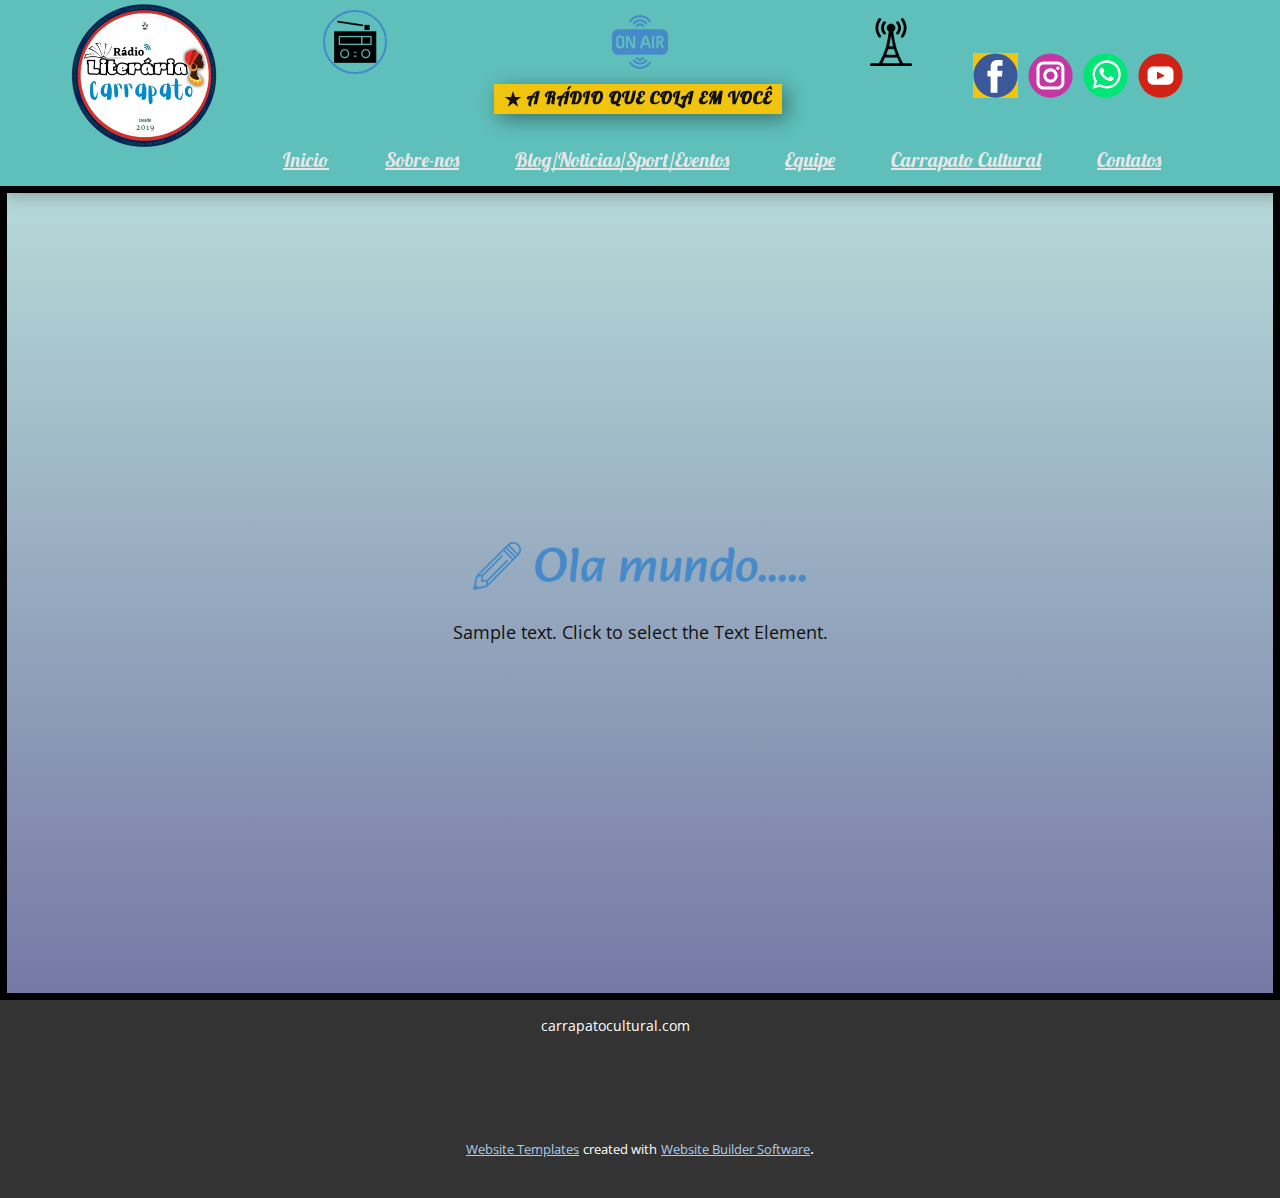
<file: thank-you-page.html>
<!DOCTYPE html>
<html style="font-size: 16px;" lang="pt"><head>
    <meta name="viewport" content="width=device-width, initial-scale=1.0">
    <meta charset="utf-8">
    <meta name="keywords" content="Thank you for your order">
    <meta name="description" content="">
    <title>Thank You Page Template</title>
    <link rel="stylesheet" href="nicepage.css" media="screen">
<link rel="stylesheet" href="Thank-You-Page-Template.css" media="screen">
    <script class="u-script" type="text/javascript" src="jquery.js" defer=""></script>
    <script class="u-script" type="text/javascript" src="nicepage.js" defer=""></script>
    <meta name="generator" content="Nicepage 6.3.1, nicepage.com">
    <link rel="icon" href="images/favicon.gif">
    <link id="u-theme-google-font" rel="stylesheet" href="https://fonts.googleapis.com/css?family=Roboto:100,100i,300,300i,400,400i,500,500i,700,700i,900,900i|Open+Sans:300,300i,400,400i,500,500i,600,600i,700,700i,800,800i">
    <link id="u-page-google-font" rel="stylesheet" href="https://fonts.googleapis.com/css?family=Lobster:400|Alkatra:400,500,600,700">
    
    
    
    <script type="application/ld+json">{
		"@context": "http://schema.org",
		"@type": "Organization",
		"name": "Site1",
		"sameAs": [
				"https://www.facebook.com/radioliteraria/",
				"https://www.instagram.com/radioliterariacarrapato/",
				"https://api.whatsapp.com/send/?phone=8821562939&text&type=phone_number&app_absent=0",
				"https://www.youtube.com/channel/UCtUMGaW4vmiOTzK1g5EOgIg"
		]
}</script>
    <meta name="theme-color" content="#478ac9">
    <meta property="og:title" content="Thank You Page Template">
    <meta property="og:description" content="">
    <meta property="og:type" content="website">
  <meta data-intl-tel-input-cdn-path="intlTelInput/"></head>
  <body data-path-to-root="./" data-include-products="true" class="u-body u-palette-1-base u-xl-mode" data-lang="pt"><header class="u-align-center-xs u-box-shadow u-custom-color-5 u-header u-hidden-sm u-sticky u-sticky-9151 u-header" id="sec-0aab" data-animation-name="" data-animation-duration="0" data-animation-delay="0" data-animation-direction=""><div class="u-clearfix u-sheet u-sheet-1">
        <img class="u-image u-image-contain u-image-default u-preserve-proportions u-image-1" src="images/logoradio.png" alt="" data-image-width="300" data-image-height="300">
        <nav class="u-menu u-menu-one-level u-offcanvas u-menu-1">
          <div class="menu-collapse u-custom-font u-font-lobster" style="font-size: 1.25rem; font-weight: 400;">
            <a class="u-button-style u-custom-border-radius u-custom-color u-custom-effect-duration u-custom-left-right-menu-spacing u-custom-text-active-color u-custom-text-color u-custom-text-decoration u-custom-text-hover-color u-nav-link" href="#" style="padding: 9px 4px; font-size: calc(1em + 18px);">
              <svg class="u-svg-link" viewBox="0 0 24 24"><use xmlns:xlink="http://www.w3.org/1999/xlink" xlink:href="#svg-472a"></use></svg>
              <svg class="u-svg-content" version="1.1" id="svg-472a" viewBox="0 0 16 16" x="0px" y="0px" xmlns:xlink="http://www.w3.org/1999/xlink" xmlns="http://www.w3.org/2000/svg"><g><rect y="1" width="16" height="2"></rect><rect y="7" width="16" height="2"></rect><rect y="13" width="16" height="2"></rect>
</g></svg>
            </a>
          </div>
          <div class="u-custom-menu u-nav-container">
            <ul class="u-custom-font u-font-lobster u-nav u-spacing-0 u-unstyled u-nav-1"><li class="u-nav-item"><a class="u-border-hover-palette-3-light-1 u-button-style u-nav-link u-text-active-white u-text-grey-10 u-text-hover-palette-3-base" href="literariacarrapato/Página-Inicial-radio.html#sec-55a2" style="padding: 16px 28px; text-decoration: underline !important;">Inicio</a>
</li><li class="u-nav-item"><a class="u-border-hover-palette-3-light-1 u-button-style u-nav-link u-text-active-white u-text-grey-10 u-text-hover-palette-3-base" href="literariacarrapato/sobre-nos-1.html#carousel_80da" style="padding: 16px 28px; text-decoration: underline !important;">Sobre-nos</a>
</li><li class="u-nav-item"><a class="u-border-hover-palette-3-light-1 u-button-style u-nav-link u-text-active-white u-text-grey-10 u-text-hover-palette-3-base" href="https://carrapatocultural.com/radioliteraria/noticias/" style="padding: 16px 28px; text-decoration: underline !important;">Blog/Noticias/Sport/Eventos</a>
</li><li class="u-nav-item"><a class="u-border-hover-palette-3-light-1 u-button-style u-nav-link u-text-active-white u-text-grey-10 u-text-hover-palette-3-base" href="literariacarrapato/Equipe-3.html#sec-4476" style="padding: 16px 28px; text-decoration: underline !important;">Equipe</a>
</li><li class="u-nav-item"><a class="u-border-hover-palette-3-light-1 u-button-style u-nav-link u-text-active-white u-text-grey-10 u-text-hover-palette-3-base" href="https://carrapatocultural.com" style="padding: 16px 28px; text-decoration: underline !important;">Carrapato Cultural</a>
</li><li class="u-nav-item"><a class="u-border-hover-palette-3-light-1 u-button-style u-nav-link u-text-active-white u-text-grey-10 u-text-hover-palette-3-base" href="literariacarrapato/Contatos-4.html#sec-35fc" style="padding: 16px 23px 16px 28px; text-decoration: underline !important;">Contatos</a>
</li></ul>
          </div>
          <div class="u-custom-menu u-nav-container-collapse">
            <div class="u-black u-container-style u-inner-container-layout u-opacity u-opacity-95 u-sidenav">
              <div class="u-inner-container-layout u-sidenav-overflow">
                <div class="u-menu-close"></div>
                <ul class="u-align-center u-nav u-popupmenu-items u-unstyled u-nav-2"><li class="u-nav-item"><a class="u-button-style u-nav-link" href="literariacarrapato/Página-Inicial-radio.html#sec-55a2">Inicio</a>
</li><li class="u-nav-item"><a class="u-button-style u-nav-link" href="literariacarrapato/sobre-nos-1.html#carousel_80da">Sobre-nos</a>
</li><li class="u-nav-item"><a class="u-button-style u-nav-link" href="https://carrapatocultural.com/radioliteraria/noticias/">Blog/Noticias/Sport/Eventos</a>
</li><li class="u-nav-item"><a class="u-button-style u-nav-link" href="literariacarrapato/Equipe-3.html#sec-4476">Equipe</a>
</li><li class="u-nav-item"><a class="u-button-style u-nav-link" href="https://carrapatocultural.com">Carrapato Cultural</a>
</li><li class="u-nav-item"><a class="u-button-style u-nav-link" href="literariacarrapato/Contatos-4.html#sec-35fc">Contatos</a>
</li></ul>
              </div>
            </div>
            <div class="u-black u-menu-overlay u-opacity u-opacity-70"></div>
          </div>
        </nav><span class="u-border-2 u-border-palette-1-base u-file-icon u-icon u-icon-circle u-icon-1"><img src="images/9789922.png" alt=""></span><span class="u-file-icon u-icon u-text-palette-1-base u-icon-2"><img src="images/11304202-12b5ca7e.png" alt=""></span>
        <div class="u-align-right u-social-icons u-spacing-10 u-social-icons-1">
          <a class="u-palette-3-base u-social-url" title="facebook" target="_blank" href="https://www.facebook.com/radioliteraria/"><span class="u-icon u-social-facebook u-social-icon u-icon-3"><svg class="u-svg-link" preserveAspectRatio="xMidYMin slice" viewBox="0 0 112 112" style=""><use xmlns:xlink="http://www.w3.org/1999/xlink" xlink:href="#svg-6634"></use></svg><svg class="u-svg-content" viewBox="0 0 112 112" x="0" y="0" id="svg-6634"><circle fill="currentColor" cx="56.1" cy="56.1" r="55"></circle><path fill="#FFFFFF" d="M73.5,31.6h-9.1c-1.4,0-3.6,0.8-3.6,3.9v8.5h12.6L72,58.3H60.8v40.8H43.9V58.3h-8V43.9h8v-9.2
      c0-6.7,3.1-17,17-17h12.5v13.9H73.5z"></path></svg></span>
          </a>
          <a class="u-social-url" title="instagram" target="_blank" href="https://www.instagram.com/radioliterariacarrapato/"><span class="u-icon u-social-icon u-social-instagram u-icon-4"><svg class="u-svg-link" preserveAspectRatio="xMidYMin slice" viewBox="0 0 112 112" style=""><use xmlns:xlink="http://www.w3.org/1999/xlink" xlink:href="#svg-f0ad"></use></svg><svg class="u-svg-content" viewBox="0 0 112 112" x="0" y="0" id="svg-f0ad"><circle fill="currentColor" cx="56.1" cy="56.1" r="55"></circle><path fill="#FFFFFF" d="M55.9,38.2c-9.9,0-17.9,8-17.9,17.9C38,66,46,74,55.9,74c9.9,0,17.9-8,17.9-17.9C73.8,46.2,65.8,38.2,55.9,38.2
      z M55.9,66.4c-5.7,0-10.3-4.6-10.3-10.3c-0.1-5.7,4.6-10.3,10.3-10.3c5.7,0,10.3,4.6,10.3,10.3C66.2,61.8,61.6,66.4,55.9,66.4z"></path><path fill="#FFFFFF" d="M74.3,33.5c-2.3,0-4.2,1.9-4.2,4.2s1.9,4.2,4.2,4.2s4.2-1.9,4.2-4.2S76.6,33.5,74.3,33.5z"></path><path fill="#FFFFFF" d="M73.1,21.3H38.6c-9.7,0-17.5,7.9-17.5,17.5v34.5c0,9.7,7.9,17.6,17.5,17.6h34.5c9.7,0,17.5-7.9,17.5-17.5V38.8
      C90.6,29.1,82.7,21.3,73.1,21.3z M83,73.3c0,5.5-4.5,9.9-9.9,9.9H38.6c-5.5,0-9.9-4.5-9.9-9.9V38.8c0-5.5,4.5-9.9,9.9-9.9h34.5
      c5.5,0,9.9,4.5,9.9,9.9V73.3z"></path></svg></span>
          </a>
          <a class="u-social-url" data-type="Whatsapp" title="Whatsapp" href="https://api.whatsapp.com/send/?phone=8821562939&amp;text&amp;type=phone_number&amp;app_absent=0"><span class="u-icon u-social-icon u-social-whatsapp u-icon-5"><svg class="u-svg-link" preserveAspectRatio="xMidYMin slice" viewBox="0 0 112 112" style=""><use xmlns:xlink="http://www.w3.org/1999/xlink" xlink:href="#svg-da49"></use></svg><svg class="u-svg-content" viewBox="0 0 112 112" x="0" y="0" id="svg-da49"><circle fill="currentColor" cx="56.1" cy="56.1" r="55"></circle><path fill="#FFFFFF" d="M83.8,28.3C77.2,21.7,68.4,18,59,18c-19.3,0-35.1,15.7-35.1,35.1c0,6.2,1.6,12.2,4.7,17.5l-5,18.2L42.2,84
	c5.1,2.8,10.9,4.3,16.8,4.3h0l0,0c19.3,0,35.1-15.7,35.1-35.1C94.1,43.8,90.5,35,83.8,28.3 M59,82.3L59,82.3
	c-5.2,0-10.4-1.4-14.9-4.1l-1.1-0.6l-11,2.9L35,69.8l-0.7-1.1c-2.9-4.6-4.5-10-4.5-15.5C29.8,37,42.9,24,59,24
	c7.8,0,15.1,3,20.6,8.6c5.5,5.5,8.5,12.8,8.5,20.6C88.2,69.2,75.1,82.3,59,82.3 M75,60.5c-0.9-0.4-5.2-2.6-6-2.9
	c-0.8-0.3-1.4-0.4-2,0.4s-2.3,2.9-2.8,3.4c-0.5,0.6-1,0.7-1.9,0.2c-0.9-0.4-3.7-1.4-7.1-4.4c-2.6-2.3-4.4-5.2-4.9-6.1
	c-0.5-0.9-0.1-1.4,0.4-1.8c0.4-0.4,0.9-1,1.3-1.5c0.4-0.5,0.6-0.9,0.9-1.5c0.3-0.6,0.1-1.1-0.1-1.5c-0.2-0.4-2-4.8-2.7-6.5
	c-0.7-1.7-1.4-1.5-2-1.5c-0.5,0-1.1,0-1.7,0c-0.6,0-1.5,0.2-2.3,1.1c-0.8,0.9-3.1,3-3.1,7.3c0,4.3,3.1,8.5,3.6,9.1
	c0.4,0.6,6.2,9.4,15,13.2c2.1,0.9,3.7,1.4,5,1.8c2.1,0.7,4,0.6,5.5,0.3c1.7-0.3,5.2-2.1,5.9-4.2c0.7-2,0.7-3.8,0.5-4.2
	C76.5,61.1,75.9,60.9,75,60.5"></path></svg></span>
          </a>
          <a class="u-social-url" target="_blank" data-type="YouTube" title="YouTube" href="https://www.youtube.com/channel/UCtUMGaW4vmiOTzK1g5EOgIg"><span class="u-icon u-social-icon u-social-youtube u-icon-6"><svg class="u-svg-link" preserveAspectRatio="xMidYMin slice" viewBox="0 0 112 112" style=""><use xmlns:xlink="http://www.w3.org/1999/xlink" xlink:href="#svg-a162"></use></svg><svg class="u-svg-content" viewBox="0 0 112 112" x="0" y="0" id="svg-a162"><circle fill="currentColor" cx="56.1" cy="56.1" r="55"></circle><path fill="#FFFFFF" d="M74.9,33.3H37.3c-7.4,0-13.4,6-13.4,13.4v18.8c0,7.4,6,13.4,13.4,13.4h37.6c7.4,0,13.4-6,13.4-13.4V46.7 C88.3,39.3,82.3,33.3,74.9,33.3L74.9,33.3z M65.9,57l-17.6,8.4c-0.5,0.2-1-0.1-1-0.6V47.5c0-0.5,0.6-0.9,1-0.6l17.6,8.9 C66.4,56,66.4,56.8,65.9,57L65.9,57z"></path></svg></span>
          </a>
        </div><span class="u-file-icon u-icon u-icon-7"><img src="images/2356837.png" alt=""></span>
        <p class="u-align-left u-text u-text-1">
          <a class="u-border-none u-btn u-button-style u-custom-font u-font-lobster u-hover-palette-2-base u-palette-3-base u-btn-1" href="https://carrapatocultural.com" target="_blank"><span class="u-icon"><svg class="u-svg-content" viewBox="0 0 512 512" x="0px" y="0px" style="width: 1em; height: 1em;"><path d="m19.98,200.65909l180.67121,0l55.82879,-171.63684l55.82883,171.63684l180.67118,0l-146.16581,106.07619l55.83168,171.63684l-146.16587,-106.07908l-146.16584,106.07908l55.8317,-171.63684l-146.16586,-106.07619z"></path></svg></span>&nbsp;A rádio que cola em você
          </a>
        </p>
      </div><style class="u-sticky-style" data-style-id="9151">.u-sticky-fixed.u-sticky-9151:before, .u-body.u-sticky-fixed .u-sticky-9151:before {
borders: top right bottom left !important; border-color: #478ac9 !important; border-width: 2px !important
}</style></header>
    <section class="u-align-center u-border-7 u-border-black u-clearfix u-container-align-center u-gradient u-section-1" id="sec-0ac9" data-href="https://nicepage.com">
      <div class="u-clearfix u-sheet u-sheet-1">
        <h2 class="u-align-center u-custom-font u-text u-text-default u-text-1">
          <a class="u-active-none u-border-none u-btn u-button-link u-button-style u-hover-none u-none u-text-palette-1-base u-btn-1" href="literariacarrapato/Noticias-e-eventos-2.html"><span class="u-icon"><svg class="u-svg-content" viewBox="0 0 55.25 55.25" x="0px" y="0px" style="width: 1em; height: 1em;"><path d="M52.618,2.631c-3.51-3.508-9.219-3.508-12.729,0L3.827,38.693C3.81,38.71,3.8,38.731,3.785,38.749
	c-0.021,0.024-0.039,0.05-0.058,0.076c-0.053,0.074-0.094,0.153-0.125,0.239c-0.009,0.026-0.022,0.049-0.029,0.075
	c-0.003,0.01-0.009,0.02-0.012,0.03l-3.535,14.85c-0.016,0.067-0.02,0.135-0.022,0.202C0.004,54.234,0,54.246,0,54.259
	c0.001,0.114,0.026,0.225,0.065,0.332c0.009,0.025,0.019,0.047,0.03,0.071c0.049,0.107,0.11,0.21,0.196,0.296
	c0.095,0.095,0.207,0.168,0.328,0.218c0.121,0.05,0.25,0.075,0.379,0.075c0.077,0,0.155-0.009,0.231-0.027l14.85-3.535
	c0.027-0.006,0.051-0.021,0.077-0.03c0.034-0.011,0.066-0.024,0.099-0.039c0.072-0.033,0.139-0.074,0.201-0.123
	c0.024-0.019,0.049-0.033,0.072-0.054c0.008-0.008,0.018-0.012,0.026-0.02l36.063-36.063C56.127,11.85,56.127,6.14,52.618,2.631z
	 M51.204,4.045c2.488,2.489,2.7,6.397,0.65,9.137l-9.787-9.787C44.808,1.345,48.716,1.557,51.204,4.045z M46.254,18.895l-9.9-9.9
	l1.414-1.414l9.9,9.9L46.254,18.895z M4.961,50.288c-0.391-0.391-1.023-0.391-1.414,0L2.79,51.045l2.554-10.728l4.422-0.491
	l-0.569,5.122c-0.004,0.038,0.01,0.073,0.01,0.11c0,0.038-0.014,0.072-0.01,0.11c0.004,0.033,0.021,0.06,0.028,0.092
	c0.012,0.058,0.029,0.111,0.05,0.165c0.026,0.065,0.057,0.124,0.095,0.181c0.031,0.046,0.062,0.087,0.1,0.127
	c0.048,0.051,0.1,0.094,0.157,0.134c0.045,0.031,0.088,0.06,0.138,0.084C9.831,45.982,9.9,46,9.972,46.017
	c0.038,0.009,0.069,0.03,0.108,0.035c0.036,0.004,0.072,0.006,0.109,0.006c0,0,0.001,0,0.001,0c0,0,0.001,0,0.001,0h0.001
	c0,0,0.001,0,0.001,0c0.036,0,0.073-0.002,0.109-0.006l5.122-0.569l-0.491,4.422L4.204,52.459l0.757-0.757
	C5.351,51.312,5.351,50.679,4.961,50.288z M17.511,44.809L39.889,22.43c0.391-0.391,0.391-1.023,0-1.414s-1.023-0.391-1.414,0
	L16.097,43.395l-4.773,0.53l0.53-4.773l22.38-22.378c0.391-0.391,0.391-1.023,0-1.414s-1.023-0.391-1.414,0L10.44,37.738
	l-3.183,0.354L34.94,10.409l9.9,9.9L17.157,47.992L17.511,44.809z M49.082,16.067l-9.9-9.9l1.415-1.415l9.9,9.9L49.082,16.067z"></path></svg></span>&nbsp;Ola mundo.....
          </a>
        </h2>
        <p class="u-align-center u-text u-text-default u-text-2">Sample text. Click to select the Text Element.</p>
      </div>
    </section>
    
    
    
    <footer class="u-align-center u-clearfix u-footer u-grey-80 u-footer" id="sec-7b23"><div class="u-clearfix u-sheet u-sheet-1">
        <p class="u-small-text u-text u-text-variant u-text-1">carrapatocultural.com</p>
      </div></footer>
    <section class="u-backlink u-clearfix u-grey-80">
      <a class="u-link" href="https://nicepage.com/website-templates" target="_blank">
        <span>Website Templates</span>
      </a>
      <p class="u-text">
        <span>created with</span>
      </p>
      <a class="u-link" href="" target="_blank">
        <span>Website Builder Software</span>
      </a>. 
    </section><span style="height: 64px; width: 64px; margin-left: 0px; margin-right: auto; margin-top: 0px; background-image: none; right: 20px; bottom: 20px; padding: 15px" class="u-back-to-top u-custom-color-6 u-icon u-icon-circle u-opacity u-opacity-85" data-href="#">
        <svg class="u-svg-link" preserveAspectRatio="xMidYMin slice" viewBox="0 0 551.13 551.13"><use xmlns:xlink="http://www.w3.org/1999/xlink" xlink:href="#svg-1d98"></use></svg>
        <svg class="u-svg-content" enable-background="new 0 0 551.13 551.13" viewBox="0 0 551.13 551.13" xmlns="http://www.w3.org/2000/svg" id="svg-1d98"><path d="m275.565 189.451 223.897 223.897h51.668l-275.565-275.565-275.565 275.565h51.668z"></path></svg>
    </span>
  
</body></html>
</file>
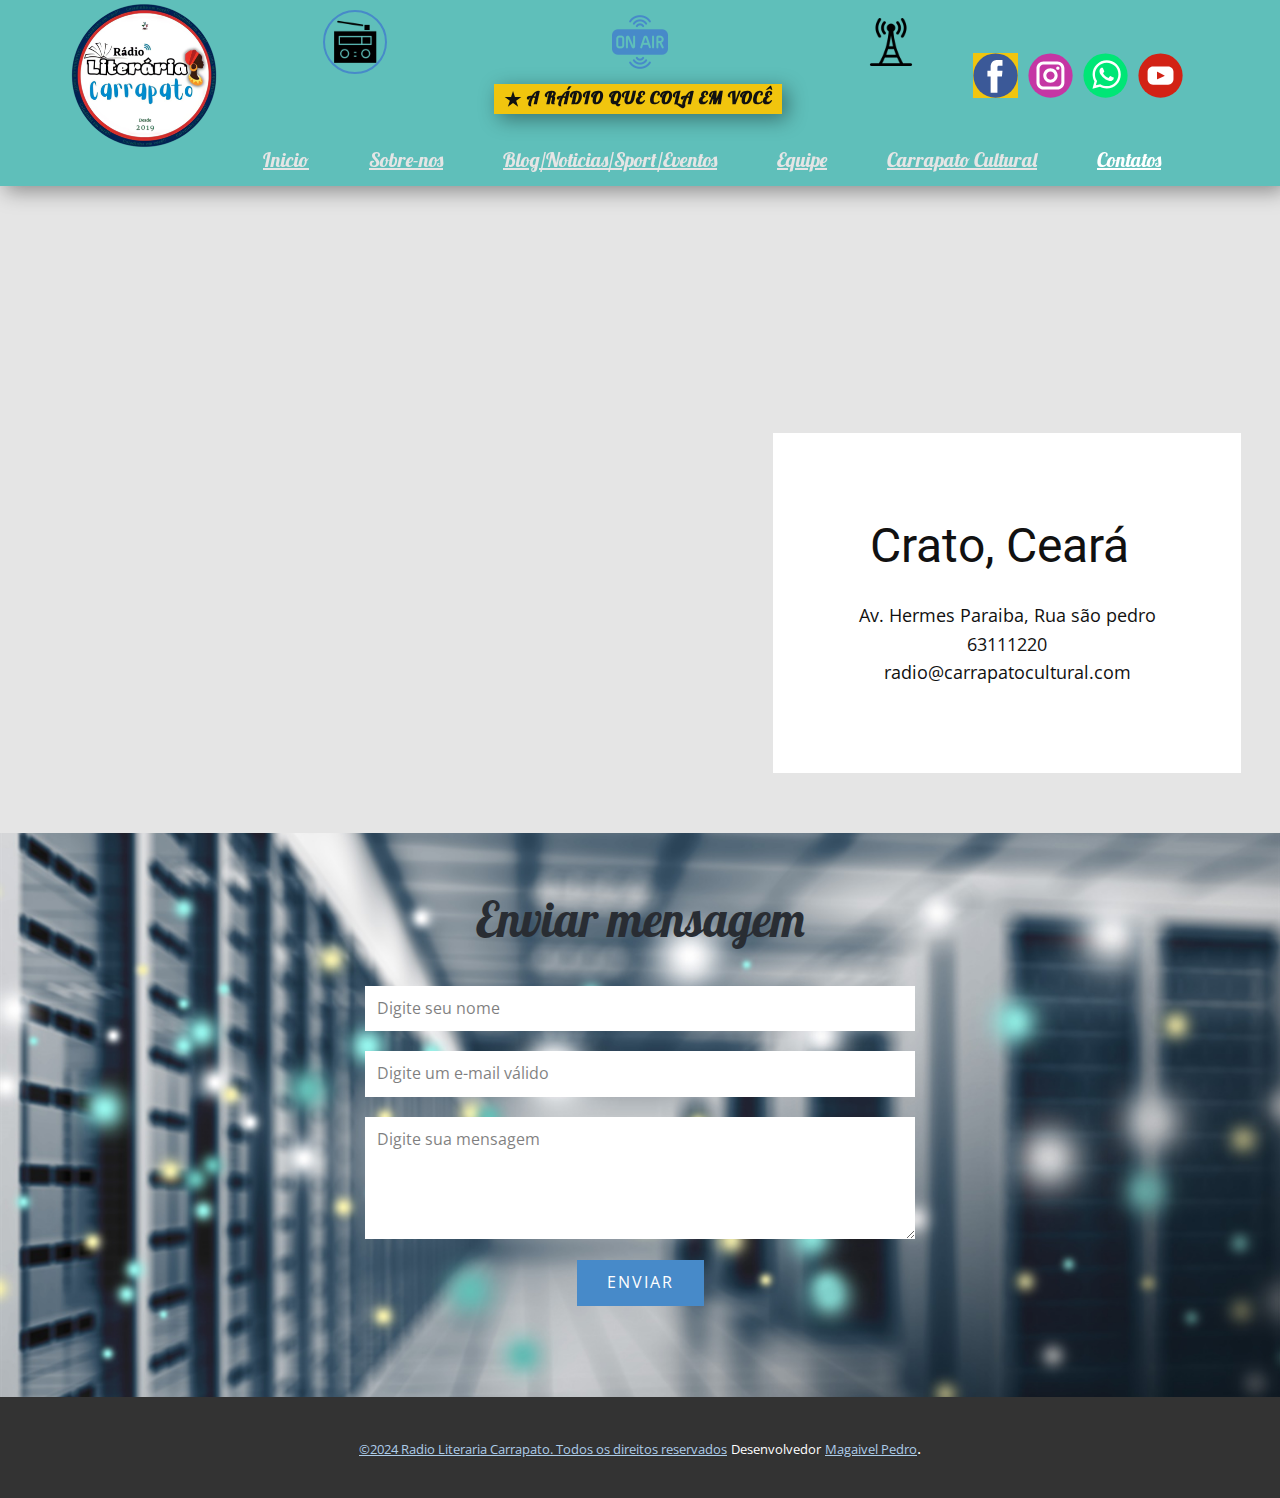
<file: 96/Contatos-4.html>
<!DOCTYPE html>
<html style="font-size: 16px;" lang="pt">

<head>
    <meta name="viewport" content="width=device-width, initial-scale=1.0">
    <meta charset="utf-8">
    <meta name="keywords" content="">
    <meta name="description" content="">
    <title>Contatos 4</title>
    <link rel="stylesheet" href="../nicepage.css" media="screen">
    <link rel="stylesheet" href="Contatos-4.css" media="screen">
    <script class="u-script" type="text/javascript" src="../jquery.js" defer=""></script>
    <script class="u-script" type="text/javascript" src="../nicepage.js" defer=""></script>
    <meta name="generator" content="Nicepage 6.3.1, nicepage.com">
    <meta name="referrer" content="origin">
    <link rel="icon" href="../images/favicon.gif">
    <link id="u-theme-google-font" rel="stylesheet" href="https://fonts.googleapis.com/css?family=Roboto:100,100i,300,300i,400,400i,500,500i,700,700i,900,900i|Open+Sans:300,300i,400,400i,500,500i,600,600i,700,700i,800,800i">
    <link id="u-page-google-font" rel="stylesheet" href="https://fonts.googleapis.com/css?family=Lobster:400">




    <script type="application/ld+json">
        {
            "@context": "http://schema.org",
            "@type": "Organization",
            "name": "Site1",
            "sameAs": [
                "https://www.facebook.com/radioliteraria/",
                "https://www.instagram.com/radioliterariacarrapato/",
                "https://api.whatsapp.com/send/?phone=8821562939&text&type=phone_number&app_absent=0",
                "https://www.youtube.com/channel/UCtUMGaW4vmiOTzK1g5EOgIg"
            ]
        }
    </script>
    <meta name="theme-color" content="#478ac9">
    <meta property="og:title" content="Contatos 4">
    <meta property="og:description" content="">
    <meta property="og:type" content="website">
    <meta data-intl-tel-input-cdn-path="intlTelInput/">
</head>

<body data-path-to-root="/" data-include-products="false" class="u-body u-xl-mode" data-lang="pt">
    <header class="u-align-center-xs u-box-shadow u-custom-color-5 u-header u-hidden-sm u-sticky u-sticky-9151 u-header" id="sec-0aab" data-animation-name="" data-animation-duration="0" data-animation-delay="0" data-animation-direction="">
        <div class="u-clearfix u-sheet u-sheet-1">
            <img class="u-image u-image-contain u-image-default u-preserve-proportions u-image-1" src="/images/logoradio.png" alt="" data-image-width="300" data-image-height="300">
            <nav class="u-menu u-menu-one-level u-offcanvas u-menu-1">
                <div class="menu-collapse u-custom-font u-font-lobster" style="font-size: 1.25rem; font-weight: 400;">
                    <a class="u-button-style u-custom-border-radius u-custom-color u-custom-effect-duration u-custom-left-right-menu-spacing u-custom-text-active-color u-custom-text-color u-custom-text-decoration u-custom-text-hover-color u-nav-link" href="#" style="padding: 9px 4px; font-size: calc(1em + 18px);">
                        <svg class="u-svg-link" viewBox="0 0 24 24"><use xmlns:xlink="http://www.w3.org/1999/xlink" xlink:href="#svg-472a"></use></svg>
                        <svg class="u-svg-content" version="1.1" id="svg-472a" viewBox="0 0 16 16" x="0px" y="0px" xmlns:xlink="http://www.w3.org/1999/xlink" xmlns="http://www.w3.org/2000/svg"><g><rect y="1" width="16" height="2"></rect><rect y="7" width="16" height="2"></rect><rect y="13" width="16" height="2"></rect>
</g></svg>
                    </a>
                </div>
                <div class="u-custom-menu u-nav-container">
                    <ul class="u-custom-font u-font-lobster u-nav u-spacing-0 u-unstyled u-nav-1">
                        <li class="u-nav-item"><a class="u-border-hover-palette-3-light-1 u-button-style u-nav-link u-text-active-white u-text-grey-10 u-text-hover-palette-3-base" href="/96/Página-Inicial-radio.html#sec-55a2" style="padding: 16px 28px; text-decoration: underline !important;">Inicio</a>
                        </li>
                        <li class="u-nav-item"><a class="u-border-hover-palette-3-light-1 u-button-style u-nav-link u-text-active-white u-text-grey-10 u-text-hover-palette-3-base" href="/96/sobre-nos-1.html#carousel_80da" style="padding: 16px 28px; text-decoration: underline !important;">Sobre-nos</a>
                        </li>
                        <li class="u-nav-item"><a class="u-border-hover-palette-3-light-1 u-button-style u-nav-link u-text-active-white u-text-grey-10 u-text-hover-palette-3-base" href="https://carrapatocultural.com/radioliteraria/noticias/" style="padding: 16px 28px; text-decoration: underline !important;">Blog/Noticias/Sport/Eventos</a>
                        </li>
                        <li class="u-nav-item"><a class="u-border-hover-palette-3-light-1 u-button-style u-nav-link u-text-active-white u-text-grey-10 u-text-hover-palette-3-base" href="/96/Equipe-3.html#sec-4476" style="padding: 16px 28px; text-decoration: underline !important;">Equipe</a>
                        </li>
                        <li class="u-nav-item"><a class="u-border-hover-palette-3-light-1 u-button-style u-nav-link u-text-active-white u-text-grey-10 u-text-hover-palette-3-base" href="https://carrapatocultural.com" style="padding: 16px 28px; text-decoration: underline !important;">Carrapato Cultural</a>
                        </li>
                        <li class="u-nav-item"><a class="u-border-hover-palette-3-light-1 u-button-style u-nav-link u-text-active-white u-text-grey-10 u-text-hover-palette-3-base" href="/96/Contatos-4.html#sec-35fc" style="padding: 16px 23px 16px 28px; text-decoration: underline !important;">Contatos</a>
                        </li>
                    </ul>
                </div>
                <div class="u-custom-menu u-nav-container-collapse">
                    <div class="u-black u-container-style u-inner-container-layout u-opacity u-opacity-95 u-sidenav">
                        <div class="u-inner-container-layout u-sidenav-overflow">
                            <div class="u-menu-close"></div>
                            <ul class="u-align-center u-nav u-popupmenu-items u-unstyled u-nav-2">
                                <li class="u-nav-item"><a class="u-button-style u-nav-link" href="/96/Página-Inicial-radio.html#sec-55a2">Inicio</a>
                                </li>
                                <li class="u-nav-item"><a class="u-button-style u-nav-link" href="/96/sobre-nos-1.html#carousel_80da">Sobre-nos</a>
                                </li>
                                <li class="u-nav-item"><a class="u-button-style u-nav-link" href="https://carrapatocultural.com/radioliteraria/noticias/">Blog/Noticias/Sport/Eventos</a>
                                </li>
                                <li class="u-nav-item"><a class="u-button-style u-nav-link" href="/96/Equipe-3.html#sec-4476">Equipe</a>
                                </li>
                                <li class="u-nav-item"><a class="u-button-style u-nav-link" href="https://carrapatocultural.com">Carrapato Cultural</a>
                                </li>
                                <li class="u-nav-item"><a class="u-button-style u-nav-link" href="/96/Contatos-4.html#sec-35fc">Contatos</a>
                                </li>
                            </ul>
                        </div>
                    </div>
                    <div class="u-black u-menu-overlay u-opacity u-opacity-70"></div>
                </div>
            </nav><span class="u-border-2 u-border-palette-1-base u-file-icon u-icon u-icon-circle u-icon-1"><img src="/images/9789922.png" alt=""></span><span class="u-file-icon u-icon u-text-palette-1-base u-icon-2"><img src="/images/11304202-12b5ca7e.png" alt=""></span>
            <div class="u-align-right u-social-icons u-spacing-10 u-social-icons-1">
                <a class="u-palette-3-base u-social-url" title="facebook" target="_blank" href="https://www.facebook.com/radioliteraria/"><span class="u-icon u-social-facebook u-social-icon u-icon-3"><svg class="u-svg-link" preserveAspectRatio="xMidYMin slice" viewBox="0 0 112 112" style=""><use xmlns:xlink="http://www.w3.org/1999/xlink" xlink:href="#svg-6634"></use></svg><svg class="u-svg-content" viewBox="0 0 112 112" x="0" y="0" id="svg-6634"><circle fill="currentColor" cx="56.1" cy="56.1" r="55"></circle><path fill="#FFFFFF" d="M73.5,31.6h-9.1c-1.4,0-3.6,0.8-3.6,3.9v8.5h12.6L72,58.3H60.8v40.8H43.9V58.3h-8V43.9h8v-9.2
      c0-6.7,3.1-17,17-17h12.5v13.9H73.5z"></path></svg></span>
          </a>
                <a class="u-social-url" title="instagram" target="_blank" href="https://www.instagram.com/radioliterariacarrapato/"><span class="u-icon u-social-icon u-social-instagram u-icon-4"><svg class="u-svg-link" preserveAspectRatio="xMidYMin slice" viewBox="0 0 112 112" style=""><use xmlns:xlink="http://www.w3.org/1999/xlink" xlink:href="#svg-f0ad"></use></svg><svg class="u-svg-content" viewBox="0 0 112 112" x="0" y="0" id="svg-f0ad"><circle fill="currentColor" cx="56.1" cy="56.1" r="55"></circle><path fill="#FFFFFF" d="M55.9,38.2c-9.9,0-17.9,8-17.9,17.9C38,66,46,74,55.9,74c9.9,0,17.9-8,17.9-17.9C73.8,46.2,65.8,38.2,55.9,38.2
      z M55.9,66.4c-5.7,0-10.3-4.6-10.3-10.3c-0.1-5.7,4.6-10.3,10.3-10.3c5.7,0,10.3,4.6,10.3,10.3C66.2,61.8,61.6,66.4,55.9,66.4z"></path><path fill="#FFFFFF" d="M74.3,33.5c-2.3,0-4.2,1.9-4.2,4.2s1.9,4.2,4.2,4.2s4.2-1.9,4.2-4.2S76.6,33.5,74.3,33.5z"></path><path fill="#FFFFFF" d="M73.1,21.3H38.6c-9.7,0-17.5,7.9-17.5,17.5v34.5c0,9.7,7.9,17.6,17.5,17.6h34.5c9.7,0,17.5-7.9,17.5-17.5V38.8
      C90.6,29.1,82.7,21.3,73.1,21.3z M83,73.3c0,5.5-4.5,9.9-9.9,9.9H38.6c-5.5,0-9.9-4.5-9.9-9.9V38.8c0-5.5,4.5-9.9,9.9-9.9h34.5
      c5.5,0,9.9,4.5,9.9,9.9V73.3z"></path></svg></span>
          </a>
                <a class="u-social-url" data-type="Whatsapp" title="Whatsapp" href="https://api.whatsapp.com/send/?phone=8821562939&amp;text&amp;type=phone_number&amp;app_absent=0"><span class="u-icon u-social-icon u-social-whatsapp u-icon-5"><svg class="u-svg-link" preserveAspectRatio="xMidYMin slice" viewBox="0 0 112 112" style=""><use xmlns:xlink="http://www.w3.org/1999/xlink" xlink:href="#svg-da49"></use></svg><svg class="u-svg-content" viewBox="0 0 112 112" x="0" y="0" id="svg-da49"><circle fill="currentColor" cx="56.1" cy="56.1" r="55"></circle><path fill="#FFFFFF" d="M83.8,28.3C77.2,21.7,68.4,18,59,18c-19.3,0-35.1,15.7-35.1,35.1c0,6.2,1.6,12.2,4.7,17.5l-5,18.2L42.2,84
	c5.1,2.8,10.9,4.3,16.8,4.3h0l0,0c19.3,0,35.1-15.7,35.1-35.1C94.1,43.8,90.5,35,83.8,28.3 M59,82.3L59,82.3
	c-5.2,0-10.4-1.4-14.9-4.1l-1.1-0.6l-11,2.9L35,69.8l-0.7-1.1c-2.9-4.6-4.5-10-4.5-15.5C29.8,37,42.9,24,59,24
	c7.8,0,15.1,3,20.6,8.6c5.5,5.5,8.5,12.8,8.5,20.6C88.2,69.2,75.1,82.3,59,82.3 M75,60.5c-0.9-0.4-5.2-2.6-6-2.9
	c-0.8-0.3-1.4-0.4-2,0.4s-2.3,2.9-2.8,3.4c-0.5,0.6-1,0.7-1.9,0.2c-0.9-0.4-3.7-1.4-7.1-4.4c-2.6-2.3-4.4-5.2-4.9-6.1
	c-0.5-0.9-0.1-1.4,0.4-1.8c0.4-0.4,0.9-1,1.3-1.5c0.4-0.5,0.6-0.9,0.9-1.5c0.3-0.6,0.1-1.1-0.1-1.5c-0.2-0.4-2-4.8-2.7-6.5
	c-0.7-1.7-1.4-1.5-2-1.5c-0.5,0-1.1,0-1.7,0c-0.6,0-1.5,0.2-2.3,1.1c-0.8,0.9-3.1,3-3.1,7.3c0,4.3,3.1,8.5,3.6,9.1
	c0.4,0.6,6.2,9.4,15,13.2c2.1,0.9,3.7,1.4,5,1.8c2.1,0.7,4,0.6,5.5,0.3c1.7-0.3,5.2-2.1,5.9-4.2c0.7-2,0.7-3.8,0.5-4.2
	C76.5,61.1,75.9,60.9,75,60.5"></path></svg></span>
          </a>
                <a class="u-social-url" target="_blank" data-type="YouTube" title="YouTube" href="https://www.youtube.com/channel/UCtUMGaW4vmiOTzK1g5EOgIg"><span class="u-icon u-social-icon u-social-youtube u-icon-6"><svg class="u-svg-link" preserveAspectRatio="xMidYMin slice" viewBox="0 0 112 112" style=""><use xmlns:xlink="http://www.w3.org/1999/xlink" xlink:href="#svg-a162"></use></svg><svg class="u-svg-content" viewBox="0 0 112 112" x="0" y="0" id="svg-a162"><circle fill="currentColor" cx="56.1" cy="56.1" r="55"></circle><path fill="#FFFFFF" d="M74.9,33.3H37.3c-7.4,0-13.4,6-13.4,13.4v18.8c0,7.4,6,13.4,13.4,13.4h37.6c7.4,0,13.4-6,13.4-13.4V46.7 C88.3,39.3,82.3,33.3,74.9,33.3L74.9,33.3z M65.9,57l-17.6,8.4c-0.5,0.2-1-0.1-1-0.6V47.5c0-0.5,0.6-0.9,1-0.6l17.6,8.9 C66.4,56,66.4,56.8,65.9,57L65.9,57z"></path></svg></span>
          </a>
            </div><span class="u-file-icon u-icon u-icon-7"><img src="/images/2356837.png" alt=""></span>
            <p class="u-align-left u-text u-text-1">
                <a class="u-border-none u-btn u-button-style u-custom-font u-font-lobster u-hover-palette-2-base u-palette-3-base u-btn-1" href="https://carrapatocultural.com" target="_blank"><span class="u-icon"><svg class="u-svg-content" viewBox="0 0 512 512" x="0px" y="0px" style="width: 1em; height: 1em;"><path d="m19.98,200.65909l180.67121,0l55.82879,-171.63684l55.82883,171.63684l180.67118,0l-146.16581,106.07619l55.83168,171.63684l-146.16587,-106.07908l-146.16584,106.07908l55.8317,-171.63684l-146.16586,-106.07619z"></path></svg></span>&nbsp;A rádio que cola em você
          </a>
            </p>
        </div>
        <style class="u-sticky-style" data-style-id="9151">
            .u-sticky-fixed.u-sticky-9151:before,
            .u-body.u-sticky-fixed .u-sticky-9151:before {
                borders: top right bottom left !important;
                border-color: #478ac9 !important;
                border-width: 2px !important
            }
        </style>
    </header>
    <section class="u-clearfix u-image u-valign-middle-xs u-section-1" id="sec-35fc" data-image-width="1280" data-image-height="677">
        <div class="u-absolute-hcenter u-expanded u-grey-10 u-map">
            <div class="embed-responsive">
                <iframe class="embed-responsive-item" src="https://www.google.com/maps/embed?pb=!1m14!1m8!1m3!1d7915.743448680165!2d-39.435016!3d-7.255437!3m2!1i1024!2i768!4f13.1!3m3!1m2!1s0x7a186ff4c51d805%3A0xc234a2314dfcebaa!2sPHV7%2BRXH%20-%20Crato%2C%20CE%2C%20Brazil!5e0!3m2!1sen!2sus!4v1705294289766!5m2!1sen!2sus"
                    data-map="[base64]"></iframe>
            </div>
        </div>
        <div class="u-align-left u-container-style u-group u-white u-group-1">
            <div class="u-container-layout u-container-layout-1">
                <h2 class="u-align-center u-text u-text-1">Crato, Ceará </h2>
                <p class="u-align-center u-text u-text-2">Av. Hermes Paraiba, Rua são pedro </p>
                <p class="u-align-center u-text u-text-3">63111220 </p>
                <p class="u-align-center u-text u-text-4">radio@carrapatocultural.com </p>
            </div>
        </div>
        <head>
            <script src="https://www.google.com/recaptcha/enterprise.js?render=6Lft91wqAAAAAOECw6xyf_kROcT25S8SIUKrEJq1"></script>
            <script>
                function onSubmit(e) {
                    e.preventDefault(); // Evita o envio padrão do formulário
        
                    grecaptcha.enterprise.ready(function() {
                        grecaptcha.enterprise.execute('6Lft91wqAAAAAOECw6xyf_kROcT25S8SIUKrEJq1', { action: 'submit' })
                        .then(function(token) {
                            document.getElementById('recaptchaResponse').value = token; // Adiciona o token ao campo oculto
                            document.getElementById('contactForm').submit(); // Envia o formulário
                        })
                        .catch(function(error) {
                            console.error("Erro ao executar reCAPTCHA: ", error);
                        });
                    });
                }
            </script>
        </head>
        
        <body>
            <section class="u-align-center u-clearfix u-image u-section-2" id="sec-3a49" data-image-width="5000" data-image-height="3220">
                <div class="u-clearfix u-sheet u-valign-middle u-sheet-1">
                    <h2 class="u-custom-font u-font-lobster u-text u-text-default u-text-palette-5-dark-3 u-text-1">Enviar mensagem</h2>
                    <div class="u-form u-form-1">
                        <form id="contactForm" action="https://forms.nicepagesrv.com/v2/form/process" method="POST" class="u-clearfix u-form-spacing-20 u-form-vertical u-inner-form" style="padding: 10px" source="email" name="form" onsubmit="onSubmit(event)">
                            <div class="u-form-group u-form-name u-label-none">
                                <label for="name-3b9a" class="u-label">Nome</label>
                                <input type="text" placeholder="Digite seu nome" id="name-3b9a" name="name" class="u-border-none u-input u-input-rectangle u-input-1" required="">
                            </div>
                            <div class="u-form-email u-form-group u-label-none">
                                <label for="email-3b9a" class="u-label">Email</label>
                                <input type="email" placeholder="Digite um e-mail válido" id="email-3b9a" name="email" class="u-border-none u-input u-input-rectangle u-input-2" required="">
                            </div>
                            <div class="u-form-group u-form-message u-label-none">
                                <label for="message-3b9a" class="u-label">Mensagem</label>
                                <textarea placeholder="Digite sua mensagem" rows="4" cols="50" id="message-3b9a" name="message" class="u-border-none u-input u-input-rectangle u-input-3" required=""></textarea>
                            </div>
                            <div class="u-align-center u-form-group u-form-submit">
                                <button type="submit" class="u-border-none u-btn u-btn-rectangle u-btn-submit u-button-style u-palette-1-base u-btn-1">Enviar</button>
                                <input type="hidden" id="recaptchaResponse" name="recaptchaResponse">
                                <input type="hidden" name="formServices" value="42a13dd8-cd64-5dba-50ba-de82c1566c34">
                            </div>
                            <div class="u-form-send-message u-form-send-success">Obrigado! Sua mensagem foi enviada com sucesso.</div>
                            <div class="u-form-send-error u-form-send-message">Não foi possível enviar sua mensagem. Por favor, corrija os erros e tente novamente.</div>
                        </form>
                    </div>
                </div>
            </section>
        </body>
        

        <section class="u-backlink u-clearfix u-grey-80">
            <a class="u-link" href="https://radioliterariacarrapato.online" target="_blank">
                <span>©2024 Radio Literaria Carrapato. Todos os direitos reservados</span>
            </a>
            <p class="u-text">
                <span>Desenvolvedor</span>
            </p>
            <a class="u-link" href="" target="_blank">
                <span>Magaivel Pedro</span>
            </a>.
        </section><span style="height: 64px; width: 64px; margin-left: 0px; margin-right: auto; margin-top: 0px; background-image: none; right: 20px; bottom: 20px; padding: 15px" class="u-back-to-top u-custom-color-6 u-icon u-icon-circle u-opacity u-opacity-85"
            data-href="#">
        <svg class="u-svg-link" preserveAspectRatio="xMidYMin slice" viewBox="0 0 551.13 551.13"><use xmlns:xlink="http://www.w3.org/1999/xlink" xlink:href="#svg-1d98"></use></svg>
        <svg class="u-svg-content" enable-background="new 0 0 551.13 551.13" viewBox="0 0 551.13 551.13" xmlns="http://www.w3.org/2000/svg" id="svg-1d98"><path d="m275.565 189.451 223.897 223.897h51.668l-275.565-275.565-275.565 275.565h51.668z"></path></svg>
    </span>

</body>

</html>
</file>
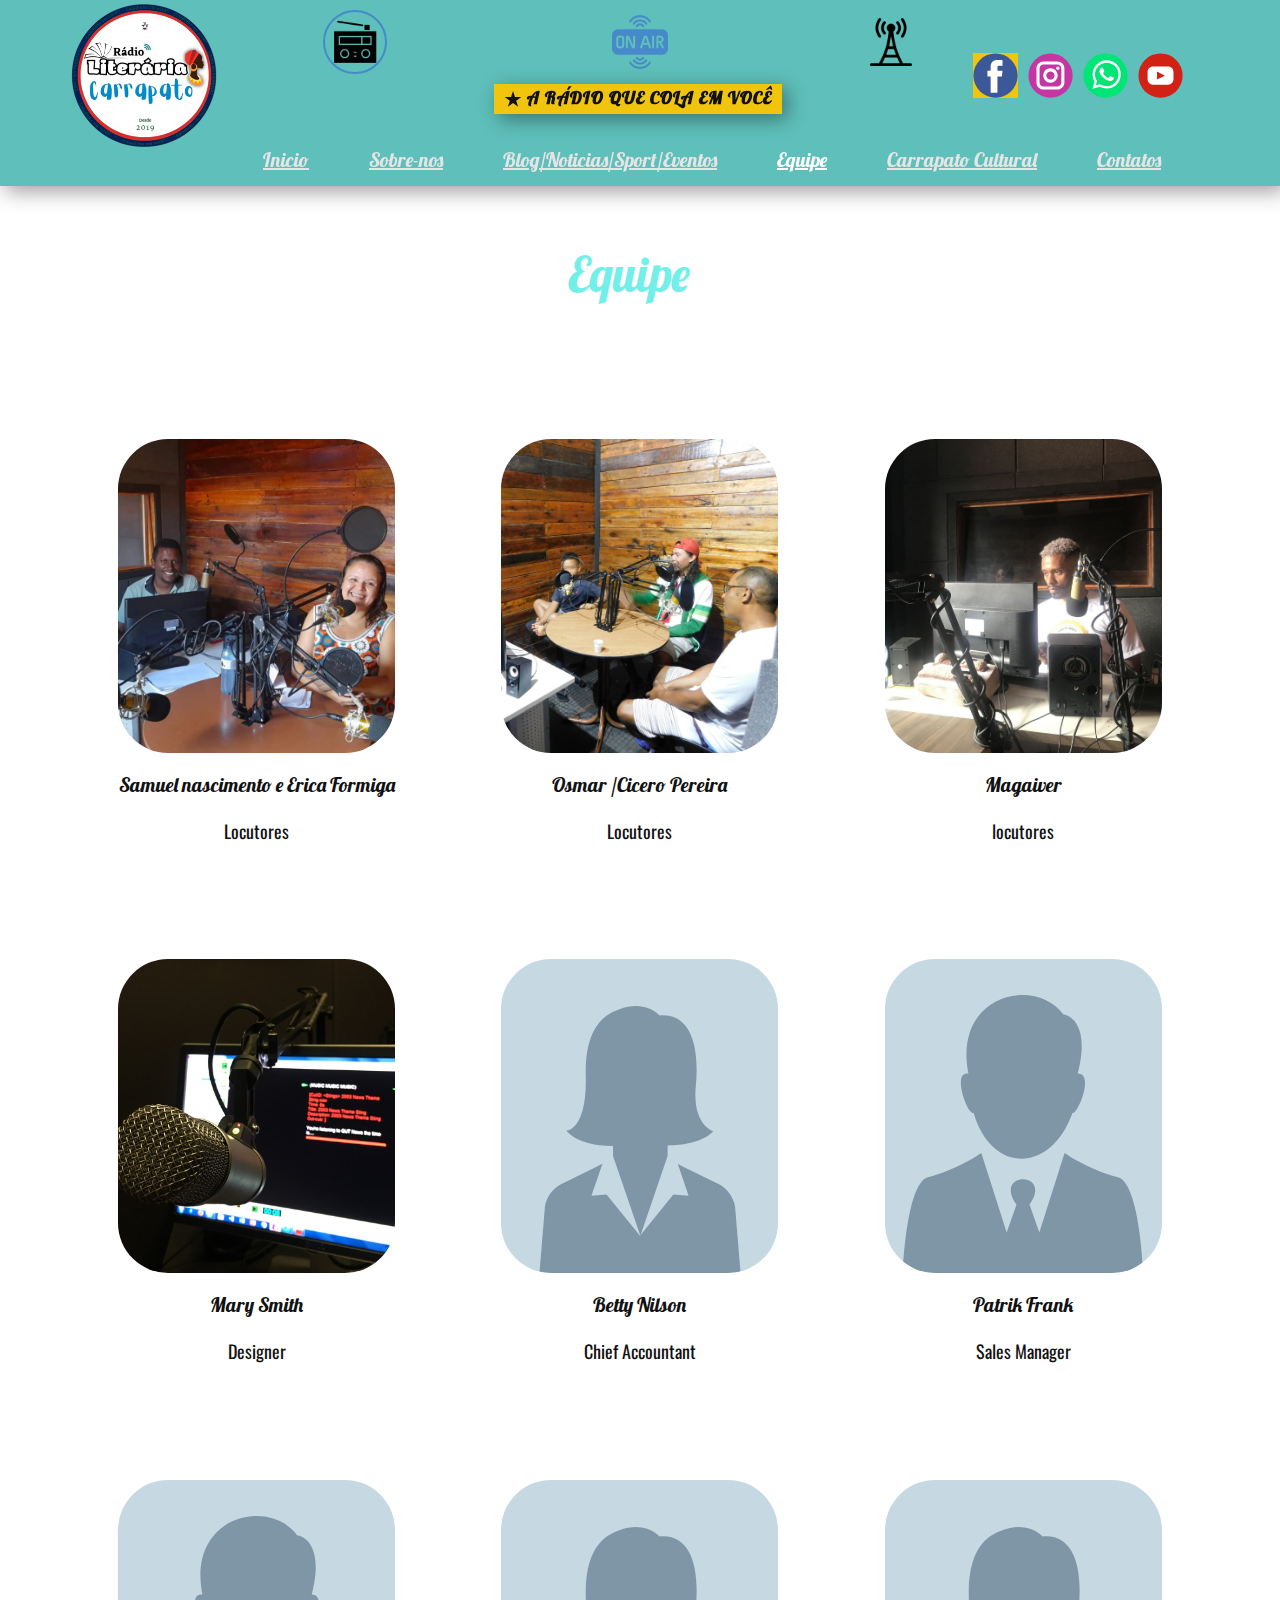
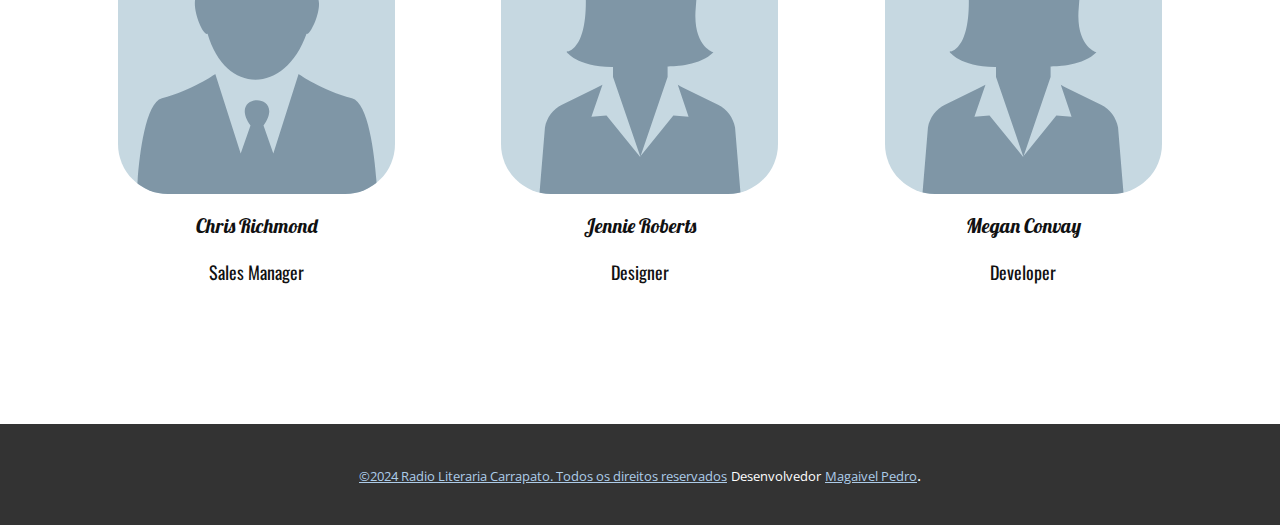
<file: 96/Equipe-3.html>
<!DOCTYPE html>
<html style="font-size: 16px;" lang="pt">

<head>
    <meta name="viewport" content="width=device-width, initial-scale=1.0">
    <meta charset="utf-8">
    <meta name="keywords" content="">
    <meta name="description" content="">
    <title>Equipe 3</title>
    <link rel="stylesheet" href="../nicepage.css" media="screen">
    <link rel="stylesheet" href="Equipe-3.css" media="screen">
    <script class="u-script" type="text/javascript" src="../jquery.js" defer=""></script>
    <script class="u-script" type="text/javascript" src="../nicepage.js" defer=""></script>
    <meta name="generator" content="Nicepage 6.3.1, nicepage.com">
    <link rel="icon" href="../images/favicon.gif">
    <link id="u-theme-google-font" rel="stylesheet" href="https://fonts.googleapis.com/css?family=Roboto:100,100i,300,300i,400,400i,500,500i,700,700i,900,900i|Open+Sans:300,300i,400,400i,500,500i,600,600i,700,700i,800,800i">
    <link id="u-page-google-font" rel="stylesheet" href="https://fonts.googleapis.com/css?family=Lobster:400|Oswald:200,300,400,500,600,700">



    <script type="application/ld+json">
        {
            "@context": "http://schema.org",
            "@type": "Organization",
            "name": "Site1",
            "sameAs": [
                "https://www.facebook.com/radioliteraria/",
                "https://www.instagram.com/radioliterariacarrapato/",
                "https://api.whatsapp.com/send/?phone=8821562939&text&type=phone_number&app_absent=0",
                "https://www.youtube.com/channel/UCtUMGaW4vmiOTzK1g5EOgIg"
            ]
        }
    </script>
    <meta name="theme-color" content="#478ac9">
    <meta property="og:title" content="Equipe 3">
    <meta property="og:description" content="">
    <meta property="og:type" content="website">
    <meta data-intl-tel-input-cdn-path="intlTelInput/">
</head>

<body data-path-to-root="/" data-include-products="false" class="u-body u-image u-xl-mode" data-lang="pt" style="background-position: 50% 50%; background-attachment: scroll; background-image: url(&quot;https://pixabay.com/get/gf498a377a2e194a8cbf141eac44d057b7702437183d87bc24670c889ef85a0fc872ec8f3eb11fd80df650e60b5a41e11727345f44048f9ccdf70ed1c6655a158_1280.jpg&quot;);">
    <header class="u-align-center-xs u-box-shadow u-custom-color-5 u-header u-hidden-sm u-sticky u-sticky-9151 u-header" id="sec-0aab" data-animation-name="" data-animation-duration="0" data-animation-delay="0" data-animation-direction="">
        <div class="u-clearfix u-sheet u-sheet-1">
            <img class="u-image u-image-contain u-image-default u-preserve-proportions u-image-1" src="/images/logoradio.png" alt="" data-image-width="300" data-image-height="300">
            <nav class="u-menu u-menu-one-level u-offcanvas u-menu-1">
                <div class="menu-collapse u-custom-font u-font-lobster" style="font-size: 1.25rem; font-weight: 400;">
                    <a class="u-button-style u-custom-border-radius u-custom-color u-custom-effect-duration u-custom-left-right-menu-spacing u-custom-text-active-color u-custom-text-color u-custom-text-decoration u-custom-text-hover-color u-nav-link" href="#" style="padding: 9px 4px; font-size: calc(1em + 18px);">
                        <svg class="u-svg-link" viewBox="0 0 24 24"><use xmlns:xlink="http://www.w3.org/1999/xlink" xlink:href="#svg-472a"></use></svg>
                        <svg class="u-svg-content" version="1.1" id="svg-472a" viewBox="0 0 16 16" x="0px" y="0px" xmlns:xlink="http://www.w3.org/1999/xlink" xmlns="http://www.w3.org/2000/svg"><g><rect y="1" width="16" height="2"></rect><rect y="7" width="16" height="2"></rect><rect y="13" width="16" height="2"></rect>
</g></svg>
                    </a>
                </div>
                <div class="u-custom-menu u-nav-container">
                    <ul class="u-custom-font u-font-lobster u-nav u-spacing-0 u-unstyled u-nav-1">
                        <li class="u-nav-item"><a class="u-border-hover-palette-3-light-1 u-button-style u-nav-link u-text-active-white u-text-grey-10 u-text-hover-palette-3-base" href="/96/Página-Inicial-radio.html#sec-55a2" style="padding: 16px 28px; text-decoration: underline !important;">Inicio</a>
                        </li>
                        <li class="u-nav-item"><a class="u-border-hover-palette-3-light-1 u-button-style u-nav-link u-text-active-white u-text-grey-10 u-text-hover-palette-3-base" href="/96/sobre-nos-1.html#carousel_80da" style="padding: 16px 28px; text-decoration: underline !important;">Sobre-nos</a>
                        </li>
                        <li class="u-nav-item"><a class="u-border-hover-palette-3-light-1 u-button-style u-nav-link u-text-active-white u-text-grey-10 u-text-hover-palette-3-base" href="https://carrapatocultural.com/radioliteraria/noticias/" style="padding: 16px 28px; text-decoration: underline !important;">Blog/Noticias/Sport/Eventos</a>
                        </li>
                        <li class="u-nav-item"><a class="u-border-hover-palette-3-light-1 u-button-style u-nav-link u-text-active-white u-text-grey-10 u-text-hover-palette-3-base" href="/96/Equipe-3.html#sec-4476" style="padding: 16px 28px; text-decoration: underline !important;">Equipe</a>
                        </li>
                        <li class="u-nav-item"><a class="u-border-hover-palette-3-light-1 u-button-style u-nav-link u-text-active-white u-text-grey-10 u-text-hover-palette-3-base" href="https://carrapatocultural.com" style="padding: 16px 28px; text-decoration: underline !important;">Carrapato Cultural</a>
                        </li>
                        <li class="u-nav-item"><a class="u-border-hover-palette-3-light-1 u-button-style u-nav-link u-text-active-white u-text-grey-10 u-text-hover-palette-3-base" href="/96/Contatos-4.html#sec-35fc" style="padding: 16px 23px 16px 28px; text-decoration: underline !important;">Contatos</a>
                        </li>
                    </ul>
                </div>
                <div class="u-custom-menu u-nav-container-collapse">
                    <div class="u-black u-container-style u-inner-container-layout u-opacity u-opacity-95 u-sidenav">
                        <div class="u-inner-container-layout u-sidenav-overflow">
                            <div class="u-menu-close"></div>
                            <ul class="u-align-center u-nav u-popupmenu-items u-unstyled u-nav-2">
                                <li class="u-nav-item"><a class="u-button-style u-nav-link" href="/96/Página-Inicial-radio.html#sec-55a2">Inicio</a>
                                </li>
                                <li class="u-nav-item"><a class="u-button-style u-nav-link" href="/96/sobre-nos-1.html#carousel_80da">Sobre-nos</a>
                                </li>
                                <li class="u-nav-item"><a class="u-button-style u-nav-link" href="https://carrapatocultural.com/radioliteraria/noticias/">Blog/Noticias/Sport/Eventos</a>
                                </li>
                                <li class="u-nav-item"><a class="u-button-style u-nav-link" href="/96/Equipe-3.html#sec-4476">Equipe</a>
                                </li>
                                <li class="u-nav-item"><a class="u-button-style u-nav-link" href="https://carrapatocultural.com">Carrapato Cultural</a>
                                </li>
                                <li class="u-nav-item"><a class="u-button-style u-nav-link" href="/96/Contatos-4.html#sec-35fc">Contatos</a>
                                </li>
                            </ul>
                        </div>
                    </div>
                    <div class="u-black u-menu-overlay u-opacity u-opacity-70"></div>
                </div>
            </nav><span class="u-border-2 u-border-palette-1-base u-file-icon u-icon u-icon-circle u-icon-1"><img src="/images/9789922.png" alt=""></span><span class="u-file-icon u-icon u-text-palette-1-base u-icon-2"><img src="/images/11304202-12b5ca7e.png" alt=""></span>
            <div class="u-align-right u-social-icons u-spacing-10 u-social-icons-1">
                <a class="u-palette-3-base u-social-url" title="facebook" target="_blank" href="https://www.facebook.com/radioliteraria/"><span class="u-icon u-social-facebook u-social-icon u-icon-3"><svg class="u-svg-link" preserveAspectRatio="xMidYMin slice" viewBox="0 0 112 112" style=""><use xmlns:xlink="http://www.w3.org/1999/xlink" xlink:href="#svg-6634"></use></svg><svg class="u-svg-content" viewBox="0 0 112 112" x="0" y="0" id="svg-6634"><circle fill="currentColor" cx="56.1" cy="56.1" r="55"></circle><path fill="#FFFFFF" d="M73.5,31.6h-9.1c-1.4,0-3.6,0.8-3.6,3.9v8.5h12.6L72,58.3H60.8v40.8H43.9V58.3h-8V43.9h8v-9.2
      c0-6.7,3.1-17,17-17h12.5v13.9H73.5z"></path></svg></span>
          </a>
                <a class="u-social-url" title="instagram" target="_blank" href="https://www.instagram.com/radioliterariacarrapato/"><span class="u-icon u-social-icon u-social-instagram u-icon-4"><svg class="u-svg-link" preserveAspectRatio="xMidYMin slice" viewBox="0 0 112 112" style=""><use xmlns:xlink="http://www.w3.org/1999/xlink" xlink:href="#svg-f0ad"></use></svg><svg class="u-svg-content" viewBox="0 0 112 112" x="0" y="0" id="svg-f0ad"><circle fill="currentColor" cx="56.1" cy="56.1" r="55"></circle><path fill="#FFFFFF" d="M55.9,38.2c-9.9,0-17.9,8-17.9,17.9C38,66,46,74,55.9,74c9.9,0,17.9-8,17.9-17.9C73.8,46.2,65.8,38.2,55.9,38.2
      z M55.9,66.4c-5.7,0-10.3-4.6-10.3-10.3c-0.1-5.7,4.6-10.3,10.3-10.3c5.7,0,10.3,4.6,10.3,10.3C66.2,61.8,61.6,66.4,55.9,66.4z"></path><path fill="#FFFFFF" d="M74.3,33.5c-2.3,0-4.2,1.9-4.2,4.2s1.9,4.2,4.2,4.2s4.2-1.9,4.2-4.2S76.6,33.5,74.3,33.5z"></path><path fill="#FFFFFF" d="M73.1,21.3H38.6c-9.7,0-17.5,7.9-17.5,17.5v34.5c0,9.7,7.9,17.6,17.5,17.6h34.5c9.7,0,17.5-7.9,17.5-17.5V38.8
      C90.6,29.1,82.7,21.3,73.1,21.3z M83,73.3c0,5.5-4.5,9.9-9.9,9.9H38.6c-5.5,0-9.9-4.5-9.9-9.9V38.8c0-5.5,4.5-9.9,9.9-9.9h34.5
      c5.5,0,9.9,4.5,9.9,9.9V73.3z"></path></svg></span>
          </a>
                <a class="u-social-url" data-type="Whatsapp" title="Whatsapp" href="https://api.whatsapp.com/send/?phone=8821562939&amp;text&amp;type=phone_number&amp;app_absent=0"><span class="u-icon u-social-icon u-social-whatsapp u-icon-5"><svg class="u-svg-link" preserveAspectRatio="xMidYMin slice" viewBox="0 0 112 112" style=""><use xmlns:xlink="http://www.w3.org/1999/xlink" xlink:href="#svg-da49"></use></svg><svg class="u-svg-content" viewBox="0 0 112 112" x="0" y="0" id="svg-da49"><circle fill="currentColor" cx="56.1" cy="56.1" r="55"></circle><path fill="#FFFFFF" d="M83.8,28.3C77.2,21.7,68.4,18,59,18c-19.3,0-35.1,15.7-35.1,35.1c0,6.2,1.6,12.2,4.7,17.5l-5,18.2L42.2,84
	c5.1,2.8,10.9,4.3,16.8,4.3h0l0,0c19.3,0,35.1-15.7,35.1-35.1C94.1,43.8,90.5,35,83.8,28.3 M59,82.3L59,82.3
	c-5.2,0-10.4-1.4-14.9-4.1l-1.1-0.6l-11,2.9L35,69.8l-0.7-1.1c-2.9-4.6-4.5-10-4.5-15.5C29.8,37,42.9,24,59,24
	c7.8,0,15.1,3,20.6,8.6c5.5,5.5,8.5,12.8,8.5,20.6C88.2,69.2,75.1,82.3,59,82.3 M75,60.5c-0.9-0.4-5.2-2.6-6-2.9
	c-0.8-0.3-1.4-0.4-2,0.4s-2.3,2.9-2.8,3.4c-0.5,0.6-1,0.7-1.9,0.2c-0.9-0.4-3.7-1.4-7.1-4.4c-2.6-2.3-4.4-5.2-4.9-6.1
	c-0.5-0.9-0.1-1.4,0.4-1.8c0.4-0.4,0.9-1,1.3-1.5c0.4-0.5,0.6-0.9,0.9-1.5c0.3-0.6,0.1-1.1-0.1-1.5c-0.2-0.4-2-4.8-2.7-6.5
	c-0.7-1.7-1.4-1.5-2-1.5c-0.5,0-1.1,0-1.7,0c-0.6,0-1.5,0.2-2.3,1.1c-0.8,0.9-3.1,3-3.1,7.3c0,4.3,3.1,8.5,3.6,9.1
	c0.4,0.6,6.2,9.4,15,13.2c2.1,0.9,3.7,1.4,5,1.8c2.1,0.7,4,0.6,5.5,0.3c1.7-0.3,5.2-2.1,5.9-4.2c0.7-2,0.7-3.8,0.5-4.2
	C76.5,61.1,75.9,60.9,75,60.5"></path></svg></span>
          </a>
                <a class="u-social-url" target="_blank" data-type="YouTube" title="YouTube" href="https://www.youtube.com/channel/UCtUMGaW4vmiOTzK1g5EOgIg"><span class="u-icon u-social-icon u-social-youtube u-icon-6"><svg class="u-svg-link" preserveAspectRatio="xMidYMin slice" viewBox="0 0 112 112" style=""><use xmlns:xlink="http://www.w3.org/1999/xlink" xlink:href="#svg-a162"></use></svg><svg class="u-svg-content" viewBox="0 0 112 112" x="0" y="0" id="svg-a162"><circle fill="currentColor" cx="56.1" cy="56.1" r="55"></circle><path fill="#FFFFFF" d="M74.9,33.3H37.3c-7.4,0-13.4,6-13.4,13.4v18.8c0,7.4,6,13.4,13.4,13.4h37.6c7.4,0,13.4-6,13.4-13.4V46.7 C88.3,39.3,82.3,33.3,74.9,33.3L74.9,33.3z M65.9,57l-17.6,8.4c-0.5,0.2-1-0.1-1-0.6V47.5c0-0.5,0.6-0.9,1-0.6l17.6,8.9 C66.4,56,66.4,56.8,65.9,57L65.9,57z"></path></svg></span>
          </a>
            </div><span class="u-file-icon u-icon u-icon-7"><img src="/images/2356837.png" alt=""></span>
            <p class="u-align-left u-text u-text-1">
                <a class="u-border-none u-btn u-button-style u-custom-font u-font-lobster u-hover-palette-2-base u-palette-3-base u-btn-1" href="https://carrapatocultural.com" target="_blank"><span class="u-icon"><svg class="u-svg-content" viewBox="0 0 512 512" x="0px" y="0px" style="width: 1em; height: 1em;"><path d="m19.98,200.65909l180.67121,0l55.82879,-171.63684l55.82883,171.63684l180.67118,0l-146.16581,106.07619l55.83168,171.63684l-146.16587,-106.07908l-146.16584,106.07908l55.8317,-171.63684l-146.16586,-106.07619z"></path></svg></span>&nbsp;A rádio que cola em você
          </a>
            </p>
        </div>
        <style class="u-sticky-style" data-style-id="9151">
            .u-sticky-fixed.u-sticky-9151:before,
            .u-body.u-sticky-fixed .u-sticky-9151:before {
                borders: top right bottom left !important;
                border-color: #478ac9 !important;
                border-width: 2px !important
            }
        </style>
    </header>
    <section class="u-align-center u-clearfix u-custom-typography u-section-1" id="sec-4476">
        <div class="u-clearfix u-sheet u-sheet-1">
            <h2 class="u-align-left u-custom-font u-font-lobster u-text u-text-palette-4-light-1 u-text-1">Equipe </h2>
            <div class="u-expanded-width u-list u-list-1">
                <div class="u-repeater u-repeater-1">
                    <div class="u-align-center u-container-style u-list-item u-repeater-item">
                        <div class="u-container-layout u-similar-container u-container-layout-1">
                            <img alt="" class="custom-expanded u-image u-image-round u-radius-50 u-image-1" data-image-width="768" data-image-height="768" src="/images/card_radiocarrapato-768x768.png">
                            <h5 class="u-custom-font u-font-lobster u-text u-text-2"> Samuel nascimento e Erica Formiga</h5>
                            <p class="u-custom-font u-font-oswald u-text u-text-3"> Locutores</p>
                        </div>
                    </div>
                    <div class="u-align-center u-container-style u-list-item u-repeater-item">
                        <div class="u-container-layout u-similar-container u-container-layout-2">
                            <img alt="" class="custom-expanded u-image u-image-round u-radius-50 u-image-2" data-image-width="2024" data-image-height="1518" src="/images/DSCN1060.jpg">
                            <h5 class="u-custom-font u-font-lobster u-text u-text-4">Osmar​ /Cicero Pereira</h5>
                            <p class="u-custom-font u-font-oswald u-text u-text-5">Locutores </p>
                        </div>
                    </div>
                    <div class="u-align-center u-container-style u-list-item u-repeater-item">
                        <div class="u-container-layout u-similar-container u-container-layout-3">
                            <img alt="" class="custom-expanded u-image u-image-round u-radius-50 u-image-3" data-image-width="4032" data-image-height="3024" src="/images/IMG_3336.JPG">
                            <h5 class="u-custom-font u-font-lobster u-text u-text-6">Magaiver</h5>
                            <p class="u-custom-font u-font-oswald u-text u-text-7">locutores </p>
                        </div>
                    </div>
                    <div class="u-align-center u-container-style u-list-item u-repeater-item">
                        <div class="u-container-layout u-similar-container u-container-layout-4">
                            <img alt="" class="custom-expanded u-image u-image-round u-radius-50 u-image-4" data-image-width="1280" data-image-height="960" src="/images/34c59c5c8959943253655f22b2363576c6042fbc0299d97a715f85be451e584563b250b61dab27d9f21c680e3077bd3a8fcea3604d1ad2b7155a70_1280.jpg">
                            <h5 class="u-custom-font u-font-lobster u-text u-text-8">Mary Smith</h5>
                            <p class="u-custom-font u-font-oswald u-text u-text-9">Designer</p>
                        </div>
                    </div>
                    <div class="u-align-center u-container-style u-list-item u-repeater-item">
                        <div class="u-container-layout u-similar-container u-container-layout-5">
                            <img alt="" class="custom-expanded u-image u-image-round u-radius-50 u-image-5" data-image-width="150" data-image-height="150" src="/images/b2b5bf27.svg">
                            <h5 class="u-custom-font u-font-lobster u-text u-text-10">Betty Nilson</h5>
                            <p class="u-custom-font u-font-oswald u-text u-text-11">Chief Accountant</p>
                        </div>
                    </div>
                    <div class="u-align-center u-container-style u-list-item u-repeater-item">
                        <div class="u-container-layout u-similar-container u-container-layout-6">
                            <img alt="" class="custom-expanded u-image u-image-round u-radius-50 u-image-6" data-image-width="150" data-image-height="150" src="/images/man.svg">
                            <h5 class="u-custom-font u-font-lobster u-text u-text-12"> Patrik Frank</h5>
                            <p class="u-custom-font u-font-oswald u-text u-text-13">Sales Manager</p>
                        </div>
                    </div>
                    <div class="u-align-center u-container-style u-list-item u-repeater-item">
                        <div class="u-container-layout u-similar-container u-container-layout-7">
                            <img alt="" class="custom-expanded u-image u-image-round u-radius-50 u-image-7" data-image-width="150" data-image-height="150" src="/images/man.svg">
                            <h5 class="u-custom-font u-font-lobster u-text u-text-14"> Chris Richmond</h5>
                            <p class="u-custom-font u-font-oswald u-text u-text-15">Sales Manager</p>
                        </div>
                    </div>
                    <div class="u-align-center u-container-style u-list-item u-repeater-item">
                        <div class="u-container-layout u-similar-container u-container-layout-8">
                            <img alt="" class="custom-expanded u-image u-image-round u-radius-50 u-image-8" data-image-width="150" data-image-height="150" src="/images/woman.svg">
                            <h5 class="u-custom-font u-font-lobster u-text u-text-16"> Jennie Roberts</h5>
                            <p class="u-custom-font u-font-oswald u-text u-text-17">Designer</p>
                        </div>
                    </div>
                    <div class="u-align-center u-container-style u-list-item u-repeater-item">
                        <div class="u-container-layout u-similar-container u-container-layout-9">
                            <img alt="" class="custom-expanded u-image u-image-round u-radius-50 u-image-9" data-image-width="150" data-image-height="150" src="/images/woman.svg">
                            <h5 class="u-custom-font u-font-lobster u-text u-text-18"> Megan Convay</h5>
                            <p class="u-custom-font u-font-oswald u-text u-text-19">Developer</p>
                        </div>
                    </div>
                </div>
            </div>
        </div>
    </section>



    <section class="u-backlink u-clearfix u-grey-80">
        <a class="u-link" href="https://radioliterariacarrapato.online" target="_blank">
            <span>©2024 Radio Literaria Carrapato. Todos os direitos reservados</span>
        </a>
        <p class="u-text">
            <span>Desenvolvedor</span>
        </p>
        <a class="u-link" href="" target="_blank">
            <span>Magaivel Pedro</span>
        </a>.
    </section><span style="height: 64px; width: 64px; margin-left: 0px; margin-right: auto; margin-top: 0px; background-image: none; right: 20px; bottom: 20px; padding: 15px" class="u-back-to-top u-custom-color-6 u-icon u-icon-circle u-opacity u-opacity-85"
        data-href="#">
        <svg class="u-svg-link" preserveAspectRatio="xMidYMin slice" viewBox="0 0 551.13 551.13"><use xmlns:xlink="http://www.w3.org/1999/xlink" xlink:href="#svg-1d98"></use></svg>
        <svg class="u-svg-content" enable-background="new 0 0 551.13 551.13" viewBox="0 0 551.13 551.13" xmlns="http://www.w3.org/2000/svg" id="svg-1d98"><path d="m275.565 189.451 223.897 223.897h51.668l-275.565-275.565-275.565 275.565h51.668z"></path></svg>
    </span>

</body>

</html>
</file>
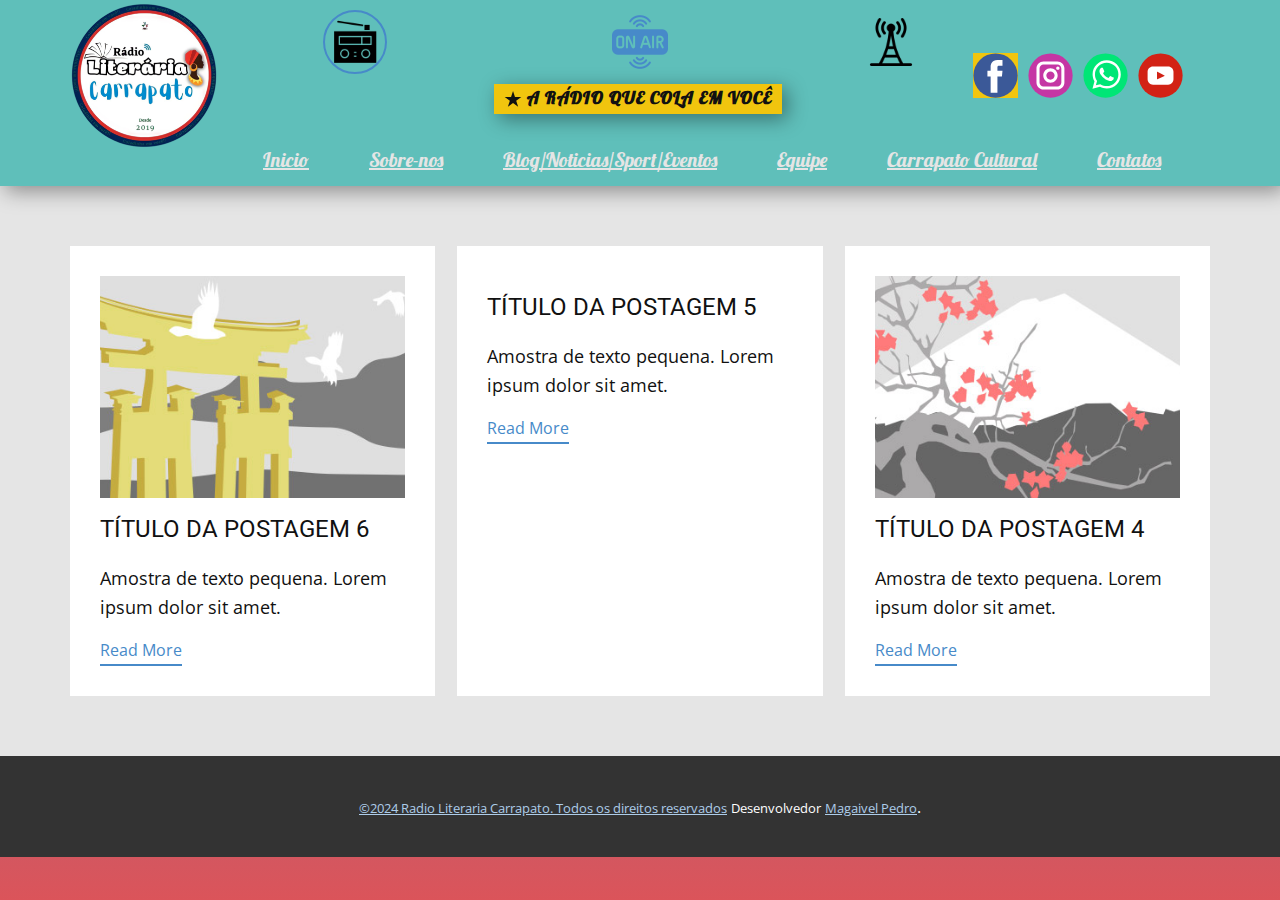
<file: 96/Noticias-e-eventos-2.html>
<!DOCTYPE html>
<html style="font-size: 16px;" lang="pt">

<head>
    <meta name="viewport" content="width=device-width, initial-scale=1.0">
    <meta charset="utf-8">
    <meta name="keywords" content="">
    <meta name="description" content="">
    <title>Noticias e eventos 2</title>
    <link rel="stylesheet" href="../nicepage.css" media="screen">
    <link rel="stylesheet" href="Noticias-e-eventos-2.css" media="screen">
    <script class="u-script" type="text/javascript" src="../jquery.js" defer=""></script>
    <script class="u-script" type="text/javascript" src="../nicepage.js" defer=""></script>
    <meta name="generator" content="Nicepage 6.3.1, nicepage.com">
    <link rel="icon" href="../images/favicon.gif">
    <link id="u-theme-google-font" rel="stylesheet" href="https://fonts.googleapis.com/css?family=Roboto:100,100i,300,300i,400,400i,500,500i,700,700i,900,900i|Open+Sans:300,300i,400,400i,500,500i,600,600i,700,700i,800,800i">
    <link id="u-page-google-font" rel="stylesheet" href="https://fonts.googleapis.com/css?family=Lobster:400">



    <script type="application/ld+json">
        {
            "@context": "http://schema.org",
            "@type": "Organization",
            "name": "Site1",
            "sameAs": [
                "https://www.facebook.com/radioliteraria/",
                "https://www.instagram.com/radioliterariacarrapato/",
                "https://api.whatsapp.com/send/?phone=8821562939&text&type=phone_number&app_absent=0",
                "https://www.youtube.com/channel/UCtUMGaW4vmiOTzK1g5EOgIg"
            ]
        }
    </script>
    <meta name="theme-color" content="#478ac9">
    <meta property="og:title" content="Noticias e eventos 2">
    <meta property="og:description" content="">
    <meta property="og:type" content="website">
    <meta data-intl-tel-input-cdn-path="intlTelInput/">
</head>

<body data-path-to-root="/" data-include-products="false" class="u-body u-xl-mode" data-lang="pt">
    <header class="u-align-center-xs u-box-shadow u-custom-color-5 u-header u-hidden-sm u-sticky u-sticky-9151 u-header" id="sec-0aab" data-animation-name="" data-animation-duration="0" data-animation-delay="0" data-animation-direction="">
        <div class="u-clearfix u-sheet u-sheet-1">
            <img class="u-image u-image-contain u-image-default u-preserve-proportions u-image-1" src="/images/logoradio.png" alt="" data-image-width="300" data-image-height="300">
            <nav class="u-menu u-menu-one-level u-offcanvas u-menu-1">
                <div class="menu-collapse u-custom-font u-font-lobster" style="font-size: 1.25rem; font-weight: 400;">
                    <a class="u-button-style u-custom-border-radius u-custom-color u-custom-effect-duration u-custom-left-right-menu-spacing u-custom-text-active-color u-custom-text-color u-custom-text-decoration u-custom-text-hover-color u-nav-link" href="#" style="padding: 9px 4px; font-size: calc(1em + 18px);">
                        <svg class="u-svg-link" viewBox="0 0 24 24"><use xmlns:xlink="http://www.w3.org/1999/xlink" xlink:href="#svg-472a"></use></svg>
                        <svg class="u-svg-content" version="1.1" id="svg-472a" viewBox="0 0 16 16" x="0px" y="0px" xmlns:xlink="http://www.w3.org/1999/xlink" xmlns="http://www.w3.org/2000/svg"><g><rect y="1" width="16" height="2"></rect><rect y="7" width="16" height="2"></rect><rect y="13" width="16" height="2"></rect>
</g></svg>
                    </a>
                </div>
                <div class="u-custom-menu u-nav-container">
                    <ul class="u-custom-font u-font-lobster u-nav u-spacing-0 u-unstyled u-nav-1">
                        <li class="u-nav-item"><a class="u-border-hover-palette-3-light-1 u-button-style u-nav-link u-text-active-white u-text-grey-10 u-text-hover-palette-3-base" href="/96/Página-Inicial-radio.html#sec-55a2" style="padding: 16px 28px; text-decoration: underline !important;">Inicio</a>
                        </li>
                        <li class="u-nav-item"><a class="u-border-hover-palette-3-light-1 u-button-style u-nav-link u-text-active-white u-text-grey-10 u-text-hover-palette-3-base" href="/96/sobre-nos-1.html#carousel_80da" style="padding: 16px 28px; text-decoration: underline !important;">Sobre-nos</a>
                        </li>
                        <li class="u-nav-item"><a class="u-border-hover-palette-3-light-1 u-button-style u-nav-link u-text-active-white u-text-grey-10 u-text-hover-palette-3-base" href="https://carrapatocultural.com/radioliteraria/noticias/" style="padding: 16px 28px; text-decoration: underline !important;">Blog/Noticias/Sport/Eventos</a>
                        </li>
                        <li class="u-nav-item"><a class="u-border-hover-palette-3-light-1 u-button-style u-nav-link u-text-active-white u-text-grey-10 u-text-hover-palette-3-base" href="/96/Equipe-3.html#sec-4476" style="padding: 16px 28px; text-decoration: underline !important;">Equipe</a>
                        </li>
                        <li class="u-nav-item"><a class="u-border-hover-palette-3-light-1 u-button-style u-nav-link u-text-active-white u-text-grey-10 u-text-hover-palette-3-base" href="https://carrapatocultural.com" style="padding: 16px 28px; text-decoration: underline !important;">Carrapato Cultural</a>
                        </li>
                        <li class="u-nav-item"><a class="u-border-hover-palette-3-light-1 u-button-style u-nav-link u-text-active-white u-text-grey-10 u-text-hover-palette-3-base" href="/96/Contatos-4.html#sec-35fc" style="padding: 16px 23px 16px 28px; text-decoration: underline !important;">Contatos</a>
                        </li>
                    </ul>
                </div>
                <div class="u-custom-menu u-nav-container-collapse">
                    <div class="u-black u-container-style u-inner-container-layout u-opacity u-opacity-95 u-sidenav">
                        <div class="u-inner-container-layout u-sidenav-overflow">
                            <div class="u-menu-close"></div>
                            <ul class="u-align-center u-nav u-popupmenu-items u-unstyled u-nav-2">
                                <li class="u-nav-item"><a class="u-button-style u-nav-link" href="/96/Página-Inicial-radio.html#sec-55a2">Inicio</a>
                                </li>
                                <li class="u-nav-item"><a class="u-button-style u-nav-link" href="/96/sobre-nos-1.html#carousel_80da">Sobre-nos</a>
                                </li>
                                <li class="u-nav-item"><a class="u-button-style u-nav-link" href="https://carrapatocultural.com/radioliteraria/noticias/">Blog/Noticias/Sport/Eventos</a>
                                </li>
                                <li class="u-nav-item"><a class="u-button-style u-nav-link" href="/96/Equipe-3.html#sec-4476">Equipe</a>
                                </li>
                                <li class="u-nav-item"><a class="u-button-style u-nav-link" href="https://carrapatocultural.com">Carrapato Cultural</a>
                                </li>
                                <li class="u-nav-item"><a class="u-button-style u-nav-link" href="/96/Contatos-4.html#sec-35fc">Contatos</a>
                                </li>
                            </ul>
                        </div>
                    </div>
                    <div class="u-black u-menu-overlay u-opacity u-opacity-70"></div>
                </div>
            </nav><span class="u-border-2 u-border-palette-1-base u-file-icon u-icon u-icon-circle u-icon-1"><img src="/images/9789922.png" alt=""></span><span class="u-file-icon u-icon u-text-palette-1-base u-icon-2"><img src="/images/11304202-12b5ca7e.png" alt=""></span>
            <div class="u-align-right u-social-icons u-spacing-10 u-social-icons-1">
                <a class="u-palette-3-base u-social-url" title="facebook" target="_blank" href="https://www.facebook.com/radioliteraria/"><span class="u-icon u-social-facebook u-social-icon u-icon-3"><svg class="u-svg-link" preserveAspectRatio="xMidYMin slice" viewBox="0 0 112 112" style=""><use xmlns:xlink="http://www.w3.org/1999/xlink" xlink:href="#svg-6634"></use></svg><svg class="u-svg-content" viewBox="0 0 112 112" x="0" y="0" id="svg-6634"><circle fill="currentColor" cx="56.1" cy="56.1" r="55"></circle><path fill="#FFFFFF" d="M73.5,31.6h-9.1c-1.4,0-3.6,0.8-3.6,3.9v8.5h12.6L72,58.3H60.8v40.8H43.9V58.3h-8V43.9h8v-9.2
      c0-6.7,3.1-17,17-17h12.5v13.9H73.5z"></path></svg></span>
          </a>
                <a class="u-social-url" title="instagram" target="_blank" href="https://www.instagram.com/radioliterariacarrapato/"><span class="u-icon u-social-icon u-social-instagram u-icon-4"><svg class="u-svg-link" preserveAspectRatio="xMidYMin slice" viewBox="0 0 112 112" style=""><use xmlns:xlink="http://www.w3.org/1999/xlink" xlink:href="#svg-f0ad"></use></svg><svg class="u-svg-content" viewBox="0 0 112 112" x="0" y="0" id="svg-f0ad"><circle fill="currentColor" cx="56.1" cy="56.1" r="55"></circle><path fill="#FFFFFF" d="M55.9,38.2c-9.9,0-17.9,8-17.9,17.9C38,66,46,74,55.9,74c9.9,0,17.9-8,17.9-17.9C73.8,46.2,65.8,38.2,55.9,38.2
      z M55.9,66.4c-5.7,0-10.3-4.6-10.3-10.3c-0.1-5.7,4.6-10.3,10.3-10.3c5.7,0,10.3,4.6,10.3,10.3C66.2,61.8,61.6,66.4,55.9,66.4z"></path><path fill="#FFFFFF" d="M74.3,33.5c-2.3,0-4.2,1.9-4.2,4.2s1.9,4.2,4.2,4.2s4.2-1.9,4.2-4.2S76.6,33.5,74.3,33.5z"></path><path fill="#FFFFFF" d="M73.1,21.3H38.6c-9.7,0-17.5,7.9-17.5,17.5v34.5c0,9.7,7.9,17.6,17.5,17.6h34.5c9.7,0,17.5-7.9,17.5-17.5V38.8
      C90.6,29.1,82.7,21.3,73.1,21.3z M83,73.3c0,5.5-4.5,9.9-9.9,9.9H38.6c-5.5,0-9.9-4.5-9.9-9.9V38.8c0-5.5,4.5-9.9,9.9-9.9h34.5
      c5.5,0,9.9,4.5,9.9,9.9V73.3z"></path></svg></span>
          </a>
                <a class="u-social-url" data-type="Whatsapp" title="Whatsapp" href="https://api.whatsapp.com/send/?phone=8821562939&amp;text&amp;type=phone_number&amp;app_absent=0"><span class="u-icon u-social-icon u-social-whatsapp u-icon-5"><svg class="u-svg-link" preserveAspectRatio="xMidYMin slice" viewBox="0 0 112 112" style=""><use xmlns:xlink="http://www.w3.org/1999/xlink" xlink:href="#svg-da49"></use></svg><svg class="u-svg-content" viewBox="0 0 112 112" x="0" y="0" id="svg-da49"><circle fill="currentColor" cx="56.1" cy="56.1" r="55"></circle><path fill="#FFFFFF" d="M83.8,28.3C77.2,21.7,68.4,18,59,18c-19.3,0-35.1,15.7-35.1,35.1c0,6.2,1.6,12.2,4.7,17.5l-5,18.2L42.2,84
	c5.1,2.8,10.9,4.3,16.8,4.3h0l0,0c19.3,0,35.1-15.7,35.1-35.1C94.1,43.8,90.5,35,83.8,28.3 M59,82.3L59,82.3
	c-5.2,0-10.4-1.4-14.9-4.1l-1.1-0.6l-11,2.9L35,69.8l-0.7-1.1c-2.9-4.6-4.5-10-4.5-15.5C29.8,37,42.9,24,59,24
	c7.8,0,15.1,3,20.6,8.6c5.5,5.5,8.5,12.8,8.5,20.6C88.2,69.2,75.1,82.3,59,82.3 M75,60.5c-0.9-0.4-5.2-2.6-6-2.9
	c-0.8-0.3-1.4-0.4-2,0.4s-2.3,2.9-2.8,3.4c-0.5,0.6-1,0.7-1.9,0.2c-0.9-0.4-3.7-1.4-7.1-4.4c-2.6-2.3-4.4-5.2-4.9-6.1
	c-0.5-0.9-0.1-1.4,0.4-1.8c0.4-0.4,0.9-1,1.3-1.5c0.4-0.5,0.6-0.9,0.9-1.5c0.3-0.6,0.1-1.1-0.1-1.5c-0.2-0.4-2-4.8-2.7-6.5
	c-0.7-1.7-1.4-1.5-2-1.5c-0.5,0-1.1,0-1.7,0c-0.6,0-1.5,0.2-2.3,1.1c-0.8,0.9-3.1,3-3.1,7.3c0,4.3,3.1,8.5,3.6,9.1
	c0.4,0.6,6.2,9.4,15,13.2c2.1,0.9,3.7,1.4,5,1.8c2.1,0.7,4,0.6,5.5,0.3c1.7-0.3,5.2-2.1,5.9-4.2c0.7-2,0.7-3.8,0.5-4.2
	C76.5,61.1,75.9,60.9,75,60.5"></path></svg></span>
          </a>
                <a class="u-social-url" target="_blank" data-type="YouTube" title="YouTube" href="https://www.youtube.com/channel/UCtUMGaW4vmiOTzK1g5EOgIg"><span class="u-icon u-social-icon u-social-youtube u-icon-6"><svg class="u-svg-link" preserveAspectRatio="xMidYMin slice" viewBox="0 0 112 112" style=""><use xmlns:xlink="http://www.w3.org/1999/xlink" xlink:href="#svg-a162"></use></svg><svg class="u-svg-content" viewBox="0 0 112 112" x="0" y="0" id="svg-a162"><circle fill="currentColor" cx="56.1" cy="56.1" r="55"></circle><path fill="#FFFFFF" d="M74.9,33.3H37.3c-7.4,0-13.4,6-13.4,13.4v18.8c0,7.4,6,13.4,13.4,13.4h37.6c7.4,0,13.4-6,13.4-13.4V46.7 C88.3,39.3,82.3,33.3,74.9,33.3L74.9,33.3z M65.9,57l-17.6,8.4c-0.5,0.2-1-0.1-1-0.6V47.5c0-0.5,0.6-0.9,1-0.6l17.6,8.9 C66.4,56,66.4,56.8,65.9,57L65.9,57z"></path></svg></span>
          </a>
            </div><span class="u-file-icon u-icon u-icon-7"><img src="/images/2356837.png" alt=""></span>
            <p class="u-align-left u-text u-text-1">
                <a class="u-border-none u-btn u-button-style u-custom-font u-font-lobster u-hover-palette-2-base u-palette-3-base u-btn-1" href="https://carrapatocultural.com" target="_blank"><span class="u-icon"><svg class="u-svg-content" viewBox="0 0 512 512" x="0px" y="0px" style="width: 1em; height: 1em;"><path d="m19.98,200.65909l180.67121,0l55.82879,-171.63684l55.82883,171.63684l180.67118,0l-146.16581,106.07619l55.83168,171.63684l-146.16587,-106.07908l-146.16584,106.07908l55.8317,-171.63684l-146.16586,-106.07619z"></path></svg></span>&nbsp;A rádio que cola em você
          </a>
            </p>
        </div>
        <style class="u-sticky-style" data-style-id="9151">
            .u-sticky-fixed.u-sticky-9151:before,
            .u-body.u-sticky-fixed .u-sticky-9151:before {
                borders: top right bottom left !important;
                border-color: #478ac9 !important;
                border-width: 2px !important
            }
        </style>
    </header>
    <section class="u-clearfix u-grey-10 u-section-1" id="sec-5305">
        <div class="u-clearfix u-sheet u-valign-middle u-sheet-1">
            <!--blog-->
            <!--blog_options_json-->
            <!--{"type":"Recent","source":"","tags":"","count":""}-->
            <!--/blog_options_json-->
            <div class="u-blog u-expanded-width u-blog-1">
                <div class="u-list-control"></div>
                <div class="u-repeater u-repeater-1">
                    <!--blog_post-->
                    <div class="u-blog-post u-container-style u-repeater-item u-white u-repeater-item-1">
                        <div class="u-container-layout u-similar-container u-container-layout-1">
                            <a class="u-post-header-link" href="/blog/post-5.html">
                                <!--blog_post_image-->
                                <img alt="" class="u-blog-control u-expanded-width u-image u-image-default u-image-1" src="/images/8ad73f3c.jpeg">
                                <!--/blog_post_image-->
                            </a>
                            <!--blog_post_header-->
                            <h4 class="u-blog-control u-text u-text-1">
                                <a class="u-post-header-link" href="/blog/post-5.html">Título da Postagem 6</a>
                            </h4>
                            <!--/blog_post_header-->
                            <!--blog_post_content-->
                            <div class="u-blog-control u-post-content u-text u-text-2 fr-view">Amostra de texto pequena. Lorem ipsum dolor sit amet.</div>
                            <!--/blog_post_content-->
                            <!--blog_post_readmore-->
                            <a href="/blog/post-5.html" class="u-blog-control u-border-2 u-border-no-left u-border-no-right u-border-no-top u-border-palette-1-base u-btn u-btn-rectangle u-button-style u-none u-btn-1">
                                <!--blog_post_readmore_content-->
                                <!--options_json-->
                                <!--{"content":"Read More","defaultValue":"Ler Mais"}-->
                                <!--/options_json-->Read More
                                <!--/blog_post_readmore_content-->
                            </a>
                            <!--/blog_post_readmore-->
                        </div>
                    </div>
                    <div class="u-blog-post u-container-style u-repeater-item u-video-cover u-white">
                        <div class="u-container-layout u-similar-container u-container-layout-2">
                            <a class="u-post-header-link" href="/blog/post-4.html">
                                <!--blog_post_image-->
                                <!--/blog_post_image-->
                            </a>
                            <!--blog_post_header-->
                            <h4 class="u-blog-control u-text u-text-3">
                                <a class="u-post-header-link" href="/blog/post-4.html">Título da Postagem 5</a>
                            </h4>
                            <!--/blog_post_header-->
                            <!--blog_post_content-->
                            <div class="u-blog-control u-post-content u-text u-text-4 fr-view">Amostra de texto pequena. Lorem ipsum dolor sit amet.</div>
                            <!--/blog_post_content-->
                            <!--blog_post_readmore-->
                            <a href="/blog/post-4.html" class="u-blog-control u-border-2 u-border-no-left u-border-no-right u-border-no-top u-border-palette-1-base u-btn u-btn-rectangle u-button-style u-none u-btn-2">
                                <!--blog_post_readmore_content-->
                                <!--options_json-->
                                <!--{"content":"Read More","defaultValue":"Ler Mais"}-->
                                <!--/options_json-->Read More
                                <!--/blog_post_readmore_content-->
                            </a>
                            <!--/blog_post_readmore-->
                        </div>
                    </div>
                    <div class="u-blog-post u-container-style u-repeater-item u-video-cover u-white">
                        <div class="u-container-layout u-similar-container u-container-layout-3">
                            <a class="u-post-header-link" href="/blog/post-3.html">
                                <!--blog_post_image-->
                                <img alt="" class="u-blog-control u-expanded-width u-image u-image-default u-image-3" src="/images/0fd3416c.jpeg">
                                <!--/blog_post_image-->
                            </a>
                            <!--blog_post_header-->
                            <h4 class="u-blog-control u-text u-text-5">
                                <a class="u-post-header-link" href="/blog/post-3.html">Título da Postagem 4</a>
                            </h4>
                            <!--/blog_post_header-->
                            <!--blog_post_content-->
                            <div class="u-blog-control u-post-content u-text u-text-6 fr-view">Amostra de texto pequena. Lorem ipsum dolor sit amet.</div>
                            <!--/blog_post_content-->
                            <!--blog_post_readmore-->
                            <a href="/blog/post-3.html" class="u-blog-control u-border-2 u-border-no-left u-border-no-right u-border-no-top u-border-palette-1-base u-btn u-btn-rectangle u-button-style u-none u-btn-3">
                                <!--blog_post_readmore_content-->
                                <!--options_json-->
                                <!--{"content":"Read More","defaultValue":"Ler Mais"}-->
                                <!--/options_json-->Read More
                                <!--/blog_post_readmore_content-->
                            </a>
                            <!--/blog_post_readmore-->
                        </div>
                    </div>
                    <!--/blog_post-->
                    <!--blog_post-->
                    <!--/blog_post-->
                    <!--blog_post-->
                    <!--/blog_post-->
                </div>
                <div class="u-list-control"></div>
            </div>
            <!--/blog-->
        </div>
    </section>

    <section class="u-backlink u-clearfix u-grey-80">
        <a class="u-link" href="https://radioliterariacarrapato.online" target="_blank">
            <span>©2024 Radio Literaria Carrapato. Todos os direitos reservados</span>
        </a>
        <p class="u-text">
            <span>Desenvolvedor</span>
        </p>
        <a class="u-link" href="" target="_blank">
            <span>Magaivel Pedro</span>
        </a>.
    </section><span style="height: 64px; width: 64px; margin-left: 0px; margin-right: auto; margin-top: 0px; background-image: none; right: 20px; bottom: 20px; padding: 15px" class="u-back-to-top u-custom-color-6 u-icon u-icon-circle u-opacity u-opacity-85"
        data-href="#">
        <svg class="u-svg-link" preserveAspectRatio="xMidYMin slice" viewBox="0 0 551.13 551.13"><use xmlns:xlink="http://www.w3.org/1999/xlink" xlink:href="#svg-1d98"></use></svg>
        <svg class="u-svg-content" enable-background="new 0 0 551.13 551.13" viewBox="0 0 551.13 551.13" xmlns="http://www.w3.org/2000/svg" id="svg-1d98"><path d="m275.565 189.451 223.897 223.897h51.668l-275.565-275.565-275.565 275.565h51.668z"></path></svg>
    </span>

</body>

</html>
</file>
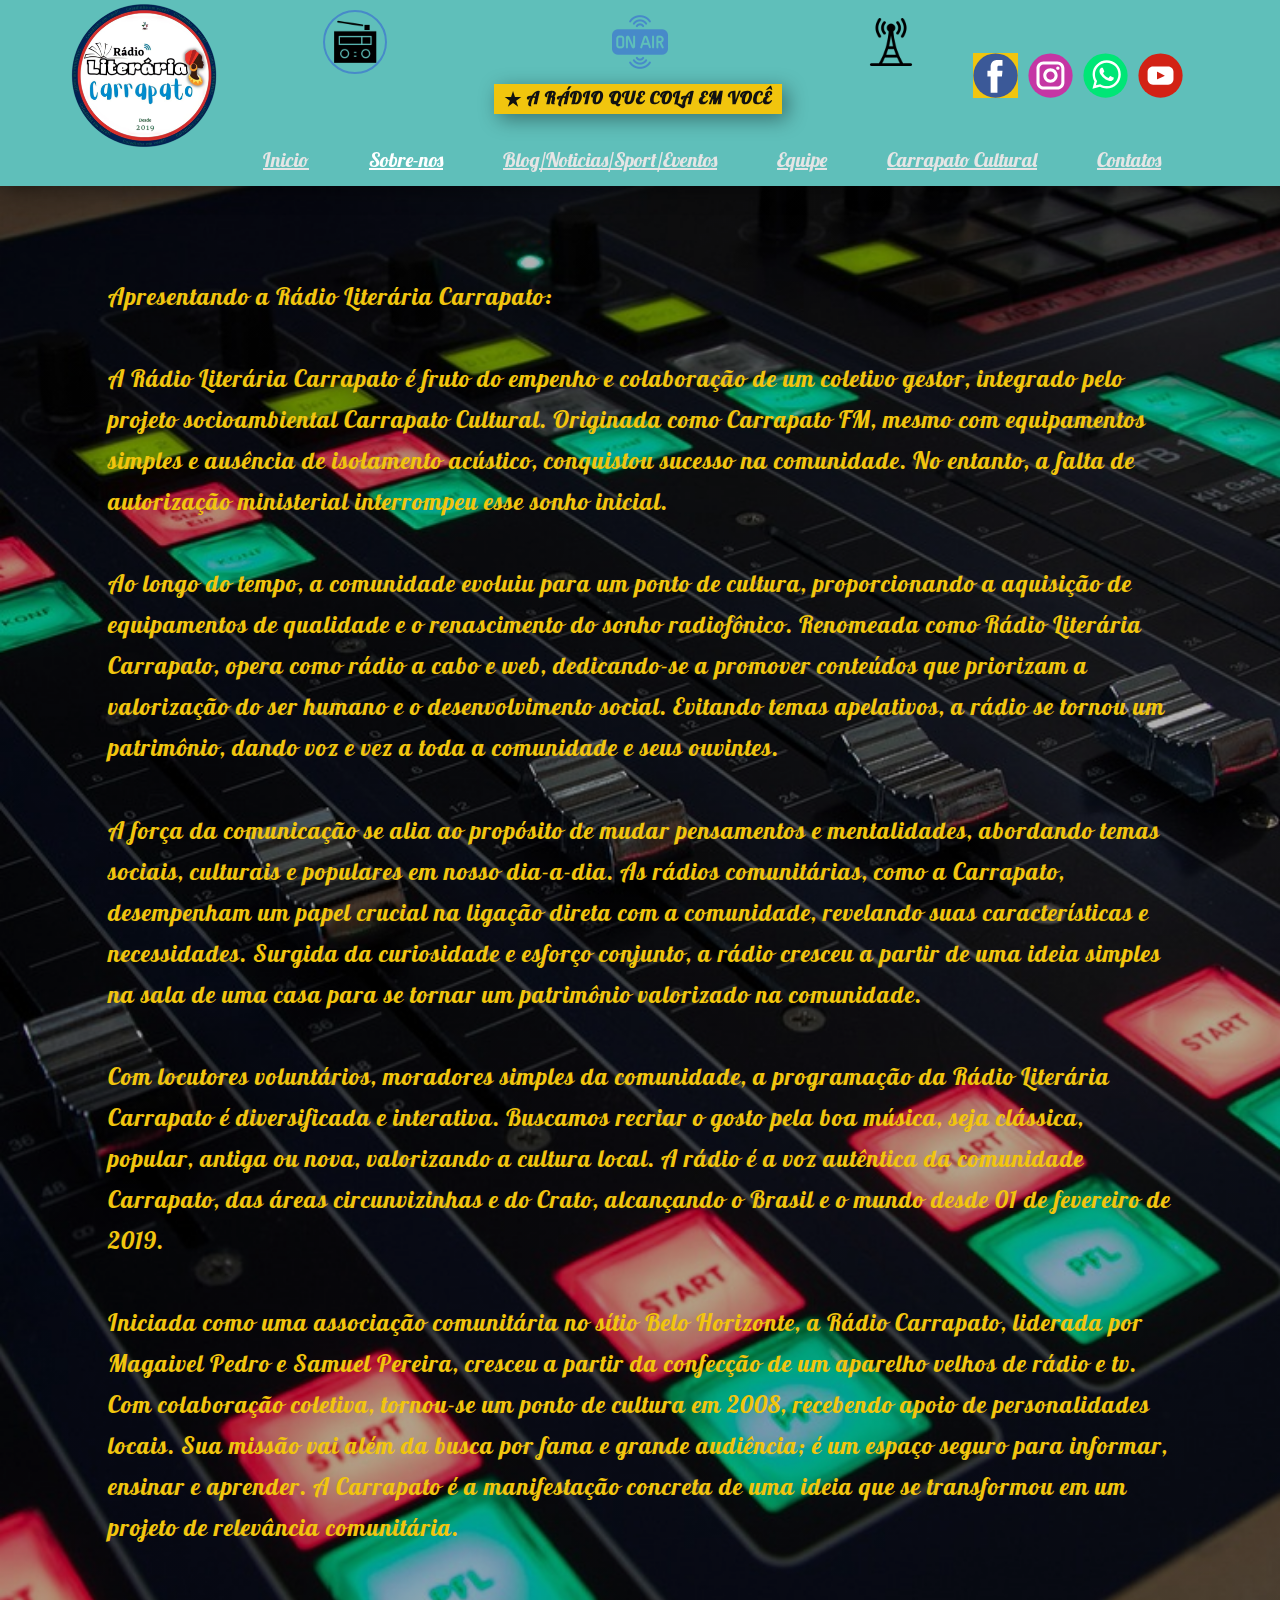
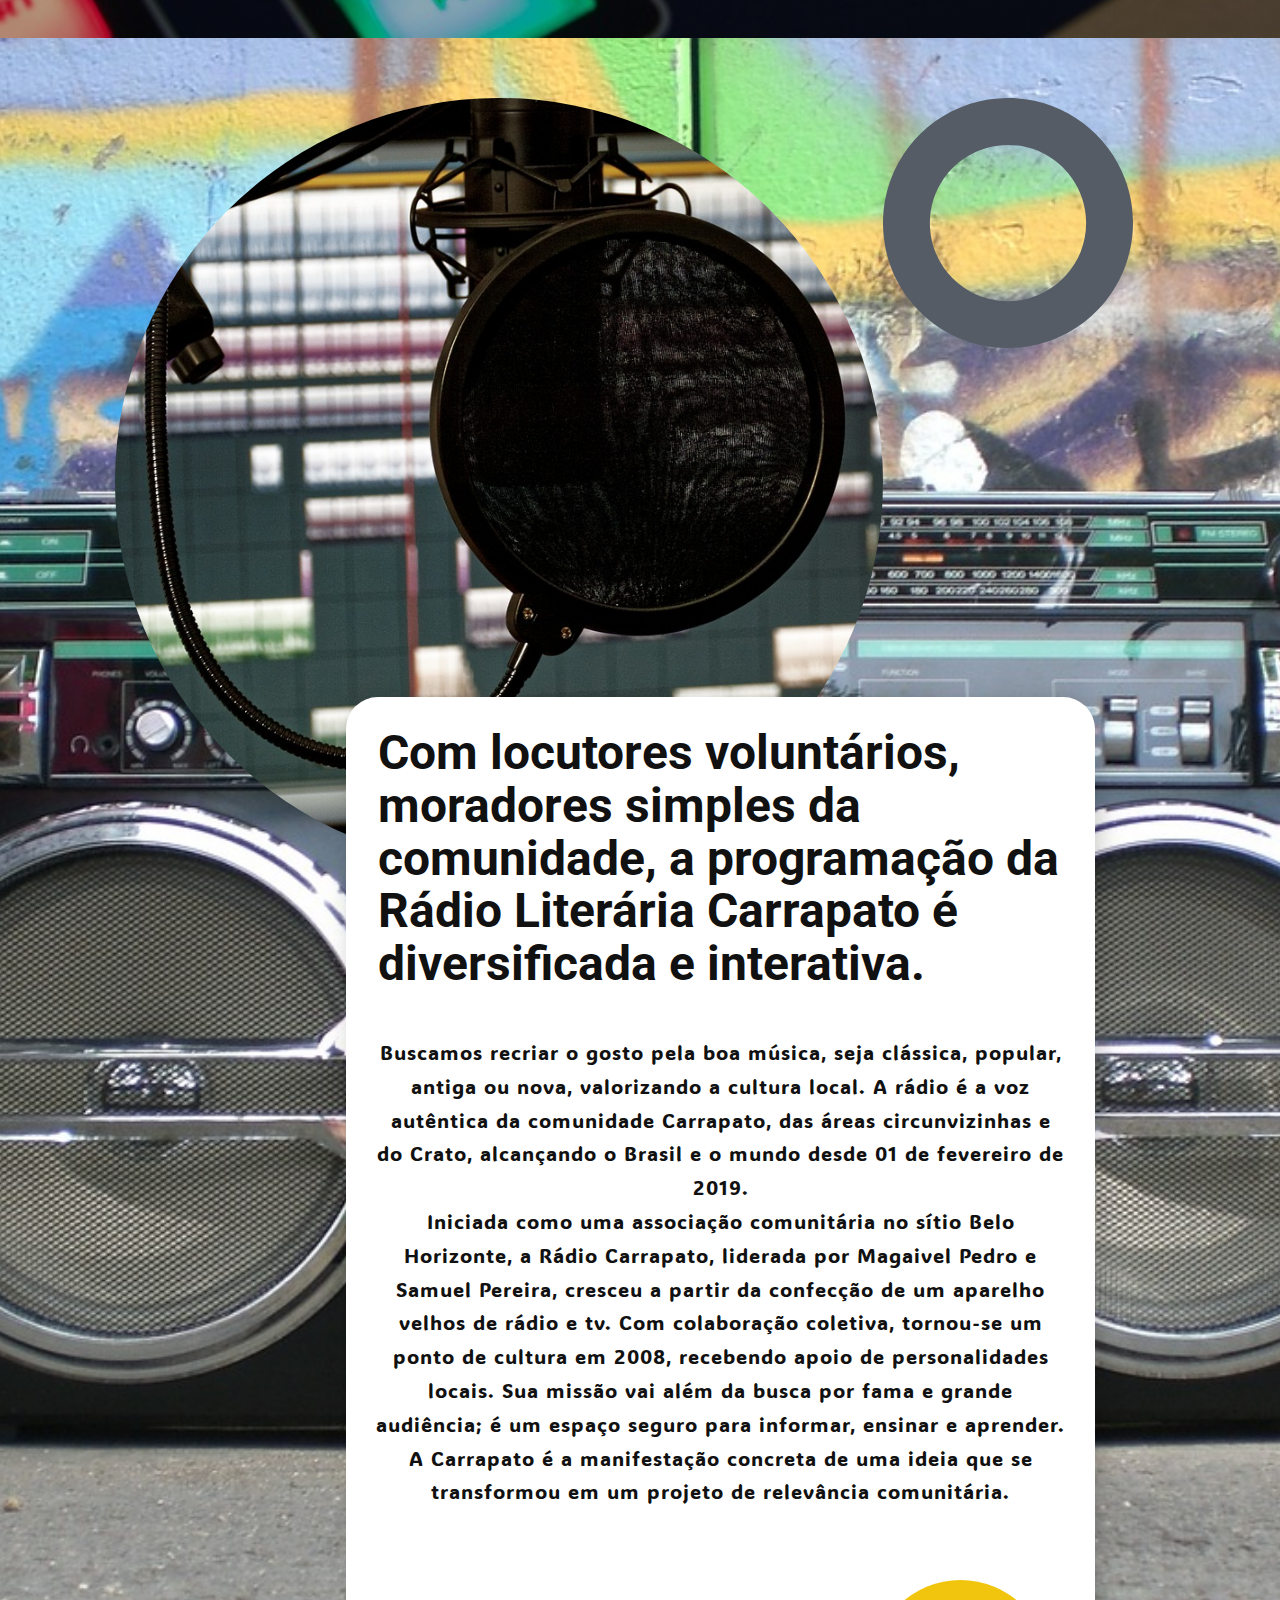
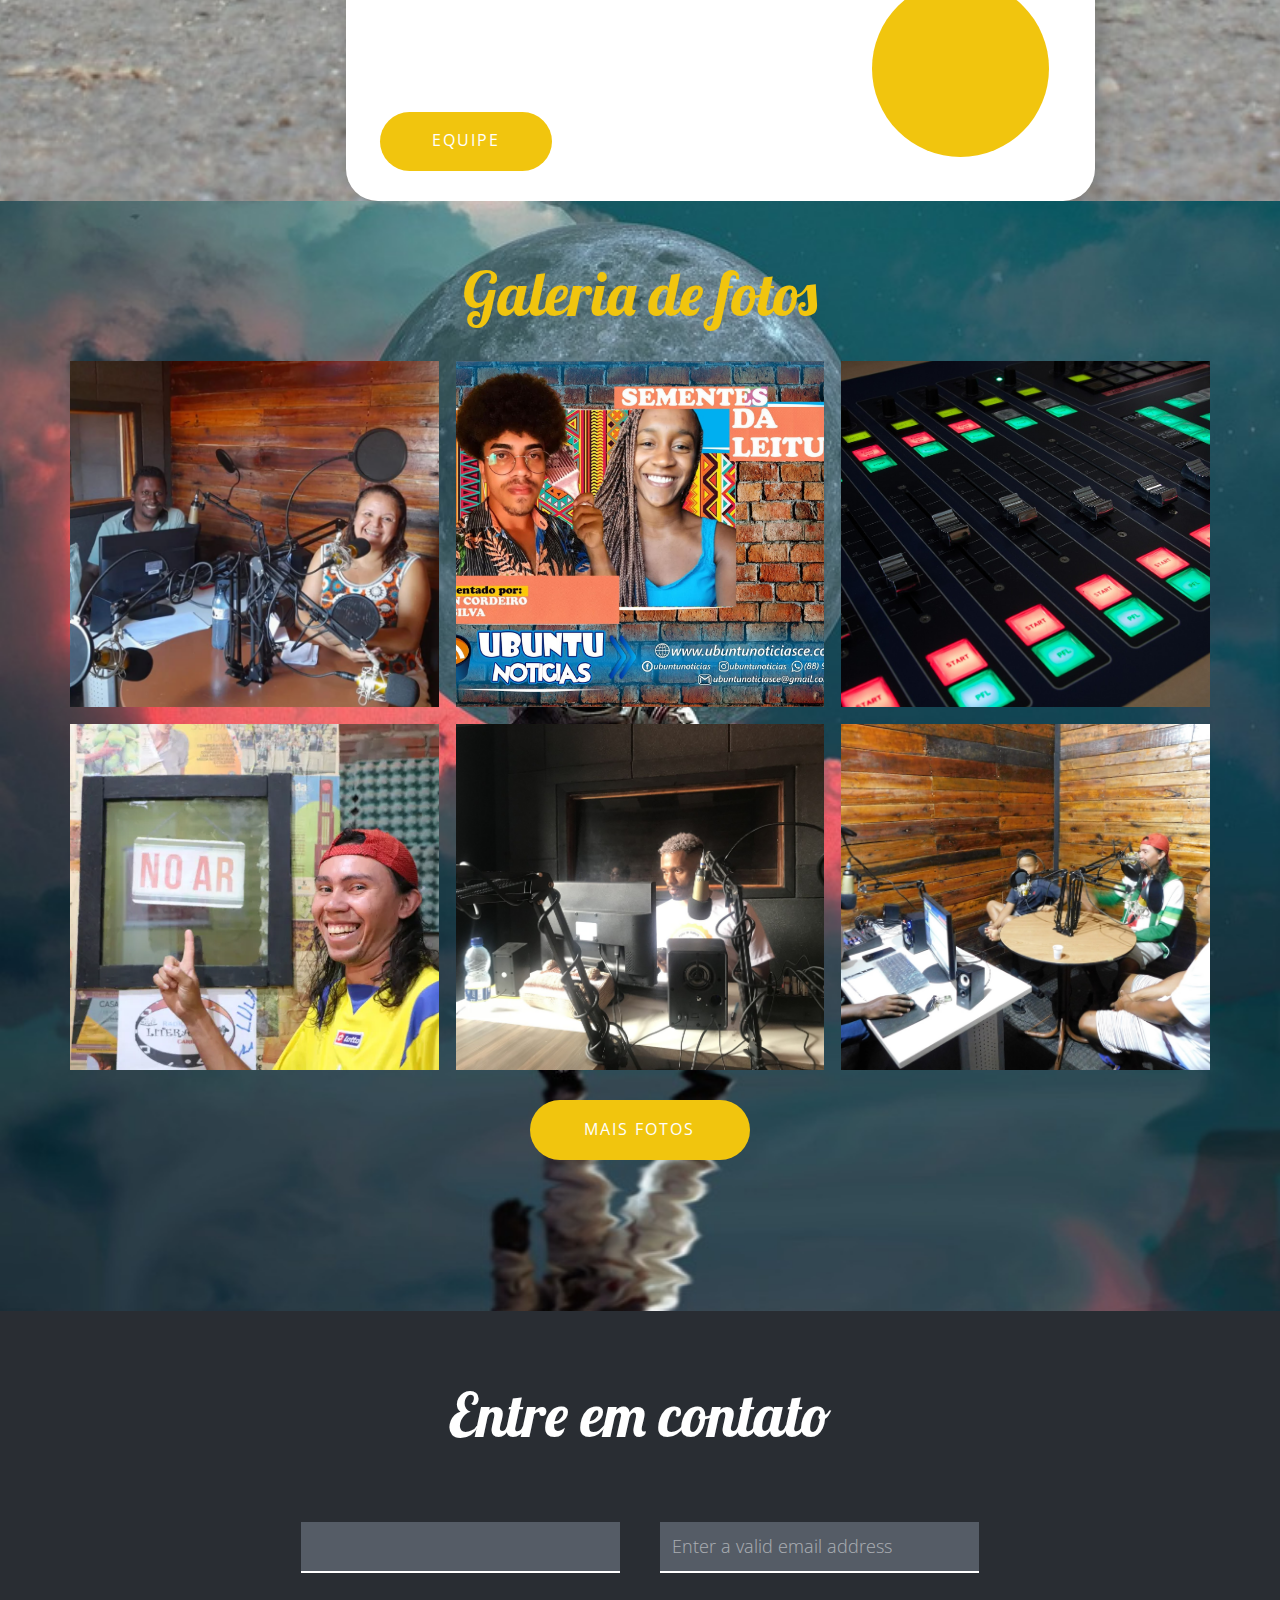
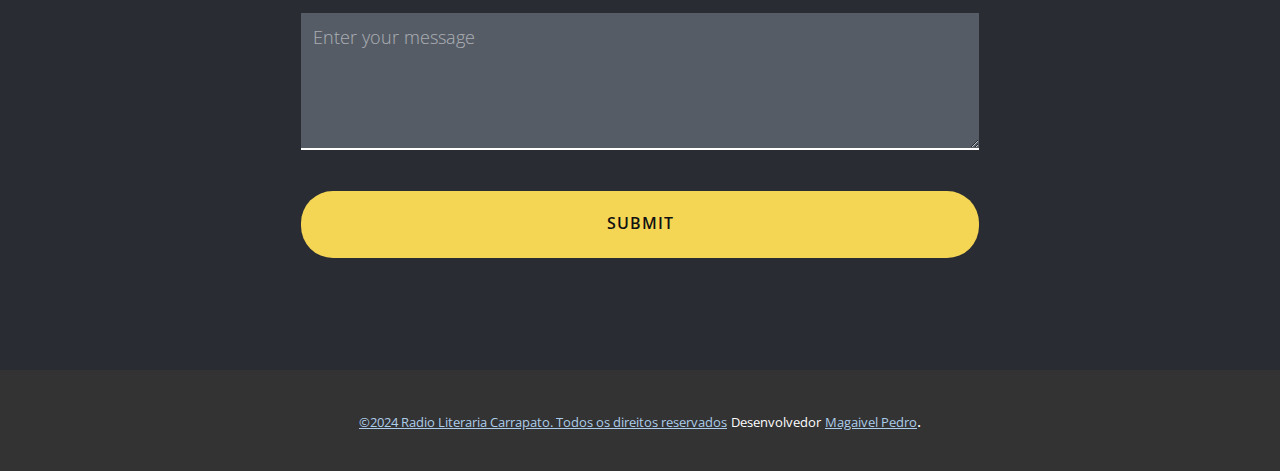
<file: 96/sobre-nos-1.html>
<!DOCTYPE html>
<html style="font-size: 16px;" lang="pt">

<head>
    <meta name="viewport" content="width=device-width, initial-scale=1.0">
    <meta charset="utf-8">
    <meta name="keywords" content="">
    <meta name="description" content="">
    <title>sobre-nos 1</title>
    <link rel="stylesheet" href="../nicepage.css" media="screen">
    <link rel="stylesheet" href="sobre-nos-1.css" media="screen">
    <script class="u-script" type="text/javascript" src="../jquery.js" defer=""></script>
    <script class="u-script" type="text/javascript" src="../nicepage.js" defer=""></script>
    <meta name="generator" content="Nicepage 6.3.1, nicepage.com">
    <meta name="referrer" content="origin">
    <link rel="icon" href="../images/favicon.gif">
    <link id="u-theme-google-font" rel="stylesheet" href="https://fonts.googleapis.com/css?family=Roboto:100,100i,300,300i,400,400i,500,500i,700,700i,900,900i|Open+Sans:300,300i,400,400i,500,500i,600,600i,700,700i,800,800i">
    <link id="u-page-google-font" rel="stylesheet" href="https://fonts.googleapis.com/css?family=Lobster:400|ADLaM+Display:400">






    <script type="application/ld+json">
        {
            "@context": "http://schema.org",
            "@type": "Organization",
            "name": "Site1",
            "sameAs": [
                "https://www.facebook.com/radioliteraria/",
                "https://www.instagram.com/radioliterariacarrapato/",
                "https://api.whatsapp.com/send/?phone=8821562939&text&type=phone_number&app_absent=0",
                "https://www.youtube.com/channel/UCtUMGaW4vmiOTzK1g5EOgIg"
            ]
        }
    </script>
    <meta name="theme-color" content="#478ac9">
    <meta property="og:title" content="sobre-nos 1">
    <meta property="og:description" content="">
    <meta property="og:type" content="website">
    <meta data-intl-tel-input-cdn-path="intlTelInput/">
</head>

<body data-path-to-root="/" data-include-products="false" class="u-body u-xl-mode" data-lang="pt">
    <header class="u-align-center-xs u-box-shadow u-custom-color-5 u-header u-hidden-sm u-sticky u-sticky-9151 u-header" id="sec-0aab" data-animation-name="" data-animation-duration="0" data-animation-delay="0" data-animation-direction="">
        <div class="u-clearfix u-sheet u-sheet-1">
            <img class="u-image u-image-contain u-image-default u-preserve-proportions u-image-1" src="/images/logoradio.png" alt="" data-image-width="300" data-image-height="300">
            <nav class="u-menu u-menu-one-level u-offcanvas u-menu-1">
                <div class="menu-collapse u-custom-font u-font-lobster" style="font-size: 1.25rem; font-weight: 400;">
                    <a class="u-button-style u-custom-border-radius u-custom-color u-custom-effect-duration u-custom-left-right-menu-spacing u-custom-text-active-color u-custom-text-color u-custom-text-decoration u-custom-text-hover-color u-nav-link" href="#" style="padding: 9px 4px; font-size: calc(1em + 18px);">
                        <svg class="u-svg-link" viewBox="0 0 24 24"><use xmlns:xlink="http://www.w3.org/1999/xlink" xlink:href="#svg-472a"></use></svg>
                        <svg class="u-svg-content" version="1.1" id="svg-472a" viewBox="0 0 16 16" x="0px" y="0px" xmlns:xlink="http://www.w3.org/1999/xlink" xmlns="http://www.w3.org/2000/svg"><g><rect y="1" width="16" height="2"></rect><rect y="7" width="16" height="2"></rect><rect y="13" width="16" height="2"></rect>
</g></svg>
                    </a>
                </div>
                <div class="u-custom-menu u-nav-container">
                    <ul class="u-custom-font u-font-lobster u-nav u-spacing-0 u-unstyled u-nav-1">
                        <li class="u-nav-item"><a class="u-border-hover-palette-3-light-1 u-button-style u-nav-link u-text-active-white u-text-grey-10 u-text-hover-palette-3-base" href="/96/Página-Inicial-radio.html#sec-55a2" style="padding: 16px 28px; text-decoration: underline !important;">Inicio</a>
                        </li>
                        <li class="u-nav-item"><a class="u-border-hover-palette-3-light-1 u-button-style u-nav-link u-text-active-white u-text-grey-10 u-text-hover-palette-3-base" href="/96/sobre-nos-1.html#carousel_80da" style="padding: 16px 28px; text-decoration: underline !important;">Sobre-nos</a>
                        </li>
                        <li class="u-nav-item"><a class="u-border-hover-palette-3-light-1 u-button-style u-nav-link u-text-active-white u-text-grey-10 u-text-hover-palette-3-base" href="https://carrapatocultural.com/radioliteraria/noticias/" style="padding: 16px 28px; text-decoration: underline !important;">Blog/Noticias/Sport/Eventos</a>
                        </li>
                        <li class="u-nav-item"><a class="u-border-hover-palette-3-light-1 u-button-style u-nav-link u-text-active-white u-text-grey-10 u-text-hover-palette-3-base" href="/96/Equipe-3.html#sec-4476" style="padding: 16px 28px; text-decoration: underline !important;">Equipe</a>
                        </li>
                        <li class="u-nav-item"><a class="u-border-hover-palette-3-light-1 u-button-style u-nav-link u-text-active-white u-text-grey-10 u-text-hover-palette-3-base" href="https://carrapatocultural.com" style="padding: 16px 28px; text-decoration: underline !important;">Carrapato Cultural</a>
                        </li>
                        <li class="u-nav-item"><a class="u-border-hover-palette-3-light-1 u-button-style u-nav-link u-text-active-white u-text-grey-10 u-text-hover-palette-3-base" href="/96/Contatos-4.html#sec-35fc" style="padding: 16px 23px 16px 28px; text-decoration: underline !important;">Contatos</a>
                        </li>
                    </ul>
                </div>
                <div class="u-custom-menu u-nav-container-collapse">
                    <div class="u-black u-container-style u-inner-container-layout u-opacity u-opacity-95 u-sidenav">
                        <div class="u-inner-container-layout u-sidenav-overflow">
                            <div class="u-menu-close"></div>
                            <ul class="u-align-center u-nav u-popupmenu-items u-unstyled u-nav-2">
                                <li class="u-nav-item"><a class="u-button-style u-nav-link" href="/96/Página-Inicial-radio.html#sec-55a2">Inicio</a>
                                </li>
                                <li class="u-nav-item"><a class="u-button-style u-nav-link" href="/96/sobre-nos-1.html#carousel_80da">Sobre-nos</a>
                                </li>
                                <li class="u-nav-item"><a class="u-button-style u-nav-link" href="https://carrapatocultural.com/radioliteraria/noticias/">Blog/Noticias/Sport/Eventos</a>
                                </li>
                                <li class="u-nav-item"><a class="u-button-style u-nav-link" href="/96/Equipe-3.html#sec-4476">Equipe</a>
                                </li>
                                <li class="u-nav-item"><a class="u-button-style u-nav-link" href="https://carrapatocultural.com">Carrapato Cultural</a>
                                </li>
                                <li class="u-nav-item"><a class="u-button-style u-nav-link" href="/96/Contatos-4.html#sec-35fc">Contatos</a>
                                </li>
                            </ul>
                        </div>
                    </div>
                    <div class="u-black u-menu-overlay u-opacity u-opacity-70"></div>
                </div>
            </nav><span class="u-border-2 u-border-palette-1-base u-file-icon u-icon u-icon-circle u-icon-1"><img src="/images/9789922.png" alt=""></span><span class="u-file-icon u-icon u-text-palette-1-base u-icon-2"><img src="/images/11304202-12b5ca7e.png" alt=""></span>
            <div class="u-align-right u-social-icons u-spacing-10 u-social-icons-1">
                <a class="u-palette-3-base u-social-url" title="facebook" target="_blank" href="https://www.facebook.com/radioliteraria/"><span class="u-icon u-social-facebook u-social-icon u-icon-3"><svg class="u-svg-link" preserveAspectRatio="xMidYMin slice" viewBox="0 0 112 112" style=""><use xmlns:xlink="http://www.w3.org/1999/xlink" xlink:href="#svg-6634"></use></svg><svg class="u-svg-content" viewBox="0 0 112 112" x="0" y="0" id="svg-6634"><circle fill="currentColor" cx="56.1" cy="56.1" r="55"></circle><path fill="#FFFFFF" d="M73.5,31.6h-9.1c-1.4,0-3.6,0.8-3.6,3.9v8.5h12.6L72,58.3H60.8v40.8H43.9V58.3h-8V43.9h8v-9.2
      c0-6.7,3.1-17,17-17h12.5v13.9H73.5z"></path></svg></span>
          </a>
                <a class="u-social-url" title="instagram" target="_blank" href="https://www.instagram.com/radioliterariacarrapato/"><span class="u-icon u-social-icon u-social-instagram u-icon-4"><svg class="u-svg-link" preserveAspectRatio="xMidYMin slice" viewBox="0 0 112 112" style=""><use xmlns:xlink="http://www.w3.org/1999/xlink" xlink:href="#svg-f0ad"></use></svg><svg class="u-svg-content" viewBox="0 0 112 112" x="0" y="0" id="svg-f0ad"><circle fill="currentColor" cx="56.1" cy="56.1" r="55"></circle><path fill="#FFFFFF" d="M55.9,38.2c-9.9,0-17.9,8-17.9,17.9C38,66,46,74,55.9,74c9.9,0,17.9-8,17.9-17.9C73.8,46.2,65.8,38.2,55.9,38.2
      z M55.9,66.4c-5.7,0-10.3-4.6-10.3-10.3c-0.1-5.7,4.6-10.3,10.3-10.3c5.7,0,10.3,4.6,10.3,10.3C66.2,61.8,61.6,66.4,55.9,66.4z"></path><path fill="#FFFFFF" d="M74.3,33.5c-2.3,0-4.2,1.9-4.2,4.2s1.9,4.2,4.2,4.2s4.2-1.9,4.2-4.2S76.6,33.5,74.3,33.5z"></path><path fill="#FFFFFF" d="M73.1,21.3H38.6c-9.7,0-17.5,7.9-17.5,17.5v34.5c0,9.7,7.9,17.6,17.5,17.6h34.5c9.7,0,17.5-7.9,17.5-17.5V38.8
      C90.6,29.1,82.7,21.3,73.1,21.3z M83,73.3c0,5.5-4.5,9.9-9.9,9.9H38.6c-5.5,0-9.9-4.5-9.9-9.9V38.8c0-5.5,4.5-9.9,9.9-9.9h34.5
      c5.5,0,9.9,4.5,9.9,9.9V73.3z"></path></svg></span>
          </a>
                <a class="u-social-url" data-type="Whatsapp" title="Whatsapp" href="https://api.whatsapp.com/send/?phone=8821562939&amp;text&amp;type=phone_number&amp;app_absent=0"><span class="u-icon u-social-icon u-social-whatsapp u-icon-5"><svg class="u-svg-link" preserveAspectRatio="xMidYMin slice" viewBox="0 0 112 112" style=""><use xmlns:xlink="http://www.w3.org/1999/xlink" xlink:href="#svg-da49"></use></svg><svg class="u-svg-content" viewBox="0 0 112 112" x="0" y="0" id="svg-da49"><circle fill="currentColor" cx="56.1" cy="56.1" r="55"></circle><path fill="#FFFFFF" d="M83.8,28.3C77.2,21.7,68.4,18,59,18c-19.3,0-35.1,15.7-35.1,35.1c0,6.2,1.6,12.2,4.7,17.5l-5,18.2L42.2,84
	c5.1,2.8,10.9,4.3,16.8,4.3h0l0,0c19.3,0,35.1-15.7,35.1-35.1C94.1,43.8,90.5,35,83.8,28.3 M59,82.3L59,82.3
	c-5.2,0-10.4-1.4-14.9-4.1l-1.1-0.6l-11,2.9L35,69.8l-0.7-1.1c-2.9-4.6-4.5-10-4.5-15.5C29.8,37,42.9,24,59,24
	c7.8,0,15.1,3,20.6,8.6c5.5,5.5,8.5,12.8,8.5,20.6C88.2,69.2,75.1,82.3,59,82.3 M75,60.5c-0.9-0.4-5.2-2.6-6-2.9
	c-0.8-0.3-1.4-0.4-2,0.4s-2.3,2.9-2.8,3.4c-0.5,0.6-1,0.7-1.9,0.2c-0.9-0.4-3.7-1.4-7.1-4.4c-2.6-2.3-4.4-5.2-4.9-6.1
	c-0.5-0.9-0.1-1.4,0.4-1.8c0.4-0.4,0.9-1,1.3-1.5c0.4-0.5,0.6-0.9,0.9-1.5c0.3-0.6,0.1-1.1-0.1-1.5c-0.2-0.4-2-4.8-2.7-6.5
	c-0.7-1.7-1.4-1.5-2-1.5c-0.5,0-1.1,0-1.7,0c-0.6,0-1.5,0.2-2.3,1.1c-0.8,0.9-3.1,3-3.1,7.3c0,4.3,3.1,8.5,3.6,9.1
	c0.4,0.6,6.2,9.4,15,13.2c2.1,0.9,3.7,1.4,5,1.8c2.1,0.7,4,0.6,5.5,0.3c1.7-0.3,5.2-2.1,5.9-4.2c0.7-2,0.7-3.8,0.5-4.2
	C76.5,61.1,75.9,60.9,75,60.5"></path></svg></span>
          </a>
                <a class="u-social-url" target="_blank" data-type="YouTube" title="YouTube" href="https://www.youtube.com/channel/UCtUMGaW4vmiOTzK1g5EOgIg"><span class="u-icon u-social-icon u-social-youtube u-icon-6"><svg class="u-svg-link" preserveAspectRatio="xMidYMin slice" viewBox="0 0 112 112" style=""><use xmlns:xlink="http://www.w3.org/1999/xlink" xlink:href="#svg-a162"></use></svg><svg class="u-svg-content" viewBox="0 0 112 112" x="0" y="0" id="svg-a162"><circle fill="currentColor" cx="56.1" cy="56.1" r="55"></circle><path fill="#FFFFFF" d="M74.9,33.3H37.3c-7.4,0-13.4,6-13.4,13.4v18.8c0,7.4,6,13.4,13.4,13.4h37.6c7.4,0,13.4-6,13.4-13.4V46.7 C88.3,39.3,82.3,33.3,74.9,33.3L74.9,33.3z M65.9,57l-17.6,8.4c-0.5,0.2-1-0.1-1-0.6V47.5c0-0.5,0.6-0.9,1-0.6l17.6,8.9 C66.4,56,66.4,56.8,65.9,57L65.9,57z"></path></svg></span>
          </a>
            </div><span class="u-file-icon u-icon u-icon-7"><img src="/images/2356837.png" alt=""></span>
            <p class="u-align-left u-text u-text-1">
                <a class="u-border-none u-btn u-button-style u-custom-font u-font-lobster u-hover-palette-2-base u-palette-3-base u-btn-1" href="https://carrapatocultural.com" target="_blank"><span class="u-icon"><svg class="u-svg-content" viewBox="0 0 512 512" x="0px" y="0px" style="width: 1em; height: 1em;"><path d="m19.98,200.65909l180.67121,0l55.82879,-171.63684l55.82883,171.63684l180.67118,0l-146.16581,106.07619l55.83168,171.63684l-146.16587,-106.07908l-146.16584,106.07908l55.8317,-171.63684l-146.16586,-106.07619z"></path></svg></span>&nbsp;A rádio que cola em você
          </a>
            </p>
        </div>
        <style class="u-sticky-style" data-style-id="9151">
            .u-sticky-fixed.u-sticky-9151:before,
            .u-body.u-sticky-fixed .u-sticky-9151:before {
                borders: top right bottom left !important;
                border-color: #478ac9 !important;
                border-width: 2px !important
            }
        </style>
    </header>
    <section class="u-clearfix u-image u-shading u-section-1" id="carousel_80da" data-image-width="1280" data-image-height="853">
        <div class="u-clearfix u-sheet u-sheet-1">
            <div class="u-align-left u-container-style u-group u-shape-rectangle u-group-1">
                <div class="u-container-layout u-valign-middle u-container-layout-1">
                    <p class="u-align-left u-custom-font u-font-lobster u-text u-text-body-alt-color u-text-1">
                        <span class="u-text-palette-3-base"> Apresentando a Rádio Literária Carrapato:</span>
                        <br>
                        <br>
                        <span class="u-text-palette-3-base">A Rádio Literária Carrapato é fruto do empenho e colaboração de um coletivo gestor, integrado pelo projeto socioambiental Carrapato Cultural. Originada como Carrapato FM, mesmo com equipamentos simples e ausência de isolamento acústico, conquistou sucesso na comunidade. No entanto, a falta de autorização ministerial interrompeu esse sonho inicial.<br>
                <br>Ao longo do tempo, a comunidade evoluiu para um ponto de cultura, proporcionando a aquisição de equipamentos de qualidade e o renascimento do sonho radiofônico. Renomeada como Rádio Literária Carrapato, opera como rádio a cabo e web, dedicando-se a promover conteúdos que priorizam a valorização do ser humano e o desenvolvimento social. Evitando temas apelativos, a rádio se tornou um patrimônio, dando voz e vez a toda a comunidade e seus ouvintes.<br>
                <br>A força da comunicação se alia ao propósito de mudar pensamentos e mentalidades, abordando temas sociais, culturais e populares em nosso dia-a-dia. As rádios comunitárias, como a Carrapato, desempenham um papel crucial na ligação direta com a comunidade, revelando suas características e necessidades. Surgida da curiosidade e esforço conjunto, a rádio cresceu a partir de uma ideia simples na sala de uma casa para se tornar um patrimônio valorizado na comunidade.<br>
                <br>Com locutores voluntários, moradores simples da comunidade, a programação da Rádio Literária Carrapato é diversificada e interativa. Buscamos recriar o gosto pela boa música, seja clássica, popular, antiga ou nova, valorizando a cultura local. A rádio é a voz autêntica da comunidade Carrapato, das áreas circunvizinhas e do Crato, alcançando o Brasil e o mundo desde 01 de fevereiro de 2019.<br>
                <br>Iniciada como uma associação comunitária no sítio Belo Horizonte, a Rádio Carrapato, liderada por Magaivel Pedro e Samuel Pereira, cresceu a partir da confecção de um aparelho velhos de rádio e tv. Com colaboração coletiva, tornou-se um ponto de cultura em 2008, recebendo apoio de personalidades locais. Sua missão vai além da busca por fama e grande audiência; é um espaço seguro para informar, ensinar e aprender. A Carrapato é a manifestação concreta de uma ideia que se transformou em um projeto de relevância comunitária.
              </span>
                    </p>
                </div>
            </div>
        </div>
    </section>
    <section class="u-align-center-lg u-align-center-md u-align-center-sm u-align-center-xs u-clearfix u-image u-section-2" id="carousel_6336" data-image-width="1280" data-image-height="960">
        <div class="u-clearfix u-sheet u-valign-middle-sm u-sheet-1">
            <div class="u-shape u-shape-svg u-text-palette-5-dark-2 u-shape-1">
                <svg class="u-svg-link" preserveAspectRatio="none" viewBox="0 0 160 160" style=""><use xmlns:xlink="http://www.w3.org/1999/xlink" xlink:href="#svg-006d"></use></svg>
                <svg class="u-svg-content" viewBox="0 0 160 160" x="0px" y="0px" id="svg-006d" style="enable-background:new 0 0 160 160;"><path d="M80,30c27.6,0,50,22.4,50,50s-22.4,50-50,50s-50-22.4-50-50S52.4,30,80,30 M80,0C35.8,0,0,35.8,0,80s35.8,80,80,80
	s80-35.8,80-80S124.2,0,80,0L80,0z"></path></svg>
            </div>
            <div class="u-image u-image-circle u-image-1" data-image-width="1280" data-image-height="853"></div>
            <div class="u-container-style u-group u-radius-32 u-shape-round u-white u-group-1">
                <div class="u-container-layout u-container-layout-1">
                    <h2 class="u-align-left u-text u-text-default u-text-1"> Com locutores voluntários, moradores simples da comunidade, a programação da Rádio Literária Carrapato é diversificada e interativa.&nbsp;</h2>
                    <h6 class="u-align-center u-custom-font u-text u-text-2"> Buscamos recriar o gosto pela boa música, seja clássica, popular, antiga ou nova, valorizando a cultura local. A rádio é a voz autêntica da comunidade Carrapato, das áreas circunvizinhas e do Crato, alcançando o Brasil e o mundo desde
                        01 de fevereiro de 2019.<br>Iniciada como uma associação comunitária no sítio Belo Horizonte, a Rádio Carrapato, liderada por Magaivel Pedro e Samuel Pereira, cresceu a partir da confecção de um aparelho velhos de rádio e tv. Com
                        colaboração coletiva, tornou-se um ponto de cultura em 2008, recebendo apoio de personalidades locais. Sua missão vai além da busca por fama e grande audiência; é um espaço seguro para informar, ensinar e aprender. A Carrapato
                        é a manifestação concreta de uma ideia que se transformou em um projeto de relevância comunitária.<br>
                        <br>
                        <br>
                        <br>
                        <br>
                        <br>
                    </h6>
                    <a href="/96/Equipe-3.html" class="u-active-palette-5-base u-align-left u-border-none u-btn u-btn-round u-button-style u-color-scheme-summer-time u-color-style-multicolor-1 u-hover-palette-5-base u-palette-3-base u-radius-50 u-text-active-white u-text-body-alt-color u-text-hover-white u-btn-1">Equipe</a>
                    <div class="u-palette-3-base u-shape u-shape-circle u-shape-2"></div>
                </div>
            </div>
        </div>
    </section>
    <section class="u-align-center u-clearfix u-image u-section-3" id="carousel_8b03" data-image-width="853" data-image-height="1280">
        <div class="u-clearfix u-sheet u-sheet-1">
            <h2 class="u-align-center u-custom-font u-font-lobster u-text u-text-default u-text-palette-3-base u-text-1"> Galeria de fotos</h2>
            <div class="u-expanded-width u-gallery u-layout-grid u-lightbox u-show-text-on-hover u-gallery-1">
                <div class="u-gallery-inner u-gallery-inner-1">
                    <div class="u-effect-fade u-effect-hover-zoom u-gallery-item">
                        <div class="u-back-slide" data-image-width="768" data-image-height="768">
                            <img class="u-back-image u-expanded" src="/images/card_radiocarrapato-768x768.png" alt="Sample Headline">
                        </div>
                        <div class="u-over-slide u-shading u-over-slide-1">
                            <h3 class="u-gallery-heading">Sample Headline</h3>
                            <p class="u-gallery-text">sample text</p>
                        </div>
                    </div>
                    <div class="u-effect-fade u-effect-hover-zoom u-gallery-item">
                        <div class="u-back-slide" data-image-width="1600" data-image-height="1132">
                            <img class="u-back-image u-expanded" src="/images/radiobia.jpg" alt="Sample Headline">
                        </div>
                        <div class="u-over-slide u-shading u-over-slide-2">
                            <h3 class="u-gallery-heading">Sample Headline</h3>
                            <p class="u-gallery-text">sample text</p>
                        </div>
                    </div>
                    <div class="u-effect-fade u-effect-hover-zoom u-gallery-item">
                        <div class="u-back-slide" data-image-width="1280" data-image-height="853">
                            <img class="u-back-image u-expanded" src="/images/93d388504232a79f10a3dec059e61c297134287a947dfb0f9a31750311f06c64bc17530d6aedaea7a33df12c3aceaca0b4b6adeb3d3c0b592e5663_1280.jpg" alt="Sample Headline">
                        </div>
                        <div class="u-over-slide u-shading u-over-slide-3">
                            <h3 class="u-gallery-heading">Sample Headline</h3>
                            <p class="u-gallery-text">sample text</p>
                        </div>
                    </div>
                    <div class="u-effect-fade u-effect-hover-zoom u-gallery-item">
                        <div class="u-back-slide" data-image-width="768" data-image-height="512">
                            <img class="u-back-image u-expanded" src="/images/guugnoarradio.webp">
                        </div>
                        <div class="u-over-slide u-shading u-over-slide-4"></div>
                    </div>
                    <div class="u-effect-fade u-effect-hover-zoom u-gallery-item">
                        <div class="u-back-slide" data-image-width="4032" data-image-height="3024">
                            <img class="u-back-image u-expanded" src="/images/IMG_3336.JPG">
                        </div>
                        <div class="u-over-slide u-shading u-over-slide-5"></div>
                    </div>
                    <div class="u-effect-fade u-effect-hover-zoom u-gallery-item">
                        <div class="u-back-slide" data-image-width="2024" data-image-height="1518">
                            <img class="u-back-image u-expanded" src="/images/DSCN1060.jpg">
                        </div>
                        <div class="u-over-slide u-shading u-over-slide-6"></div>
                    </div>
                </div>
            </div>
            <a href="https://radiliterariacarrapato.online" class="u-active-white u-align-left u-border-none u-btn u-btn-round u-button-style u-color-scheme-summer-time u-color-style-multicolor-1 u-hover-white u-palette-3-base u-radius-50 u-text-active-palette-5-dark-3 u-text-body-alt-color u-text-hover-palette-5-dark-3 u-btn-1"
                data-animation-name="" data-animation-duration="0" data-animation-delay="0" data-animation-direction="">Mais fotos </a>
        </div>
    </section>
    <section class="u-align-center u-clearfix u-container-align-center u-palette-5-dark-3 u-section-4" id="carousel_9d8e">
        <div class="u-clearfix u-sheet u-valign-middle u-sheet-1">
            <h2 class="u-align-center u-custom-font u-font-lobster u-text u-text-default u-text-1">Entre em contato </h2>
            <div class="u-form u-form-1">
                <form action="https://forms.nicepagesrv.com/v2/form/process" class="u-clearfix u-form-spacing-40 u-form-vertical u-inner-form" source="email">
                    <div class="u-form-group u-form-name u-form-partition-factor-2 u-form-group-1">
                        <label for="name-e4cc" class="u-form-control-hidden u-label u-text-body-alt-color u-label-1">Name</label>
                        <input type="text" placeholder="" id="name-e4cc" name="name" class="u-border-2 u-border-no-left u-border-no-right u-border-no-top u-border-white u-input u-input-rectangle u-palette-5-dark-2 u-text-body-alt-color u-input-1" required="" wfd-id="id442">
                    </div>
                    <div class="u-form-email u-form-group u-form-partition-factor-2 u-form-group-2">
                        <label for="email-e4cc" class="u-form-control-hidden u-label u-text-body-alt-color u-label-2">Email</label>
                        <input type="email" placeholder="Enter a valid email address" id="email-e4cc" name="email" class="u-border-2 u-border-no-left u-border-no-right u-border-no-top u-border-white u-input u-input-rectangle u-palette-5-dark-2 u-text-body-alt-color u-input-2"
                            required="" wfd-id="id443">
                    </div>
                    <div class="u-form-group u-form-message u-form-group-3">
                        <label for="message-e4cc" class="u-form-control-hidden u-label u-text-body-alt-color u-label-3">Message</label>
                        <textarea placeholder="Enter your message" rows="4" cols="50" id="message-e4cc" name="message" class="u-border-2 u-border-no-left u-border-no-right u-border-no-top u-border-white u-input u-input-rectangle u-palette-5-dark-2 u-text-body-alt-color u-input-3"
                            required=""></textarea>
                    </div>
                    <div class="u-align-center u-form-group u-form-submit u-form-group-4">
                        <a href="#" class="u-active-palette-5-dark-2 u-border-none u-btn u-btn-round u-btn-submit u-button-style u-hover-palette-5-dark-2 u-palette-3-light-1 u-radius-32 u-btn-1">Submit</a>
                        <input type="submit" value="submit" class="u-form-control-hidden u-grey-5" wfd-id="id444">
                    </div>
                    <div class="u-form-send-message u-form-send-success">Thank you! Your message has been sent.</div>
                    <div class="u-form-send-error u-form-send-message">Unable to send your message. Please fix errors then try again.</div>
                    <input type="hidden" value="" name="recaptchaResponse" wfd-id="id445">
                    <input type="hidden" name="formServices" value="42a13dd8-cd64-5dba-50ba-de82c1566c34">
                </form>
            </div>
        </div>
    </section>


    <section class="u-backlink u-clearfix u-grey-80">
        <a class="u-link" href="https://radioliterariacarrapato.online" target="_blank">
            <span>©2024 Radio Literaria Carrapato. Todos os direitos reservados</span>
        </a>
        <p class="u-text">
            <span>Desenvolvedor</span>
        </p>
        <a class="u-link" href="" target="_blank">
            <span>Magaivel Pedro</span>
        </a>.
    </section><span style="height: 64px; width: 64px; margin-left: 0px; margin-right: auto; margin-top: 0px; background-image: none; right: 20px; bottom: 20px; padding: 15px" class="u-back-to-top u-custom-color-6 u-icon u-icon-circle u-opacity u-opacity-85"
        data-href="#">
        <svg class="u-svg-link" preserveAspectRatio="xMidYMin slice" viewBox="0 0 551.13 551.13"><use xmlns:xlink="http://www.w3.org/1999/xlink" xlink:href="#svg-1d98"></use></svg>
        <svg class="u-svg-content" enable-background="new 0 0 551.13 551.13" viewBox="0 0 551.13 551.13" xmlns="http://www.w3.org/2000/svg" id="svg-1d98"><path d="m275.565 189.451 223.897 223.897h51.668l-275.565-275.565-275.565 275.565h51.668z"></path></svg>
    </span>

</body>

</html>
</file>
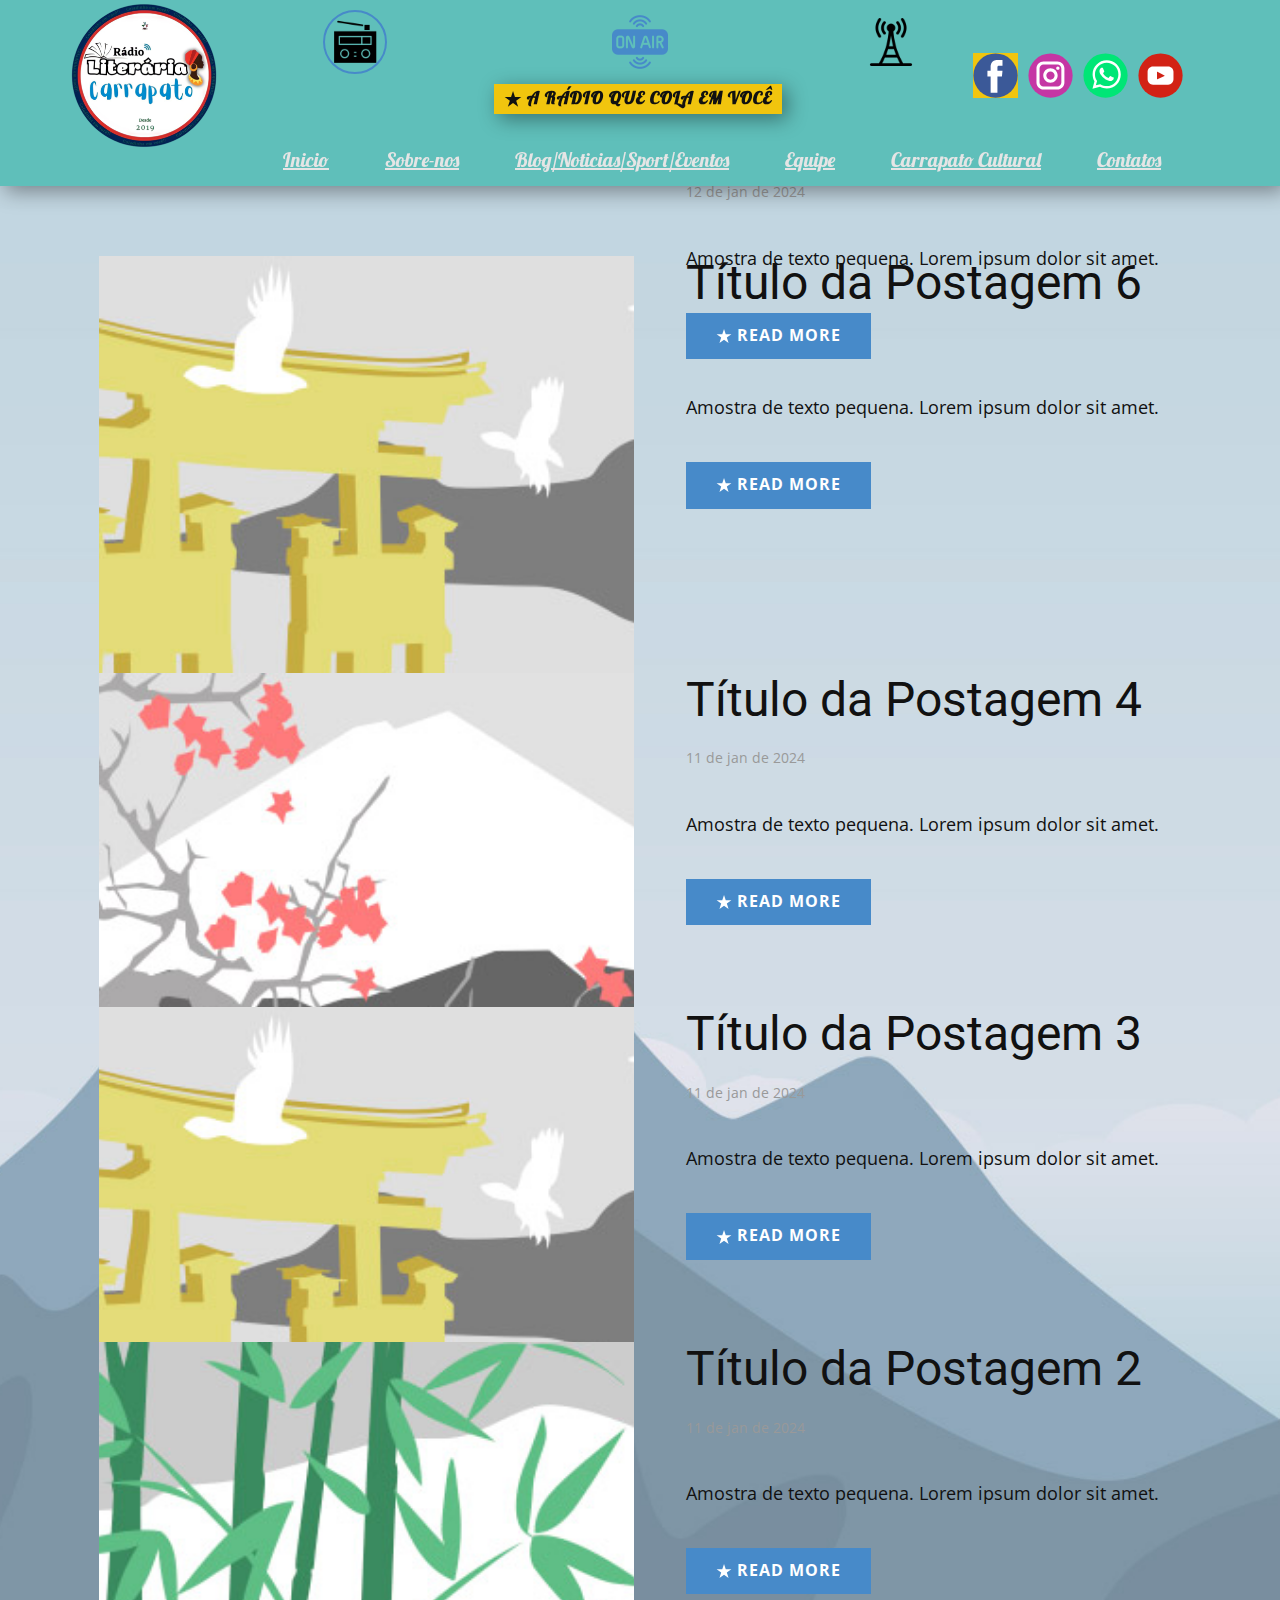
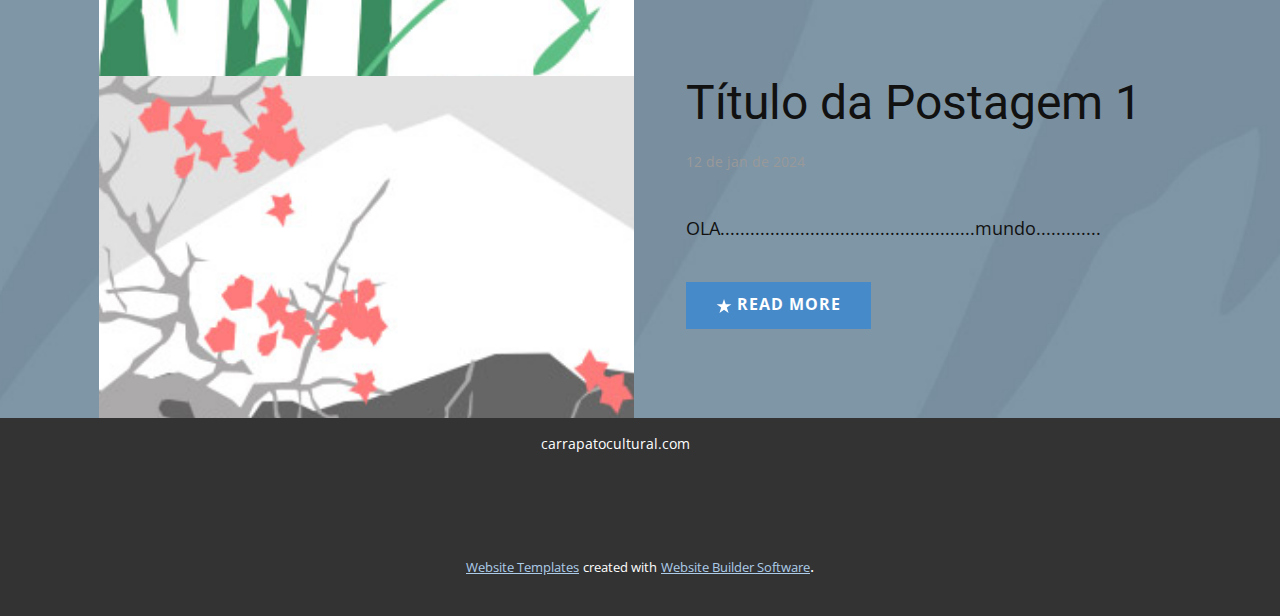
<file: blog/blog.html>
<!DOCTYPE html>
<html style="font-size: 16px;" lang="pt"><head>
    <meta name="viewport" content="width=device-width, initial-scale=1.0">
    <meta charset="utf-8">
    <meta name="keywords" content="">
    <meta name="description" content="">
    <title>Blog</title>
    <link rel="stylesheet" href="../nicepage.css" media="screen">
<link rel="stylesheet" href="../Blog-Template-2.css" media="screen">
    <script class="u-script" type="text/javascript" src="../jquery.js" defer=""></script>
    <script class="u-script" type="text/javascript" src="../nicepage.js" defer=""></script>
    <meta name="generator" content="Nicepage 6.3.1, nicepage.com">
    <link rel="icon" href="../images/favicon.gif">
    <link id="u-theme-google-font" rel="stylesheet" href="https://fonts.googleapis.com/css?family=Roboto:100,100i,300,300i,400,400i,500,500i,700,700i,900,900i|Open+Sans:300,300i,400,400i,500,500i,600,600i,700,700i,800,800i">
    <link id="u-page-google-font" rel="stylesheet" href="https://fonts.googleapis.com/css?family=Lobster:400">
    
    
    
    <script type="application/ld+json">{
		"@context": "http://schema.org",
		"@type": "Organization",
		"name": "Site1",
		"sameAs": [
				"https://www.facebook.com/radioliteraria/",
				"https://www.instagram.com/radioliterariacarrapato/",
				"https://api.whatsapp.com/send/?phone=8821562939&text&type=phone_number&app_absent=0",
				"https://www.youtube.com/channel/UCtUMGaW4vmiOTzK1g5EOgIg"
		]
}</script>
    <meta name="theme-color" content="#478ac9">
  <meta data-intl-tel-input-cdn-path="intlTelInput/"></head>
  <body data-path-to-root="/" data-include-products="false" class="u-body u-palette-1-base u-xl-mode" data-lang="pt"><header class="u-align-center-xs u-box-shadow u-custom-color-5 u-header u-hidden-sm u-sticky u-sticky-9151 u-header" id="sec-0aab" data-animation-name="" data-animation-duration="0" data-animation-delay="0" data-animation-direction=""><div class="u-clearfix u-sheet u-sheet-1">
        <img class="u-image u-image-contain u-image-default u-preserve-proportions u-image-1" src="/images/logoradio.png" alt="" data-image-width="300" data-image-height="300">
        <nav class="u-menu u-menu-one-level u-offcanvas u-menu-1">
          <div class="menu-collapse u-custom-font u-font-lobster" style="font-size: 1.25rem; font-weight: 400;">
            <a class="u-button-style u-custom-border-radius u-custom-color u-custom-effect-duration u-custom-left-right-menu-spacing u-custom-text-active-color u-custom-text-color u-custom-text-decoration u-custom-text-hover-color u-nav-link" href="#" style="padding: 9px 4px; font-size: calc(1em + 18px);">
              <svg class="u-svg-link" viewBox="0 0 24 24"><use xmlns:xlink="http://www.w3.org/1999/xlink" xlink:href="#svg-472a"></use></svg>
              <svg class="u-svg-content" version="1.1" id="svg-472a" viewBox="0 0 16 16" x="0px" y="0px" xmlns:xlink="http://www.w3.org/1999/xlink" xmlns="http://www.w3.org/2000/svg"><g><rect y="1" width="16" height="2"></rect><rect y="7" width="16" height="2"></rect><rect y="13" width="16" height="2"></rect>
</g></svg>
            </a>
          </div>
          <div class="u-custom-menu u-nav-container">
            <ul class="u-custom-font u-font-lobster u-nav u-spacing-0 u-unstyled u-nav-1"><li class="u-nav-item"><a class="u-border-hover-palette-3-light-1 u-button-style u-nav-link u-text-active-white u-text-grey-10 u-text-hover-palette-3-base" href="/96/Página-Inicial-radio.html#sec-55a2" style="padding: 16px 28px; text-decoration: underline !important;">Inicio</a>
</li><li class="u-nav-item"><a class="u-border-hover-palette-3-light-1 u-button-style u-nav-link u-text-active-white u-text-grey-10 u-text-hover-palette-3-base" href="/96/sobre-nos-1.html#carousel_80da" style="padding: 16px 28px; text-decoration: underline !important;">Sobre-nos</a>
</li><li class="u-nav-item"><a class="u-border-hover-palette-3-light-1 u-button-style u-nav-link u-text-active-white u-text-grey-10 u-text-hover-palette-3-base" href="https://carrapatocultural.com/radioliteraria/noticias/" style="padding: 16px 28px; text-decoration: underline !important;">Blog/Noticias/Sport/Eventos</a>
</li><li class="u-nav-item"><a class="u-border-hover-palette-3-light-1 u-button-style u-nav-link u-text-active-white u-text-grey-10 u-text-hover-palette-3-base" href="/96/Equipe-3.html#sec-4476" style="padding: 16px 28px; text-decoration: underline !important;">Equipe</a>
</li><li class="u-nav-item"><a class="u-border-hover-palette-3-light-1 u-button-style u-nav-link u-text-active-white u-text-grey-10 u-text-hover-palette-3-base" href="https://carrapatocultural.com" style="padding: 16px 28px; text-decoration: underline !important;">Carrapato Cultural</a>
</li><li class="u-nav-item"><a class="u-border-hover-palette-3-light-1 u-button-style u-nav-link u-text-active-white u-text-grey-10 u-text-hover-palette-3-base" href="/96/Contatos-4.html#sec-35fc" style="padding: 16px 23px 16px 28px; text-decoration: underline !important;">Contatos</a>
</li></ul>
          </div>
          <div class="u-custom-menu u-nav-container-collapse">
            <div class="u-black u-container-style u-inner-container-layout u-opacity u-opacity-95 u-sidenav">
              <div class="u-inner-container-layout u-sidenav-overflow">
                <div class="u-menu-close"></div>
                <ul class="u-align-center u-nav u-popupmenu-items u-unstyled u-nav-2"><li class="u-nav-item"><a class="u-button-style u-nav-link" href="/96/Página-Inicial-radio.html#sec-55a2">Inicio</a>
</li><li class="u-nav-item"><a class="u-button-style u-nav-link" href="/96/sobre-nos-1.html#carousel_80da">Sobre-nos</a>
</li><li class="u-nav-item"><a class="u-button-style u-nav-link" href="https://carrapatocultural.com/radioliteraria/noticias/">Blog/Noticias/Sport/Eventos</a>
</li><li class="u-nav-item"><a class="u-button-style u-nav-link" href="/96/Equipe-3.html#sec-4476">Equipe</a>
</li><li class="u-nav-item"><a class="u-button-style u-nav-link" href="https://carrapatocultural.com">Carrapato Cultural</a>
</li><li class="u-nav-item"><a class="u-button-style u-nav-link" href="/96/Contatos-4.html#sec-35fc">Contatos</a>
</li></ul>
              </div>
            </div>
            <div class="u-black u-menu-overlay u-opacity u-opacity-70"></div>
          </div>
        </nav><span class="u-border-2 u-border-palette-1-base u-file-icon u-icon u-icon-circle u-icon-1"><img src="/images/9789922.png" alt=""></span><span class="u-file-icon u-icon u-text-palette-1-base u-icon-2"><img src="/images/11304202-12b5ca7e.png" alt=""></span>
        <div class="u-align-right u-social-icons u-spacing-10 u-social-icons-1">
          <a class="u-palette-3-base u-social-url" title="facebook" target="_blank" href="https://www.facebook.com/radioliteraria/"><span class="u-icon u-social-facebook u-social-icon u-icon-3"><svg class="u-svg-link" preserveAspectRatio="xMidYMin slice" viewBox="0 0 112 112" style=""><use xmlns:xlink="http://www.w3.org/1999/xlink" xlink:href="#svg-6634"></use></svg><svg class="u-svg-content" viewBox="0 0 112 112" x="0" y="0" id="svg-6634"><circle fill="currentColor" cx="56.1" cy="56.1" r="55"></circle><path fill="#FFFFFF" d="M73.5,31.6h-9.1c-1.4,0-3.6,0.8-3.6,3.9v8.5h12.6L72,58.3H60.8v40.8H43.9V58.3h-8V43.9h8v-9.2
      c0-6.7,3.1-17,17-17h12.5v13.9H73.5z"></path></svg></span>
          </a>
          <a class="u-social-url" title="instagram" target="_blank" href="https://www.instagram.com/radioliterariacarrapato/"><span class="u-icon u-social-icon u-social-instagram u-icon-4"><svg class="u-svg-link" preserveAspectRatio="xMidYMin slice" viewBox="0 0 112 112" style=""><use xmlns:xlink="http://www.w3.org/1999/xlink" xlink:href="#svg-f0ad"></use></svg><svg class="u-svg-content" viewBox="0 0 112 112" x="0" y="0" id="svg-f0ad"><circle fill="currentColor" cx="56.1" cy="56.1" r="55"></circle><path fill="#FFFFFF" d="M55.9,38.2c-9.9,0-17.9,8-17.9,17.9C38,66,46,74,55.9,74c9.9,0,17.9-8,17.9-17.9C73.8,46.2,65.8,38.2,55.9,38.2
      z M55.9,66.4c-5.7,0-10.3-4.6-10.3-10.3c-0.1-5.7,4.6-10.3,10.3-10.3c5.7,0,10.3,4.6,10.3,10.3C66.2,61.8,61.6,66.4,55.9,66.4z"></path><path fill="#FFFFFF" d="M74.3,33.5c-2.3,0-4.2,1.9-4.2,4.2s1.9,4.2,4.2,4.2s4.2-1.9,4.2-4.2S76.6,33.5,74.3,33.5z"></path><path fill="#FFFFFF" d="M73.1,21.3H38.6c-9.7,0-17.5,7.9-17.5,17.5v34.5c0,9.7,7.9,17.6,17.5,17.6h34.5c9.7,0,17.5-7.9,17.5-17.5V38.8
      C90.6,29.1,82.7,21.3,73.1,21.3z M83,73.3c0,5.5-4.5,9.9-9.9,9.9H38.6c-5.5,0-9.9-4.5-9.9-9.9V38.8c0-5.5,4.5-9.9,9.9-9.9h34.5
      c5.5,0,9.9,4.5,9.9,9.9V73.3z"></path></svg></span>
          </a>
          <a class="u-social-url" data-type="Whatsapp" title="Whatsapp" href="https://api.whatsapp.com/send/?phone=8821562939&amp;text&amp;type=phone_number&amp;app_absent=0"><span class="u-icon u-social-icon u-social-whatsapp u-icon-5"><svg class="u-svg-link" preserveAspectRatio="xMidYMin slice" viewBox="0 0 112 112" style=""><use xmlns:xlink="http://www.w3.org/1999/xlink" xlink:href="#svg-da49"></use></svg><svg class="u-svg-content" viewBox="0 0 112 112" x="0" y="0" id="svg-da49"><circle fill="currentColor" cx="56.1" cy="56.1" r="55"></circle><path fill="#FFFFFF" d="M83.8,28.3C77.2,21.7,68.4,18,59,18c-19.3,0-35.1,15.7-35.1,35.1c0,6.2,1.6,12.2,4.7,17.5l-5,18.2L42.2,84
	c5.1,2.8,10.9,4.3,16.8,4.3h0l0,0c19.3,0,35.1-15.7,35.1-35.1C94.1,43.8,90.5,35,83.8,28.3 M59,82.3L59,82.3
	c-5.2,0-10.4-1.4-14.9-4.1l-1.1-0.6l-11,2.9L35,69.8l-0.7-1.1c-2.9-4.6-4.5-10-4.5-15.5C29.8,37,42.9,24,59,24
	c7.8,0,15.1,3,20.6,8.6c5.5,5.5,8.5,12.8,8.5,20.6C88.2,69.2,75.1,82.3,59,82.3 M75,60.5c-0.9-0.4-5.2-2.6-6-2.9
	c-0.8-0.3-1.4-0.4-2,0.4s-2.3,2.9-2.8,3.4c-0.5,0.6-1,0.7-1.9,0.2c-0.9-0.4-3.7-1.4-7.1-4.4c-2.6-2.3-4.4-5.2-4.9-6.1
	c-0.5-0.9-0.1-1.4,0.4-1.8c0.4-0.4,0.9-1,1.3-1.5c0.4-0.5,0.6-0.9,0.9-1.5c0.3-0.6,0.1-1.1-0.1-1.5c-0.2-0.4-2-4.8-2.7-6.5
	c-0.7-1.7-1.4-1.5-2-1.5c-0.5,0-1.1,0-1.7,0c-0.6,0-1.5,0.2-2.3,1.1c-0.8,0.9-3.1,3-3.1,7.3c0,4.3,3.1,8.5,3.6,9.1
	c0.4,0.6,6.2,9.4,15,13.2c2.1,0.9,3.7,1.4,5,1.8c2.1,0.7,4,0.6,5.5,0.3c1.7-0.3,5.2-2.1,5.9-4.2c0.7-2,0.7-3.8,0.5-4.2
	C76.5,61.1,75.9,60.9,75,60.5"></path></svg></span>
          </a>
          <a class="u-social-url" target="_blank" data-type="YouTube" title="YouTube" href="https://www.youtube.com/channel/UCtUMGaW4vmiOTzK1g5EOgIg"><span class="u-icon u-social-icon u-social-youtube u-icon-6"><svg class="u-svg-link" preserveAspectRatio="xMidYMin slice" viewBox="0 0 112 112" style=""><use xmlns:xlink="http://www.w3.org/1999/xlink" xlink:href="#svg-a162"></use></svg><svg class="u-svg-content" viewBox="0 0 112 112" x="0" y="0" id="svg-a162"><circle fill="currentColor" cx="56.1" cy="56.1" r="55"></circle><path fill="#FFFFFF" d="M74.9,33.3H37.3c-7.4,0-13.4,6-13.4,13.4v18.8c0,7.4,6,13.4,13.4,13.4h37.6c7.4,0,13.4-6,13.4-13.4V46.7 C88.3,39.3,82.3,33.3,74.9,33.3L74.9,33.3z M65.9,57l-17.6,8.4c-0.5,0.2-1-0.1-1-0.6V47.5c0-0.5,0.6-0.9,1-0.6l17.6,8.9 C66.4,56,66.4,56.8,65.9,57L65.9,57z"></path></svg></span>
          </a>
        </div><span class="u-file-icon u-icon u-icon-7"><img src="/images/2356837.png" alt=""></span>
        <p class="u-align-left u-text u-text-1">
          <a class="u-border-none u-btn u-button-style u-custom-font u-font-lobster u-hover-palette-2-base u-palette-3-base u-btn-1" href="https://carrapatocultural.com" target="_blank"><span class="u-icon"><svg class="u-svg-content" viewBox="0 0 512 512" x="0px" y="0px" style="width: 1em; height: 1em;"><path d="m19.98,200.65909l180.67121,0l55.82879,-171.63684l55.82883,171.63684l180.67118,0l-146.16581,106.07619l55.83168,171.63684l-146.16587,-106.07908l-146.16584,106.07908l55.8317,-171.63684l-146.16586,-106.07619z"></path></svg></span>&nbsp;A rádio que cola em você
          </a>
        </p>
      </div><style class="u-sticky-style" data-style-id="9151">.u-sticky-fixed.u-sticky-9151:before, .u-body.u-sticky-fixed .u-sticky-9151:before {
borders: top right bottom left !important; border-color: #478ac9 !important; border-width: 2px !important
}</style></header>
    <section class="u-clearfix u-image u-section-1" id="sec-6b6c" data-image-width="2000" data-image-height="1333" data-href="/96/Noticias-e-eventos-2.html">
      <div class="u-clearfix u-sheet u-sheet-1"><!--blog--><!--blog_options_json--><!--{"type":"Recent","source":"","tags":"","count":""}--><!--/blog_options_json-->
        <div class="u-blog u-container-style u-expanded-width u-layout-grid u-blog-1">
          <div class="u-list-control"></div>
          <div class="u-repeater u-repeater-1"><!--blog_post-->
            <div class="u-blog-post u-container-style u-repeater-item u-shape-rectangle">
              <div class="u-container-layout u-similar-container u-valign-top-xl u-container-layout-1"><!--blog_post_image-->
                <a class="u-post-header-link" href="/blog/post-5.html"><img alt="" class="u-blog-control u-expanded-width-md u-expanded-width-sm u-expanded-width-xs u-image u-image-default u-image-1" src="/images/8ad73f3c.jpeg"></a><!--/blog_post_image--><!--blog_post_header-->
                <h2 class="u-align-left u-blog-control u-text u-text-1">
                  <a class="u-post-header-link" href="/blog/post-5.html">Título da Postagem 6</a>
                </h2><!--/blog_post_header--><!--blog_post_metadata-->
                <div class="u-align-left-md u-align-left-sm u-align-left-xs u-blog-control u-metadata u-text-grey-40 u-metadata-1"><!--blog_post_metadata_date-->
                  <span class="u-meta-date u-meta-icon">11 de jan de 2024</span><!--/blog_post_metadata_date--><!--blog_post_metadata_comments-->
                  <!--/blog_post_metadata_comments-->
                </div><!--/blog_post_metadata--><!--blog_post_content-->
                <div class="u-align-left u-blog-control u-post-content u-text u-text-2 fr-view">Amostra de texto pequena. Lorem ipsum dolor sit amet.</div><!--/blog_post_content--><!--blog_post_readmore-->
                <a href="/blog/post-5.html" class="u-align-left-md u-align-left-sm u-align-left-xs u-blog-control u-btn u-button-style u-hover-palette-1-dark-1 u-palette-1-base u-btn-1"><!--blog_post_readmore_content--><!--options_json--><!--{"content":"Read More","defaultValue":"Ler Mais"}--><!--/options_json--><span class="u-icon"><svg class="u-svg-content" viewBox="0 0 512 512" x="0px" y="0px" style="width: 1em; height: 1em;"><path d="m19.98,200.65909l180.67121,0l55.82879,-171.63684l55.82883,171.63684l180.67118,0l-146.16581,106.07619l55.83168,171.63684l-146.16587,-106.07908l-146.16584,106.07908l55.8317,-171.63684l-146.16586,-106.07619z"></path></svg></span>&nbsp;Read More<!--/blog_post_readmore_content-->
                </a><!--/blog_post_readmore-->
              </div>
            </div><div class="u-blog-post u-container-style u-repeater-item u-shape-rectangle">
              <div class="u-container-layout u-similar-container u-valign-top-xl u-container-layout-1"><!--blog_post_image-->
                <!--/blog_post_image--><!--blog_post_header-->
                <h2 class="u-align-left u-blog-control u-text u-text-1">
                  <a class="u-post-header-link" href="/blog/post-4.html">Título da Postagem 5</a>
                </h2><!--/blog_post_header--><!--blog_post_metadata-->
                <div class="u-align-left-md u-align-left-sm u-align-left-xs u-blog-control u-metadata u-text-grey-40 u-metadata-1"><!--blog_post_metadata_date-->
                  <span class="u-meta-date u-meta-icon">12 de jan de 2024</span><!--/blog_post_metadata_date--><!--blog_post_metadata_comments-->
                  <!--/blog_post_metadata_comments-->
                </div><!--/blog_post_metadata--><!--blog_post_content-->
                <div class="u-align-left u-blog-control u-post-content u-text u-text-2 fr-view">Amostra de texto pequena. Lorem ipsum dolor sit amet.</div><!--/blog_post_content--><!--blog_post_readmore-->
                <a href="/blog/post-4.html" class="u-align-left-md u-align-left-sm u-align-left-xs u-blog-control u-btn u-button-style u-hover-palette-1-dark-1 u-palette-1-base u-btn-1"><!--blog_post_readmore_content--><!--options_json--><!--{"content":"Read More","defaultValue":"Ler Mais"}--><!--/options_json--><span class="u-icon"><svg class="u-svg-content" viewBox="0 0 512 512" x="0px" y="0px" style="width: 1em; height: 1em;"><path d="m19.98,200.65909l180.67121,0l55.82879,-171.63684l55.82883,171.63684l180.67118,0l-146.16581,106.07619l55.83168,171.63684l-146.16587,-106.07908l-146.16584,106.07908l55.8317,-171.63684l-146.16586,-106.07619z"></path></svg></span>&nbsp;Read More<!--/blog_post_readmore_content-->
                </a><!--/blog_post_readmore-->
              </div>
            </div><div class="u-blog-post u-container-style u-repeater-item u-shape-rectangle">
              <div class="u-container-layout u-similar-container u-valign-top-xl u-container-layout-1"><!--blog_post_image-->
                <a class="u-post-header-link" href="/blog/post-3.html"><img alt="" class="u-blog-control u-expanded-width-md u-expanded-width-sm u-expanded-width-xs u-image u-image-default u-image-1" src="/images/0fd3416c.jpeg"></a><!--/blog_post_image--><!--blog_post_header-->
                <h2 class="u-align-left u-blog-control u-text u-text-1">
                  <a class="u-post-header-link" href="/blog/post-3.html">Título da Postagem 4</a>
                </h2><!--/blog_post_header--><!--blog_post_metadata-->
                <div class="u-align-left-md u-align-left-sm u-align-left-xs u-blog-control u-metadata u-text-grey-40 u-metadata-1"><!--blog_post_metadata_date-->
                  <span class="u-meta-date u-meta-icon">11 de jan de 2024</span><!--/blog_post_metadata_date--><!--blog_post_metadata_comments-->
                  <!--/blog_post_metadata_comments-->
                </div><!--/blog_post_metadata--><!--blog_post_content-->
                <div class="u-align-left u-blog-control u-post-content u-text u-text-2 fr-view">Amostra de texto pequena. Lorem ipsum dolor sit amet.</div><!--/blog_post_content--><!--blog_post_readmore-->
                <a href="/blog/post-3.html" class="u-align-left-md u-align-left-sm u-align-left-xs u-blog-control u-btn u-button-style u-hover-palette-1-dark-1 u-palette-1-base u-btn-1"><!--blog_post_readmore_content--><!--options_json--><!--{"content":"Read More","defaultValue":"Ler Mais"}--><!--/options_json--><span class="u-icon"><svg class="u-svg-content" viewBox="0 0 512 512" x="0px" y="0px" style="width: 1em; height: 1em;"><path d="m19.98,200.65909l180.67121,0l55.82879,-171.63684l55.82883,171.63684l180.67118,0l-146.16581,106.07619l55.83168,171.63684l-146.16587,-106.07908l-146.16584,106.07908l55.8317,-171.63684l-146.16586,-106.07619z"></path></svg></span>&nbsp;Read More<!--/blog_post_readmore_content-->
                </a><!--/blog_post_readmore-->
              </div>
            </div><div class="u-blog-post u-container-style u-repeater-item u-shape-rectangle">
              <div class="u-container-layout u-similar-container u-valign-top-xl u-container-layout-1"><!--blog_post_image-->
                <a class="u-post-header-link" href="/blog/post-2.html"><img alt="" class="u-blog-control u-expanded-width-md u-expanded-width-sm u-expanded-width-xs u-image u-image-default u-image-1" src="/images/8ad73f3c.jpeg"></a><!--/blog_post_image--><!--blog_post_header-->
                <h2 class="u-align-left u-blog-control u-text u-text-1">
                  <a class="u-post-header-link" href="/blog/post-2.html">Título da Postagem 3</a>
                </h2><!--/blog_post_header--><!--blog_post_metadata-->
                <div class="u-align-left-md u-align-left-sm u-align-left-xs u-blog-control u-metadata u-text-grey-40 u-metadata-1"><!--blog_post_metadata_date-->
                  <span class="u-meta-date u-meta-icon">11 de jan de 2024</span><!--/blog_post_metadata_date--><!--blog_post_metadata_comments-->
                  <!--/blog_post_metadata_comments-->
                </div><!--/blog_post_metadata--><!--blog_post_content-->
                <div class="u-align-left u-blog-control u-post-content u-text u-text-2 fr-view">Amostra de texto pequena. Lorem ipsum dolor sit amet.</div><!--/blog_post_content--><!--blog_post_readmore-->
                <a href="/blog/post-2.html" class="u-align-left-md u-align-left-sm u-align-left-xs u-blog-control u-btn u-button-style u-hover-palette-1-dark-1 u-palette-1-base u-btn-1"><!--blog_post_readmore_content--><!--options_json--><!--{"content":"Read More","defaultValue":"Ler Mais"}--><!--/options_json--><span class="u-icon"><svg class="u-svg-content" viewBox="0 0 512 512" x="0px" y="0px" style="width: 1em; height: 1em;"><path d="m19.98,200.65909l180.67121,0l55.82879,-171.63684l55.82883,171.63684l180.67118,0l-146.16581,106.07619l55.83168,171.63684l-146.16587,-106.07908l-146.16584,106.07908l55.8317,-171.63684l-146.16586,-106.07619z"></path></svg></span>&nbsp;Read More<!--/blog_post_readmore_content-->
                </a><!--/blog_post_readmore-->
              </div>
            </div><div class="u-blog-post u-container-style u-repeater-item u-shape-rectangle">
              <div class="u-container-layout u-similar-container u-valign-top-xl u-container-layout-1"><!--blog_post_image-->
                <a class="u-post-header-link" href="/blog/post-1.html"><img alt="" class="u-blog-control u-expanded-width-md u-expanded-width-sm u-expanded-width-xs u-image u-image-default u-image-1" src="/images/68f64b9d.jpeg"></a><!--/blog_post_image--><!--blog_post_header-->
                <h2 class="u-align-left u-blog-control u-text u-text-1">
                  <a class="u-post-header-link" href="/blog/post-1.html">Título da Postagem 2</a>
                </h2><!--/blog_post_header--><!--blog_post_metadata-->
                <div class="u-align-left-md u-align-left-sm u-align-left-xs u-blog-control u-metadata u-text-grey-40 u-metadata-1"><!--blog_post_metadata_date-->
                  <span class="u-meta-date u-meta-icon">11 de jan de 2024</span><!--/blog_post_metadata_date--><!--blog_post_metadata_comments-->
                  <!--/blog_post_metadata_comments-->
                </div><!--/blog_post_metadata--><!--blog_post_content-->
                <div class="u-align-left u-blog-control u-post-content u-text u-text-2 fr-view">Amostra de texto pequena. Lorem ipsum dolor sit amet.</div><!--/blog_post_content--><!--blog_post_readmore-->
                <a href="/blog/post-1.html" class="u-align-left-md u-align-left-sm u-align-left-xs u-blog-control u-btn u-button-style u-hover-palette-1-dark-1 u-palette-1-base u-btn-1"><!--blog_post_readmore_content--><!--options_json--><!--{"content":"Read More","defaultValue":"Ler Mais"}--><!--/options_json--><span class="u-icon"><svg class="u-svg-content" viewBox="0 0 512 512" x="0px" y="0px" style="width: 1em; height: 1em;"><path d="m19.98,200.65909l180.67121,0l55.82879,-171.63684l55.82883,171.63684l180.67118,0l-146.16581,106.07619l55.83168,171.63684l-146.16587,-106.07908l-146.16584,106.07908l55.8317,-171.63684l-146.16586,-106.07619z"></path></svg></span>&nbsp;Read More<!--/blog_post_readmore_content-->
                </a><!--/blog_post_readmore-->
              </div>
            </div><div class="u-blog-post u-container-style u-repeater-item u-shape-rectangle">
              <div class="u-container-layout u-similar-container u-valign-top-xl u-container-layout-1"><!--blog_post_image-->
                <a class="u-post-header-link" href="/blog/post.html"><img alt="" class="u-blog-control u-expanded-width-md u-expanded-width-sm u-expanded-width-xs u-image u-image-default u-image-1" src="/images/0fd3416c.jpeg"></a><!--/blog_post_image--><!--blog_post_header-->
                <h2 class="u-align-left u-blog-control u-text u-text-1">
                  <a class="u-post-header-link" href="/blog/post.html">Título da Postagem 1</a>
                </h2><!--/blog_post_header--><!--blog_post_metadata-->
                <div class="u-align-left-md u-align-left-sm u-align-left-xs u-blog-control u-metadata u-text-grey-40 u-metadata-1"><!--blog_post_metadata_date-->
                  <span class="u-meta-date u-meta-icon">12 de jan de 2024</span><!--/blog_post_metadata_date--><!--blog_post_metadata_comments-->
                  <!--/blog_post_metadata_comments-->
                </div><!--/blog_post_metadata--><!--blog_post_content-->
                <div class="u-align-left u-blog-control u-post-content u-text u-text-2 fr-view">OLA...................................................mundo.............</div><!--/blog_post_content--><!--blog_post_readmore-->
                <a href="/blog/post.html" class="u-align-left-md u-align-left-sm u-align-left-xs u-blog-control u-btn u-button-style u-hover-palette-1-dark-1 u-palette-1-base u-btn-1"><!--blog_post_readmore_content--><!--options_json--><!--{"content":"Read More","defaultValue":"Ler Mais"}--><!--/options_json--><span class="u-icon"><svg class="u-svg-content" viewBox="0 0 512 512" x="0px" y="0px" style="width: 1em; height: 1em;"><path d="m19.98,200.65909l180.67121,0l55.82879,-171.63684l55.82883,171.63684l180.67118,0l-146.16581,106.07619l55.83168,171.63684l-146.16587,-106.07908l-146.16584,106.07908l55.8317,-171.63684l-146.16586,-106.07619z"></path></svg></span>&nbsp;Read More<!--/blog_post_readmore_content-->
                </a><!--/blog_post_readmore-->
              </div>
            </div><!--/blog_post-->
          </div>
          <div class="u-list-control"></div>
        </div><!--/blog-->
      </div>
    </section>
    
    
    
    <footer class="u-align-center u-clearfix u-footer u-grey-80 u-footer" id="sec-7b23"><div class="u-clearfix u-sheet u-sheet-1">
        <p class="u-small-text u-text u-text-variant u-text-1">carrapatocultural.com</p>
      </div></footer>
    <section class="u-backlink u-clearfix u-grey-80">
      <a class="u-link" href="https://nicepage.com/website-templates" target="_blank">
        <span>Website Templates</span>
      </a>
      <p class="u-text">
        <span>created with</span>
      </p>
      <a class="u-link" href="" target="_blank">
        <span>Website Builder Software</span>
      </a>. 
    </section>
  
</body></html>
</file>
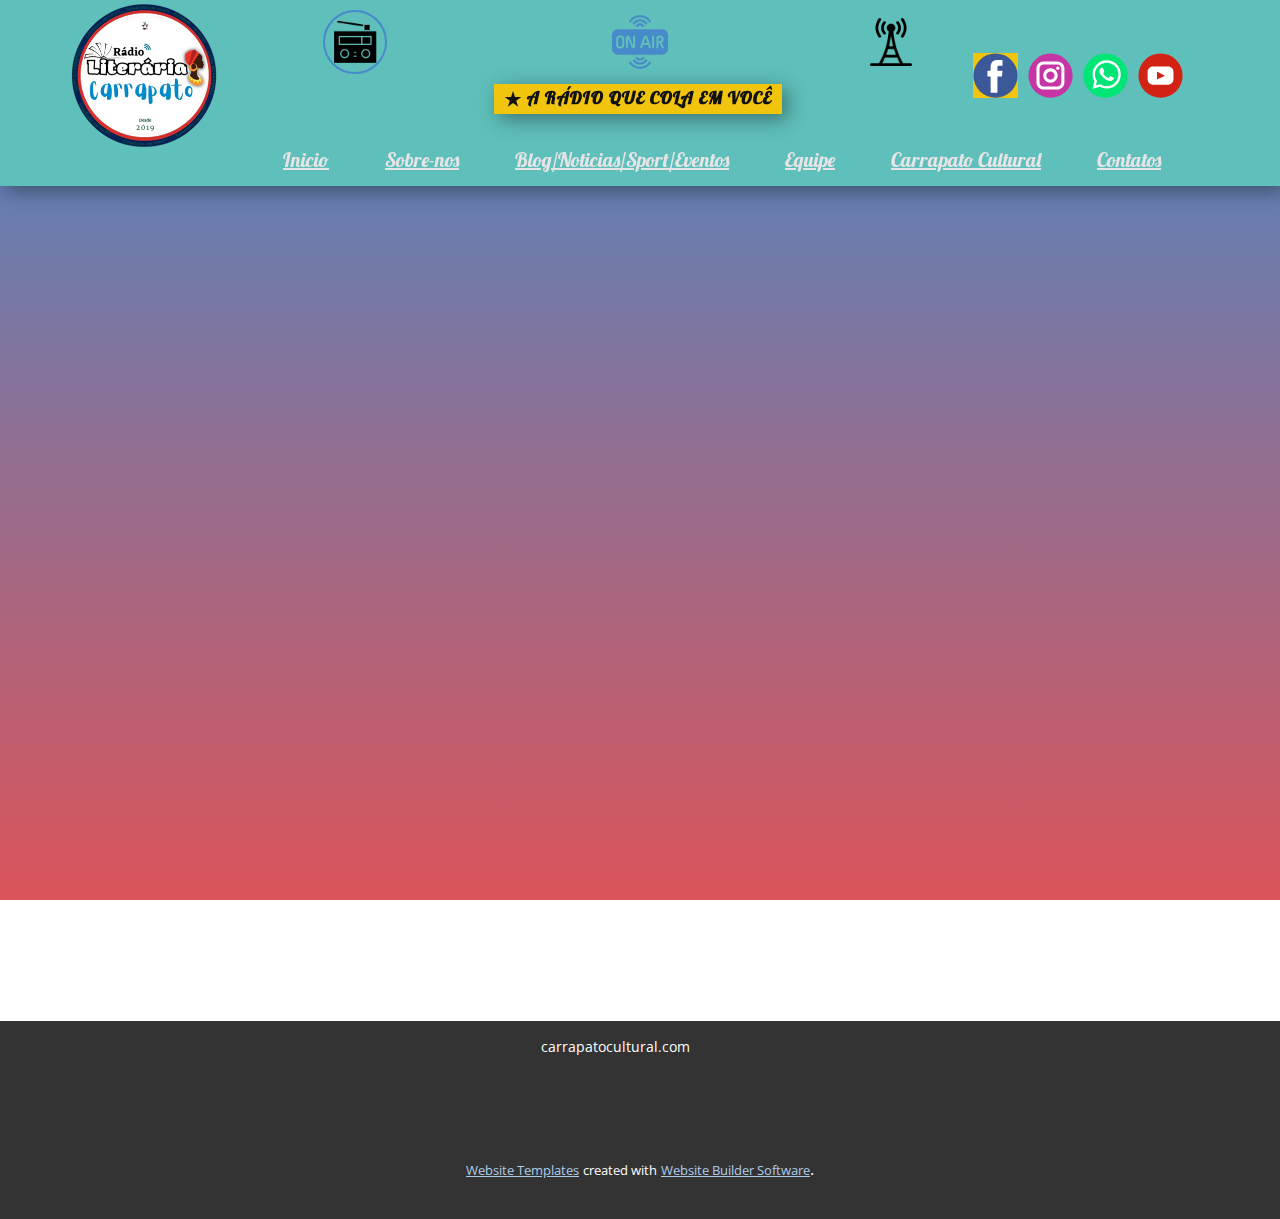
<file: blog/post-1.html>
<!DOCTYPE html>
<html style="font-size: 16px;" lang="pt"><head>
    <meta name="viewport" content="width=device-width, initial-scale=1.0">
    <meta charset="utf-8">
    <meta name="keywords" content="Título da Postagem 1">
    <meta name="description" content="">
    <title>Título da Postagem 2</title>
    <link rel="stylesheet" href="/nicepage.css" media="screen">
<link rel="stylesheet" href="/Post-Template.css" media="screen">
    <script class="u-script" type="text/javascript" src="/jquery.js" defer=""></script>
    <script class="u-script" type="text/javascript" src="/nicepage.js" defer=""></script>
    <meta name="generator" content="Nicepage 6.3.1, nicepage.com">
    <link rel="icon" href="/images/favicon.gif">
    <link id="u-theme-google-font" rel="stylesheet" href="https://fonts.googleapis.com/css?family=Roboto:100,100i,300,300i,400,400i,500,500i,700,700i,900,900i|Open+Sans:300,300i,400,400i,500,500i,600,600i,700,700i,800,800i">
    <link id="u-page-google-font" rel="stylesheet" href="https://fonts.googleapis.com/css?family=Lobster:400">
    
    
    
    <script type="application/ld+json">{
		"@context": "http://schema.org",
		"@type": "Organization",
		"name": "Site1",
		"sameAs": [
				"https://www.facebook.com/radioliteraria/",
				"https://www.instagram.com/radioliterariacarrapato/",
				"https://api.whatsapp.com/send/?phone=8821562939&text&type=phone_number&app_absent=0",
				"https://www.youtube.com/channel/UCtUMGaW4vmiOTzK1g5EOgIg"
		]
}</script>
    <meta name="theme-color" content="#478ac9">
  <meta data-intl-tel-input-cdn-path="intlTelInput/"></head>
  <body data-path-to-root="/" data-include-products="false" class="u-body u-xl-mode" data-lang="pt"><header class="u-align-center-xs u-box-shadow u-custom-color-5 u-header u-hidden-sm u-sticky u-sticky-9151 u-header" id="sec-0aab" data-animation-name="" data-animation-duration="0" data-animation-delay="0" data-animation-direction=""><div class="u-clearfix u-sheet u-sheet-1">
        <img class="u-image u-image-contain u-image-default u-preserve-proportions u-image-1" src="/images/logoradio.png" alt="" data-image-width="300" data-image-height="300">
        <nav class="u-menu u-menu-one-level u-offcanvas u-menu-1">
          <div class="menu-collapse u-custom-font u-font-lobster" style="font-size: 1.25rem; font-weight: 400;">
            <a class="u-button-style u-custom-border-radius u-custom-color u-custom-effect-duration u-custom-left-right-menu-spacing u-custom-text-active-color u-custom-text-color u-custom-text-decoration u-custom-text-hover-color u-nav-link" href="#" style="padding: 9px 4px; font-size: calc(1em + 18px);">
              <svg class="u-svg-link" viewBox="0 0 24 24"><use xmlns:xlink="http://www.w3.org/1999/xlink" xlink:href="#svg-472a"></use></svg>
              <svg class="u-svg-content" version="1.1" id="svg-472a" viewBox="0 0 16 16" x="0px" y="0px" xmlns:xlink="http://www.w3.org/1999/xlink" xmlns="http://www.w3.org/2000/svg"><g><rect y="1" width="16" height="2"></rect><rect y="7" width="16" height="2"></rect><rect y="13" width="16" height="2"></rect>
</g></svg>
            </a>
          </div>
          <div class="u-custom-menu u-nav-container">
            <ul class="u-custom-font u-font-lobster u-nav u-spacing-0 u-unstyled u-nav-1"><li class="u-nav-item"><a class="u-border-hover-palette-3-light-1 u-button-style u-nav-link u-text-active-white u-text-grey-10 u-text-hover-palette-3-base" href="/96/Página-Inicial-radio.html#sec-55a2" style="padding: 16px 28px; text-decoration: underline !important;">Inicio</a>
</li><li class="u-nav-item"><a class="u-border-hover-palette-3-light-1 u-button-style u-nav-link u-text-active-white u-text-grey-10 u-text-hover-palette-3-base" href="/96/sobre-nos-1.html#carousel_80da" style="padding: 16px 28px; text-decoration: underline !important;">Sobre-nos</a>
</li><li class="u-nav-item"><a class="u-border-hover-palette-3-light-1 u-button-style u-nav-link u-text-active-white u-text-grey-10 u-text-hover-palette-3-base" href="https://carrapatocultural.com/radioliteraria/noticias/" style="padding: 16px 28px; text-decoration: underline !important;">Blog/Noticias/Sport/Eventos</a>
</li><li class="u-nav-item"><a class="u-border-hover-palette-3-light-1 u-button-style u-nav-link u-text-active-white u-text-grey-10 u-text-hover-palette-3-base" href="/96/Equipe-3.html#sec-4476" style="padding: 16px 28px; text-decoration: underline !important;">Equipe</a>
</li><li class="u-nav-item"><a class="u-border-hover-palette-3-light-1 u-button-style u-nav-link u-text-active-white u-text-grey-10 u-text-hover-palette-3-base" href="https://carrapatocultural.com" style="padding: 16px 28px; text-decoration: underline !important;">Carrapato Cultural</a>
</li><li class="u-nav-item"><a class="u-border-hover-palette-3-light-1 u-button-style u-nav-link u-text-active-white u-text-grey-10 u-text-hover-palette-3-base" href="/96/Contatos-4.html#sec-35fc" style="padding: 16px 23px 16px 28px; text-decoration: underline !important;">Contatos</a>
</li></ul>
          </div>
          <div class="u-custom-menu u-nav-container-collapse">
            <div class="u-black u-container-style u-inner-container-layout u-opacity u-opacity-95 u-sidenav">
              <div class="u-inner-container-layout u-sidenav-overflow">
                <div class="u-menu-close"></div>
                <ul class="u-align-center u-nav u-popupmenu-items u-unstyled u-nav-2"><li class="u-nav-item"><a class="u-button-style u-nav-link" href="/96/Página-Inicial-radio.html#sec-55a2">Inicio</a>
</li><li class="u-nav-item"><a class="u-button-style u-nav-link" href="/96/sobre-nos-1.html#carousel_80da">Sobre-nos</a>
</li><li class="u-nav-item"><a class="u-button-style u-nav-link" href="https://carrapatocultural.com/radioliteraria/noticias/">Blog/Noticias/Sport/Eventos</a>
</li><li class="u-nav-item"><a class="u-button-style u-nav-link" href="/96/Equipe-3.html#sec-4476">Equipe</a>
</li><li class="u-nav-item"><a class="u-button-style u-nav-link" href="https://carrapatocultural.com">Carrapato Cultural</a>
</li><li class="u-nav-item"><a class="u-button-style u-nav-link" href="/96/Contatos-4.html#sec-35fc">Contatos</a>
</li></ul>
              </div>
            </div>
            <div class="u-black u-menu-overlay u-opacity u-opacity-70"></div>
          </div>
        </nav><span class="u-border-2 u-border-palette-1-base u-file-icon u-icon u-icon-circle u-icon-1"><img src="/images/9789922.png" alt=""></span><span class="u-file-icon u-icon u-text-palette-1-base u-icon-2"><img src="/images/11304202-12b5ca7e.png" alt=""></span>
        <div class="u-align-right u-social-icons u-spacing-10 u-social-icons-1">
          <a class="u-palette-3-base u-social-url" title="facebook" target="_blank" href="https://www.facebook.com/radioliteraria/"><span class="u-icon u-social-facebook u-social-icon u-icon-3"><svg class="u-svg-link" preserveAspectRatio="xMidYMin slice" viewBox="0 0 112 112" style=""><use xmlns:xlink="http://www.w3.org/1999/xlink" xlink:href="#svg-6634"></use></svg><svg class="u-svg-content" viewBox="0 0 112 112" x="0" y="0" id="svg-6634"><circle fill="currentColor" cx="56.1" cy="56.1" r="55"></circle><path fill="#FFFFFF" d="M73.5,31.6h-9.1c-1.4,0-3.6,0.8-3.6,3.9v8.5h12.6L72,58.3H60.8v40.8H43.9V58.3h-8V43.9h8v-9.2
      c0-6.7,3.1-17,17-17h12.5v13.9H73.5z"></path></svg></span>
          </a>
          <a class="u-social-url" title="instagram" target="_blank" href="https://www.instagram.com/radioliterariacarrapato/"><span class="u-icon u-social-icon u-social-instagram u-icon-4"><svg class="u-svg-link" preserveAspectRatio="xMidYMin slice" viewBox="0 0 112 112" style=""><use xmlns:xlink="http://www.w3.org/1999/xlink" xlink:href="#svg-f0ad"></use></svg><svg class="u-svg-content" viewBox="0 0 112 112" x="0" y="0" id="svg-f0ad"><circle fill="currentColor" cx="56.1" cy="56.1" r="55"></circle><path fill="#FFFFFF" d="M55.9,38.2c-9.9,0-17.9,8-17.9,17.9C38,66,46,74,55.9,74c9.9,0,17.9-8,17.9-17.9C73.8,46.2,65.8,38.2,55.9,38.2
      z M55.9,66.4c-5.7,0-10.3-4.6-10.3-10.3c-0.1-5.7,4.6-10.3,10.3-10.3c5.7,0,10.3,4.6,10.3,10.3C66.2,61.8,61.6,66.4,55.9,66.4z"></path><path fill="#FFFFFF" d="M74.3,33.5c-2.3,0-4.2,1.9-4.2,4.2s1.9,4.2,4.2,4.2s4.2-1.9,4.2-4.2S76.6,33.5,74.3,33.5z"></path><path fill="#FFFFFF" d="M73.1,21.3H38.6c-9.7,0-17.5,7.9-17.5,17.5v34.5c0,9.7,7.9,17.6,17.5,17.6h34.5c9.7,0,17.5-7.9,17.5-17.5V38.8
      C90.6,29.1,82.7,21.3,73.1,21.3z M83,73.3c0,5.5-4.5,9.9-9.9,9.9H38.6c-5.5,0-9.9-4.5-9.9-9.9V38.8c0-5.5,4.5-9.9,9.9-9.9h34.5
      c5.5,0,9.9,4.5,9.9,9.9V73.3z"></path></svg></span>
          </a>
          <a class="u-social-url" data-type="Whatsapp" title="Whatsapp" href="https://api.whatsapp.com/send/?phone=8821562939&amp;text&amp;type=phone_number&amp;app_absent=0"><span class="u-icon u-social-icon u-social-whatsapp u-icon-5"><svg class="u-svg-link" preserveAspectRatio="xMidYMin slice" viewBox="0 0 112 112" style=""><use xmlns:xlink="http://www.w3.org/1999/xlink" xlink:href="#svg-da49"></use></svg><svg class="u-svg-content" viewBox="0 0 112 112" x="0" y="0" id="svg-da49"><circle fill="currentColor" cx="56.1" cy="56.1" r="55"></circle><path fill="#FFFFFF" d="M83.8,28.3C77.2,21.7,68.4,18,59,18c-19.3,0-35.1,15.7-35.1,35.1c0,6.2,1.6,12.2,4.7,17.5l-5,18.2L42.2,84
	c5.1,2.8,10.9,4.3,16.8,4.3h0l0,0c19.3,0,35.1-15.7,35.1-35.1C94.1,43.8,90.5,35,83.8,28.3 M59,82.3L59,82.3
	c-5.2,0-10.4-1.4-14.9-4.1l-1.1-0.6l-11,2.9L35,69.8l-0.7-1.1c-2.9-4.6-4.5-10-4.5-15.5C29.8,37,42.9,24,59,24
	c7.8,0,15.1,3,20.6,8.6c5.5,5.5,8.5,12.8,8.5,20.6C88.2,69.2,75.1,82.3,59,82.3 M75,60.5c-0.9-0.4-5.2-2.6-6-2.9
	c-0.8-0.3-1.4-0.4-2,0.4s-2.3,2.9-2.8,3.4c-0.5,0.6-1,0.7-1.9,0.2c-0.9-0.4-3.7-1.4-7.1-4.4c-2.6-2.3-4.4-5.2-4.9-6.1
	c-0.5-0.9-0.1-1.4,0.4-1.8c0.4-0.4,0.9-1,1.3-1.5c0.4-0.5,0.6-0.9,0.9-1.5c0.3-0.6,0.1-1.1-0.1-1.5c-0.2-0.4-2-4.8-2.7-6.5
	c-0.7-1.7-1.4-1.5-2-1.5c-0.5,0-1.1,0-1.7,0c-0.6,0-1.5,0.2-2.3,1.1c-0.8,0.9-3.1,3-3.1,7.3c0,4.3,3.1,8.5,3.6,9.1
	c0.4,0.6,6.2,9.4,15,13.2c2.1,0.9,3.7,1.4,5,1.8c2.1,0.7,4,0.6,5.5,0.3c1.7-0.3,5.2-2.1,5.9-4.2c0.7-2,0.7-3.8,0.5-4.2
	C76.5,61.1,75.9,60.9,75,60.5"></path></svg></span>
          </a>
          <a class="u-social-url" target="_blank" data-type="YouTube" title="YouTube" href="https://www.youtube.com/channel/UCtUMGaW4vmiOTzK1g5EOgIg"><span class="u-icon u-social-icon u-social-youtube u-icon-6"><svg class="u-svg-link" preserveAspectRatio="xMidYMin slice" viewBox="0 0 112 112" style=""><use xmlns:xlink="http://www.w3.org/1999/xlink" xlink:href="#svg-a162"></use></svg><svg class="u-svg-content" viewBox="0 0 112 112" x="0" y="0" id="svg-a162"><circle fill="currentColor" cx="56.1" cy="56.1" r="55"></circle><path fill="#FFFFFF" d="M74.9,33.3H37.3c-7.4,0-13.4,6-13.4,13.4v18.8c0,7.4,6,13.4,13.4,13.4h37.6c7.4,0,13.4-6,13.4-13.4V46.7 C88.3,39.3,82.3,33.3,74.9,33.3L74.9,33.3z M65.9,57l-17.6,8.4c-0.5,0.2-1-0.1-1-0.6V47.5c0-0.5,0.6-0.9,1-0.6l17.6,8.9 C66.4,56,66.4,56.8,65.9,57L65.9,57z"></path></svg></span>
          </a>
        </div><span class="u-file-icon u-icon u-icon-7"><img src="/images/2356837.png" alt=""></span>
        <p class="u-align-left u-text u-text-1">
          <a class="u-border-none u-btn u-button-style u-custom-font u-font-lobster u-hover-palette-2-base u-palette-3-base u-btn-1" href="https://carrapatocultural.com" target="_blank"><span class="u-icon"><svg class="u-svg-content" viewBox="0 0 512 512" x="0px" y="0px" style="width: 1em; height: 1em;"><path d="m19.98,200.65909l180.67121,0l55.82879,-171.63684l55.82883,171.63684l180.67118,0l-146.16581,106.07619l55.83168,171.63684l-146.16587,-106.07908l-146.16584,106.07908l55.8317,-171.63684l-146.16586,-106.07619z"></path></svg></span>&nbsp;A rádio que cola em você
          </a>
        </p>
      </div><style class="u-sticky-style" data-style-id="9151">.u-sticky-fixed.u-sticky-9151:before, .u-body.u-sticky-fixed .u-sticky-9151:before {
borders: top right bottom left !important; border-color: #478ac9 !important; border-width: 2px !important
}</style></header>
    <section class="u-align-center u-clearfix u-section-1" id="sec-7905">
      <div class="u-clearfix u-sheet u-valign-middle-md u-valign-middle-sm u-valign-middle-xs u-sheet-1"></div>
    </section>
    
    
    
    <footer class="u-align-center u-clearfix u-footer u-grey-80 u-footer" id="sec-7b23"><div class="u-clearfix u-sheet u-sheet-1">
        <p class="u-small-text u-text u-text-variant u-text-1">carrapatocultural.com</p>
      </div></footer>
    <section class="u-backlink u-clearfix u-grey-80">
      <a class="u-link" href="https://nicepage.com/website-templates" target="_blank">
        <span>Website Templates</span>
      </a>
      <p class="u-text">
        <span>created with</span>
      </p>
      <a class="u-link" href="" target="_blank">
        <span>Website Builder Software</span>
      </a>. 
    </section>
  
</body></html>
</file>
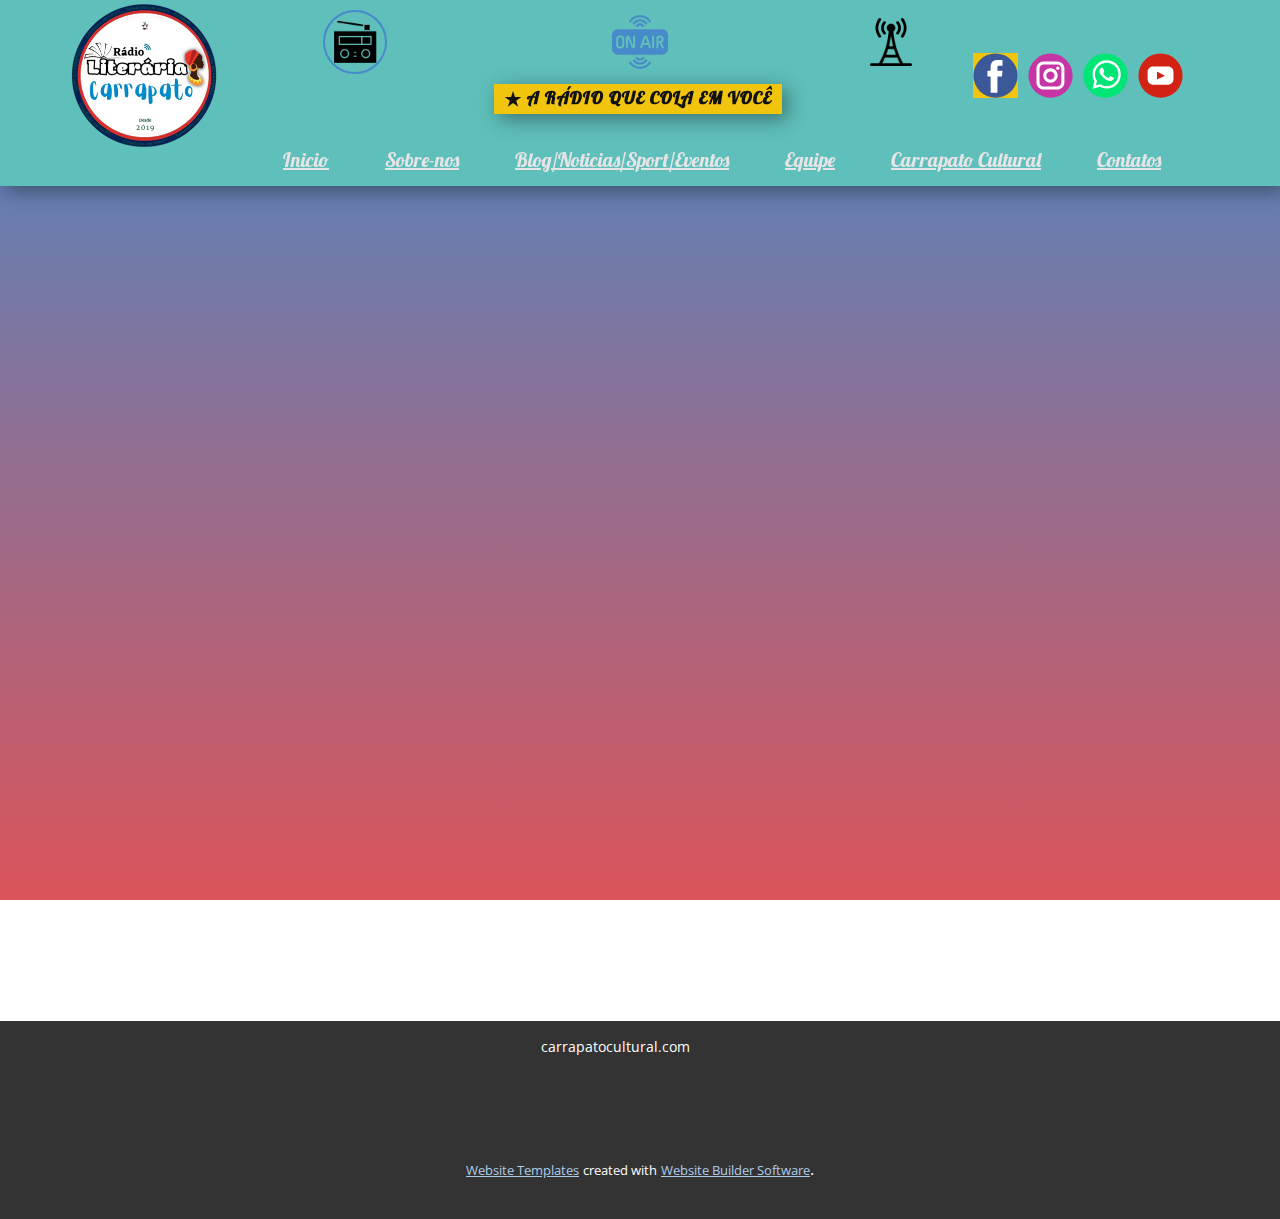
<file: blog/post-2.html>
<!DOCTYPE html>
<html style="font-size: 16px;" lang="pt"><head>
    <meta name="viewport" content="width=device-width, initial-scale=1.0">
    <meta charset="utf-8">
    <meta name="keywords" content="Título da Postagem 1">
    <meta name="description" content="">
    <title>Título da Postagem 3</title>
    <link rel="stylesheet" href="/nicepage.css" media="screen">
<link rel="stylesheet" href="/Post-Template.css" media="screen">
    <script class="u-script" type="text/javascript" src="/jquery.js" defer=""></script>
    <script class="u-script" type="text/javascript" src="/nicepage.js" defer=""></script>
    <meta name="generator" content="Nicepage 6.3.1, nicepage.com">
    <link rel="icon" href="/images/favicon.gif">
    <link id="u-theme-google-font" rel="stylesheet" href="https://fonts.googleapis.com/css?family=Roboto:100,100i,300,300i,400,400i,500,500i,700,700i,900,900i|Open+Sans:300,300i,400,400i,500,500i,600,600i,700,700i,800,800i">
    <link id="u-page-google-font" rel="stylesheet" href="https://fonts.googleapis.com/css?family=Lobster:400">
    
    
    
    <script type="application/ld+json">{
		"@context": "http://schema.org",
		"@type": "Organization",
		"name": "Site1",
		"sameAs": [
				"https://www.facebook.com/radioliteraria/",
				"https://www.instagram.com/radioliterariacarrapato/",
				"https://api.whatsapp.com/send/?phone=8821562939&text&type=phone_number&app_absent=0",
				"https://www.youtube.com/channel/UCtUMGaW4vmiOTzK1g5EOgIg"
		]
}</script>
    <meta name="theme-color" content="#478ac9">
  <meta data-intl-tel-input-cdn-path="intlTelInput/"></head>
  <body data-path-to-root="/" data-include-products="false" class="u-body u-xl-mode" data-lang="pt"><header class="u-align-center-xs u-box-shadow u-custom-color-5 u-header u-hidden-sm u-sticky u-sticky-9151 u-header" id="sec-0aab" data-animation-name="" data-animation-duration="0" data-animation-delay="0" data-animation-direction=""><div class="u-clearfix u-sheet u-sheet-1">
        <img class="u-image u-image-contain u-image-default u-preserve-proportions u-image-1" src="/images/logoradio.png" alt="" data-image-width="300" data-image-height="300">
        <nav class="u-menu u-menu-one-level u-offcanvas u-menu-1">
          <div class="menu-collapse u-custom-font u-font-lobster" style="font-size: 1.25rem; font-weight: 400;">
            <a class="u-button-style u-custom-border-radius u-custom-color u-custom-effect-duration u-custom-left-right-menu-spacing u-custom-text-active-color u-custom-text-color u-custom-text-decoration u-custom-text-hover-color u-nav-link" href="#" style="padding: 9px 4px; font-size: calc(1em + 18px);">
              <svg class="u-svg-link" viewBox="0 0 24 24"><use xmlns:xlink="http://www.w3.org/1999/xlink" xlink:href="#svg-472a"></use></svg>
              <svg class="u-svg-content" version="1.1" id="svg-472a" viewBox="0 0 16 16" x="0px" y="0px" xmlns:xlink="http://www.w3.org/1999/xlink" xmlns="http://www.w3.org/2000/svg"><g><rect y="1" width="16" height="2"></rect><rect y="7" width="16" height="2"></rect><rect y="13" width="16" height="2"></rect>
</g></svg>
            </a>
          </div>
          <div class="u-custom-menu u-nav-container">
            <ul class="u-custom-font u-font-lobster u-nav u-spacing-0 u-unstyled u-nav-1"><li class="u-nav-item"><a class="u-border-hover-palette-3-light-1 u-button-style u-nav-link u-text-active-white u-text-grey-10 u-text-hover-palette-3-base" href="/96/Página-Inicial-radio.html#sec-55a2" style="padding: 16px 28px; text-decoration: underline !important;">Inicio</a>
</li><li class="u-nav-item"><a class="u-border-hover-palette-3-light-1 u-button-style u-nav-link u-text-active-white u-text-grey-10 u-text-hover-palette-3-base" href="/96/sobre-nos-1.html#carousel_80da" style="padding: 16px 28px; text-decoration: underline !important;">Sobre-nos</a>
</li><li class="u-nav-item"><a class="u-border-hover-palette-3-light-1 u-button-style u-nav-link u-text-active-white u-text-grey-10 u-text-hover-palette-3-base" href="https://carrapatocultural.com/radioliteraria/noticias/" style="padding: 16px 28px; text-decoration: underline !important;">Blog/Noticias/Sport/Eventos</a>
</li><li class="u-nav-item"><a class="u-border-hover-palette-3-light-1 u-button-style u-nav-link u-text-active-white u-text-grey-10 u-text-hover-palette-3-base" href="/96/Equipe-3.html#sec-4476" style="padding: 16px 28px; text-decoration: underline !important;">Equipe</a>
</li><li class="u-nav-item"><a class="u-border-hover-palette-3-light-1 u-button-style u-nav-link u-text-active-white u-text-grey-10 u-text-hover-palette-3-base" href="https://carrapatocultural.com" style="padding: 16px 28px; text-decoration: underline !important;">Carrapato Cultural</a>
</li><li class="u-nav-item"><a class="u-border-hover-palette-3-light-1 u-button-style u-nav-link u-text-active-white u-text-grey-10 u-text-hover-palette-3-base" href="/96/Contatos-4.html#sec-35fc" style="padding: 16px 23px 16px 28px; text-decoration: underline !important;">Contatos</a>
</li></ul>
          </div>
          <div class="u-custom-menu u-nav-container-collapse">
            <div class="u-black u-container-style u-inner-container-layout u-opacity u-opacity-95 u-sidenav">
              <div class="u-inner-container-layout u-sidenav-overflow">
                <div class="u-menu-close"></div>
                <ul class="u-align-center u-nav u-popupmenu-items u-unstyled u-nav-2"><li class="u-nav-item"><a class="u-button-style u-nav-link" href="/96/Página-Inicial-radio.html#sec-55a2">Inicio</a>
</li><li class="u-nav-item"><a class="u-button-style u-nav-link" href="/96/sobre-nos-1.html#carousel_80da">Sobre-nos</a>
</li><li class="u-nav-item"><a class="u-button-style u-nav-link" href="https://carrapatocultural.com/radioliteraria/noticias/">Blog/Noticias/Sport/Eventos</a>
</li><li class="u-nav-item"><a class="u-button-style u-nav-link" href="/96/Equipe-3.html#sec-4476">Equipe</a>
</li><li class="u-nav-item"><a class="u-button-style u-nav-link" href="https://carrapatocultural.com">Carrapato Cultural</a>
</li><li class="u-nav-item"><a class="u-button-style u-nav-link" href="/96/Contatos-4.html#sec-35fc">Contatos</a>
</li></ul>
              </div>
            </div>
            <div class="u-black u-menu-overlay u-opacity u-opacity-70"></div>
          </div>
        </nav><span class="u-border-2 u-border-palette-1-base u-file-icon u-icon u-icon-circle u-icon-1"><img src="/images/9789922.png" alt=""></span><span class="u-file-icon u-icon u-text-palette-1-base u-icon-2"><img src="/images/11304202-12b5ca7e.png" alt=""></span>
        <div class="u-align-right u-social-icons u-spacing-10 u-social-icons-1">
          <a class="u-palette-3-base u-social-url" title="facebook" target="_blank" href="https://www.facebook.com/radioliteraria/"><span class="u-icon u-social-facebook u-social-icon u-icon-3"><svg class="u-svg-link" preserveAspectRatio="xMidYMin slice" viewBox="0 0 112 112" style=""><use xmlns:xlink="http://www.w3.org/1999/xlink" xlink:href="#svg-6634"></use></svg><svg class="u-svg-content" viewBox="0 0 112 112" x="0" y="0" id="svg-6634"><circle fill="currentColor" cx="56.1" cy="56.1" r="55"></circle><path fill="#FFFFFF" d="M73.5,31.6h-9.1c-1.4,0-3.6,0.8-3.6,3.9v8.5h12.6L72,58.3H60.8v40.8H43.9V58.3h-8V43.9h8v-9.2
      c0-6.7,3.1-17,17-17h12.5v13.9H73.5z"></path></svg></span>
          </a>
          <a class="u-social-url" title="instagram" target="_blank" href="https://www.instagram.com/radioliterariacarrapato/"><span class="u-icon u-social-icon u-social-instagram u-icon-4"><svg class="u-svg-link" preserveAspectRatio="xMidYMin slice" viewBox="0 0 112 112" style=""><use xmlns:xlink="http://www.w3.org/1999/xlink" xlink:href="#svg-f0ad"></use></svg><svg class="u-svg-content" viewBox="0 0 112 112" x="0" y="0" id="svg-f0ad"><circle fill="currentColor" cx="56.1" cy="56.1" r="55"></circle><path fill="#FFFFFF" d="M55.9,38.2c-9.9,0-17.9,8-17.9,17.9C38,66,46,74,55.9,74c9.9,0,17.9-8,17.9-17.9C73.8,46.2,65.8,38.2,55.9,38.2
      z M55.9,66.4c-5.7,0-10.3-4.6-10.3-10.3c-0.1-5.7,4.6-10.3,10.3-10.3c5.7,0,10.3,4.6,10.3,10.3C66.2,61.8,61.6,66.4,55.9,66.4z"></path><path fill="#FFFFFF" d="M74.3,33.5c-2.3,0-4.2,1.9-4.2,4.2s1.9,4.2,4.2,4.2s4.2-1.9,4.2-4.2S76.6,33.5,74.3,33.5z"></path><path fill="#FFFFFF" d="M73.1,21.3H38.6c-9.7,0-17.5,7.9-17.5,17.5v34.5c0,9.7,7.9,17.6,17.5,17.6h34.5c9.7,0,17.5-7.9,17.5-17.5V38.8
      C90.6,29.1,82.7,21.3,73.1,21.3z M83,73.3c0,5.5-4.5,9.9-9.9,9.9H38.6c-5.5,0-9.9-4.5-9.9-9.9V38.8c0-5.5,4.5-9.9,9.9-9.9h34.5
      c5.5,0,9.9,4.5,9.9,9.9V73.3z"></path></svg></span>
          </a>
          <a class="u-social-url" data-type="Whatsapp" title="Whatsapp" href="https://api.whatsapp.com/send/?phone=8821562939&amp;text&amp;type=phone_number&amp;app_absent=0"><span class="u-icon u-social-icon u-social-whatsapp u-icon-5"><svg class="u-svg-link" preserveAspectRatio="xMidYMin slice" viewBox="0 0 112 112" style=""><use xmlns:xlink="http://www.w3.org/1999/xlink" xlink:href="#svg-da49"></use></svg><svg class="u-svg-content" viewBox="0 0 112 112" x="0" y="0" id="svg-da49"><circle fill="currentColor" cx="56.1" cy="56.1" r="55"></circle><path fill="#FFFFFF" d="M83.8,28.3C77.2,21.7,68.4,18,59,18c-19.3,0-35.1,15.7-35.1,35.1c0,6.2,1.6,12.2,4.7,17.5l-5,18.2L42.2,84
	c5.1,2.8,10.9,4.3,16.8,4.3h0l0,0c19.3,0,35.1-15.7,35.1-35.1C94.1,43.8,90.5,35,83.8,28.3 M59,82.3L59,82.3
	c-5.2,0-10.4-1.4-14.9-4.1l-1.1-0.6l-11,2.9L35,69.8l-0.7-1.1c-2.9-4.6-4.5-10-4.5-15.5C29.8,37,42.9,24,59,24
	c7.8,0,15.1,3,20.6,8.6c5.5,5.5,8.5,12.8,8.5,20.6C88.2,69.2,75.1,82.3,59,82.3 M75,60.5c-0.9-0.4-5.2-2.6-6-2.9
	c-0.8-0.3-1.4-0.4-2,0.4s-2.3,2.9-2.8,3.4c-0.5,0.6-1,0.7-1.9,0.2c-0.9-0.4-3.7-1.4-7.1-4.4c-2.6-2.3-4.4-5.2-4.9-6.1
	c-0.5-0.9-0.1-1.4,0.4-1.8c0.4-0.4,0.9-1,1.3-1.5c0.4-0.5,0.6-0.9,0.9-1.5c0.3-0.6,0.1-1.1-0.1-1.5c-0.2-0.4-2-4.8-2.7-6.5
	c-0.7-1.7-1.4-1.5-2-1.5c-0.5,0-1.1,0-1.7,0c-0.6,0-1.5,0.2-2.3,1.1c-0.8,0.9-3.1,3-3.1,7.3c0,4.3,3.1,8.5,3.6,9.1
	c0.4,0.6,6.2,9.4,15,13.2c2.1,0.9,3.7,1.4,5,1.8c2.1,0.7,4,0.6,5.5,0.3c1.7-0.3,5.2-2.1,5.9-4.2c0.7-2,0.7-3.8,0.5-4.2
	C76.5,61.1,75.9,60.9,75,60.5"></path></svg></span>
          </a>
          <a class="u-social-url" target="_blank" data-type="YouTube" title="YouTube" href="https://www.youtube.com/channel/UCtUMGaW4vmiOTzK1g5EOgIg"><span class="u-icon u-social-icon u-social-youtube u-icon-6"><svg class="u-svg-link" preserveAspectRatio="xMidYMin slice" viewBox="0 0 112 112" style=""><use xmlns:xlink="http://www.w3.org/1999/xlink" xlink:href="#svg-a162"></use></svg><svg class="u-svg-content" viewBox="0 0 112 112" x="0" y="0" id="svg-a162"><circle fill="currentColor" cx="56.1" cy="56.1" r="55"></circle><path fill="#FFFFFF" d="M74.9,33.3H37.3c-7.4,0-13.4,6-13.4,13.4v18.8c0,7.4,6,13.4,13.4,13.4h37.6c7.4,0,13.4-6,13.4-13.4V46.7 C88.3,39.3,82.3,33.3,74.9,33.3L74.9,33.3z M65.9,57l-17.6,8.4c-0.5,0.2-1-0.1-1-0.6V47.5c0-0.5,0.6-0.9,1-0.6l17.6,8.9 C66.4,56,66.4,56.8,65.9,57L65.9,57z"></path></svg></span>
          </a>
        </div><span class="u-file-icon u-icon u-icon-7"><img src="/images/2356837.png" alt=""></span>
        <p class="u-align-left u-text u-text-1">
          <a class="u-border-none u-btn u-button-style u-custom-font u-font-lobster u-hover-palette-2-base u-palette-3-base u-btn-1" href="https://carrapatocultural.com" target="_blank"><span class="u-icon"><svg class="u-svg-content" viewBox="0 0 512 512" x="0px" y="0px" style="width: 1em; height: 1em;"><path d="m19.98,200.65909l180.67121,0l55.82879,-171.63684l55.82883,171.63684l180.67118,0l-146.16581,106.07619l55.83168,171.63684l-146.16587,-106.07908l-146.16584,106.07908l55.8317,-171.63684l-146.16586,-106.07619z"></path></svg></span>&nbsp;A rádio que cola em você
          </a>
        </p>
      </div><style class="u-sticky-style" data-style-id="9151">.u-sticky-fixed.u-sticky-9151:before, .u-body.u-sticky-fixed .u-sticky-9151:before {
borders: top right bottom left !important; border-color: #478ac9 !important; border-width: 2px !important
}</style></header>
    <section class="u-align-center u-clearfix u-section-1" id="sec-7905">
      <div class="u-clearfix u-sheet u-valign-middle-md u-valign-middle-sm u-valign-middle-xs u-sheet-1"></div>
    </section>
    
    
    
    <footer class="u-align-center u-clearfix u-footer u-grey-80 u-footer" id="sec-7b23"><div class="u-clearfix u-sheet u-sheet-1">
        <p class="u-small-text u-text u-text-variant u-text-1">carrapatocultural.com</p>
      </div></footer>
    <section class="u-backlink u-clearfix u-grey-80">
      <a class="u-link" href="https://nicepage.com/website-templates" target="_blank">
        <span>Website Templates</span>
      </a>
      <p class="u-text">
        <span>created with</span>
      </p>
      <a class="u-link" href="" target="_blank">
        <span>Website Builder Software</span>
      </a>. 
    </section>
  
</body></html>
</file>
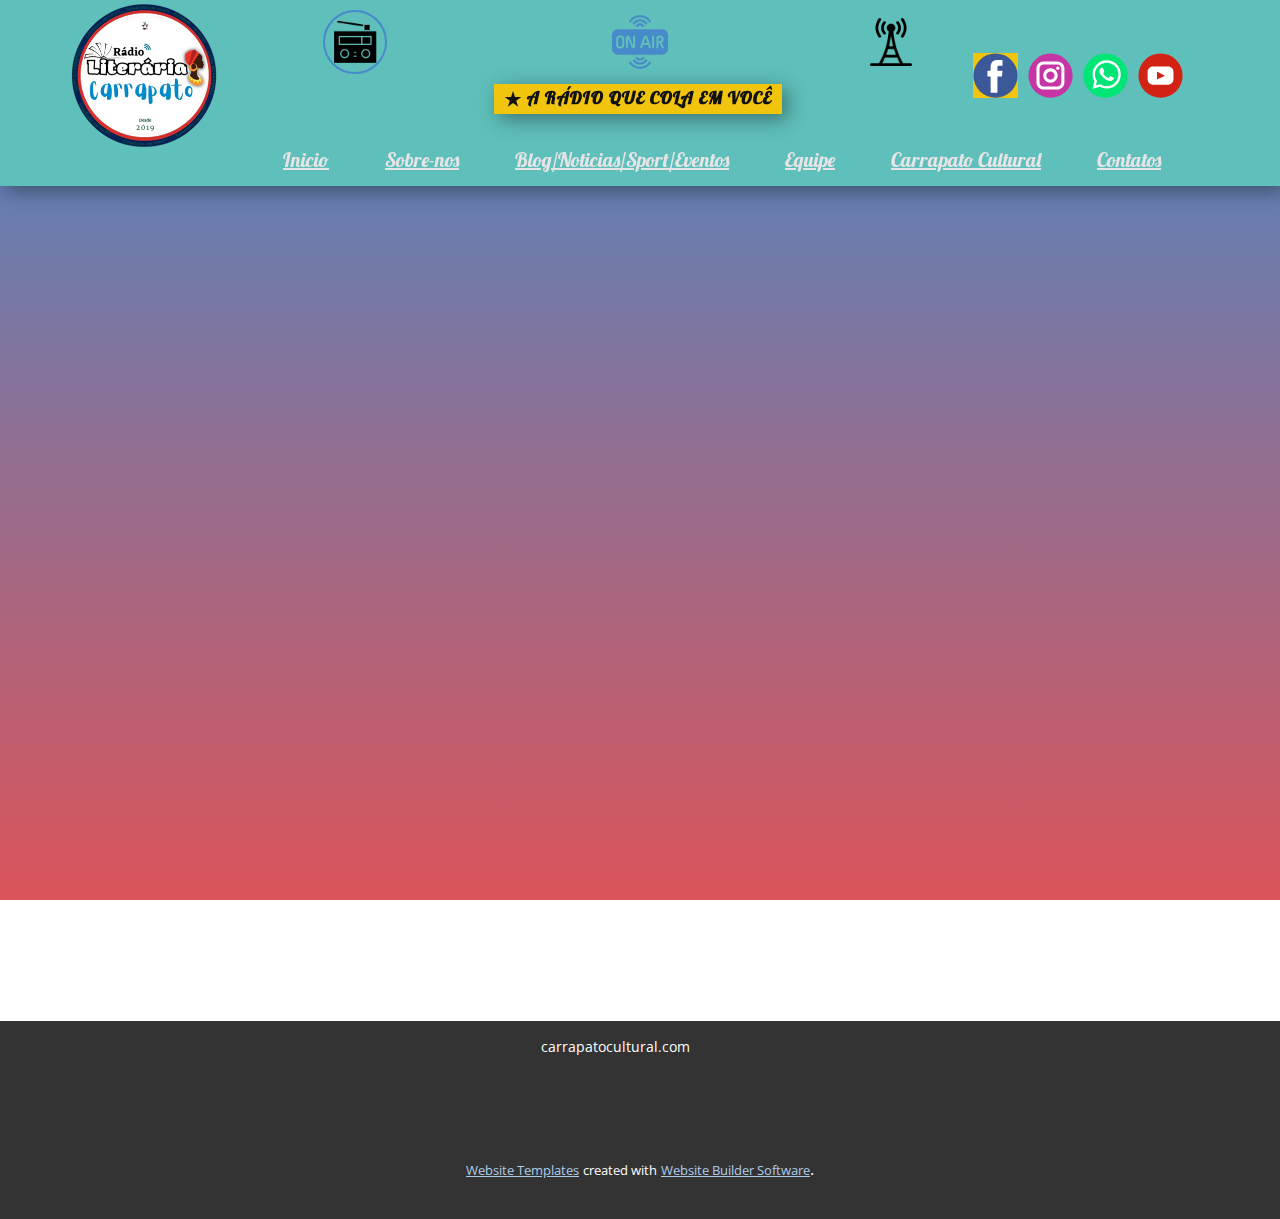
<file: blog/post-3.html>
<!DOCTYPE html>
<html style="font-size: 16px;" lang="pt"><head>
    <meta name="viewport" content="width=device-width, initial-scale=1.0">
    <meta charset="utf-8">
    <meta name="keywords" content="Título da Postagem 1">
    <meta name="description" content="">
    <title>Título da Postagem 4</title>
    <link rel="stylesheet" href="/nicepage.css" media="screen">
<link rel="stylesheet" href="/Post-Template.css" media="screen">
    <script class="u-script" type="text/javascript" src="/jquery.js" defer=""></script>
    <script class="u-script" type="text/javascript" src="/nicepage.js" defer=""></script>
    <meta name="generator" content="Nicepage 6.3.1, nicepage.com">
    <link rel="icon" href="/images/favicon.gif">
    <link id="u-theme-google-font" rel="stylesheet" href="https://fonts.googleapis.com/css?family=Roboto:100,100i,300,300i,400,400i,500,500i,700,700i,900,900i|Open+Sans:300,300i,400,400i,500,500i,600,600i,700,700i,800,800i">
    <link id="u-page-google-font" rel="stylesheet" href="https://fonts.googleapis.com/css?family=Lobster:400">
    
    
    
    <script type="application/ld+json">{
		"@context": "http://schema.org",
		"@type": "Organization",
		"name": "Site1",
		"sameAs": [
				"https://www.facebook.com/radioliteraria/",
				"https://www.instagram.com/radioliterariacarrapato/",
				"https://api.whatsapp.com/send/?phone=8821562939&text&type=phone_number&app_absent=0",
				"https://www.youtube.com/channel/UCtUMGaW4vmiOTzK1g5EOgIg"
		]
}</script>
    <meta name="theme-color" content="#478ac9">
  <meta data-intl-tel-input-cdn-path="intlTelInput/"></head>
  <body data-path-to-root="/" data-include-products="false" class="u-body u-xl-mode" data-lang="pt"><header class="u-align-center-xs u-box-shadow u-custom-color-5 u-header u-hidden-sm u-sticky u-sticky-9151 u-header" id="sec-0aab" data-animation-name="" data-animation-duration="0" data-animation-delay="0" data-animation-direction=""><div class="u-clearfix u-sheet u-sheet-1">
        <img class="u-image u-image-contain u-image-default u-preserve-proportions u-image-1" src="/images/logoradio.png" alt="" data-image-width="300" data-image-height="300">
        <nav class="u-menu u-menu-one-level u-offcanvas u-menu-1">
          <div class="menu-collapse u-custom-font u-font-lobster" style="font-size: 1.25rem; font-weight: 400;">
            <a class="u-button-style u-custom-border-radius u-custom-color u-custom-effect-duration u-custom-left-right-menu-spacing u-custom-text-active-color u-custom-text-color u-custom-text-decoration u-custom-text-hover-color u-nav-link" href="#" style="padding: 9px 4px; font-size: calc(1em + 18px);">
              <svg class="u-svg-link" viewBox="0 0 24 24"><use xmlns:xlink="http://www.w3.org/1999/xlink" xlink:href="#svg-472a"></use></svg>
              <svg class="u-svg-content" version="1.1" id="svg-472a" viewBox="0 0 16 16" x="0px" y="0px" xmlns:xlink="http://www.w3.org/1999/xlink" xmlns="http://www.w3.org/2000/svg"><g><rect y="1" width="16" height="2"></rect><rect y="7" width="16" height="2"></rect><rect y="13" width="16" height="2"></rect>
</g></svg>
            </a>
          </div>
          <div class="u-custom-menu u-nav-container">
            <ul class="u-custom-font u-font-lobster u-nav u-spacing-0 u-unstyled u-nav-1"><li class="u-nav-item"><a class="u-border-hover-palette-3-light-1 u-button-style u-nav-link u-text-active-white u-text-grey-10 u-text-hover-palette-3-base" href="/96/Página-Inicial-radio.html#sec-55a2" style="padding: 16px 28px; text-decoration: underline !important;">Inicio</a>
</li><li class="u-nav-item"><a class="u-border-hover-palette-3-light-1 u-button-style u-nav-link u-text-active-white u-text-grey-10 u-text-hover-palette-3-base" href="/96/sobre-nos-1.html#carousel_80da" style="padding: 16px 28px; text-decoration: underline !important;">Sobre-nos</a>
</li><li class="u-nav-item"><a class="u-border-hover-palette-3-light-1 u-button-style u-nav-link u-text-active-white u-text-grey-10 u-text-hover-palette-3-base" href="https://carrapatocultural.com/radioliteraria/noticias/" style="padding: 16px 28px; text-decoration: underline !important;">Blog/Noticias/Sport/Eventos</a>
</li><li class="u-nav-item"><a class="u-border-hover-palette-3-light-1 u-button-style u-nav-link u-text-active-white u-text-grey-10 u-text-hover-palette-3-base" href="/96/Equipe-3.html#sec-4476" style="padding: 16px 28px; text-decoration: underline !important;">Equipe</a>
</li><li class="u-nav-item"><a class="u-border-hover-palette-3-light-1 u-button-style u-nav-link u-text-active-white u-text-grey-10 u-text-hover-palette-3-base" href="https://carrapatocultural.com" style="padding: 16px 28px; text-decoration: underline !important;">Carrapato Cultural</a>
</li><li class="u-nav-item"><a class="u-border-hover-palette-3-light-1 u-button-style u-nav-link u-text-active-white u-text-grey-10 u-text-hover-palette-3-base" href="/96/Contatos-4.html#sec-35fc" style="padding: 16px 23px 16px 28px; text-decoration: underline !important;">Contatos</a>
</li></ul>
          </div>
          <div class="u-custom-menu u-nav-container-collapse">
            <div class="u-black u-container-style u-inner-container-layout u-opacity u-opacity-95 u-sidenav">
              <div class="u-inner-container-layout u-sidenav-overflow">
                <div class="u-menu-close"></div>
                <ul class="u-align-center u-nav u-popupmenu-items u-unstyled u-nav-2"><li class="u-nav-item"><a class="u-button-style u-nav-link" href="/96/Página-Inicial-radio.html#sec-55a2">Inicio</a>
</li><li class="u-nav-item"><a class="u-button-style u-nav-link" href="/96/sobre-nos-1.html#carousel_80da">Sobre-nos</a>
</li><li class="u-nav-item"><a class="u-button-style u-nav-link" href="https://carrapatocultural.com/radioliteraria/noticias/">Blog/Noticias/Sport/Eventos</a>
</li><li class="u-nav-item"><a class="u-button-style u-nav-link" href="/96/Equipe-3.html#sec-4476">Equipe</a>
</li><li class="u-nav-item"><a class="u-button-style u-nav-link" href="https://carrapatocultural.com">Carrapato Cultural</a>
</li><li class="u-nav-item"><a class="u-button-style u-nav-link" href="/96/Contatos-4.html#sec-35fc">Contatos</a>
</li></ul>
              </div>
            </div>
            <div class="u-black u-menu-overlay u-opacity u-opacity-70"></div>
          </div>
        </nav><span class="u-border-2 u-border-palette-1-base u-file-icon u-icon u-icon-circle u-icon-1"><img src="/images/9789922.png" alt=""></span><span class="u-file-icon u-icon u-text-palette-1-base u-icon-2"><img src="/images/11304202-12b5ca7e.png" alt=""></span>
        <div class="u-align-right u-social-icons u-spacing-10 u-social-icons-1">
          <a class="u-palette-3-base u-social-url" title="facebook" target="_blank" href="https://www.facebook.com/radioliteraria/"><span class="u-icon u-social-facebook u-social-icon u-icon-3"><svg class="u-svg-link" preserveAspectRatio="xMidYMin slice" viewBox="0 0 112 112" style=""><use xmlns:xlink="http://www.w3.org/1999/xlink" xlink:href="#svg-6634"></use></svg><svg class="u-svg-content" viewBox="0 0 112 112" x="0" y="0" id="svg-6634"><circle fill="currentColor" cx="56.1" cy="56.1" r="55"></circle><path fill="#FFFFFF" d="M73.5,31.6h-9.1c-1.4,0-3.6,0.8-3.6,3.9v8.5h12.6L72,58.3H60.8v40.8H43.9V58.3h-8V43.9h8v-9.2
      c0-6.7,3.1-17,17-17h12.5v13.9H73.5z"></path></svg></span>
          </a>
          <a class="u-social-url" title="instagram" target="_blank" href="https://www.instagram.com/radioliterariacarrapato/"><span class="u-icon u-social-icon u-social-instagram u-icon-4"><svg class="u-svg-link" preserveAspectRatio="xMidYMin slice" viewBox="0 0 112 112" style=""><use xmlns:xlink="http://www.w3.org/1999/xlink" xlink:href="#svg-f0ad"></use></svg><svg class="u-svg-content" viewBox="0 0 112 112" x="0" y="0" id="svg-f0ad"><circle fill="currentColor" cx="56.1" cy="56.1" r="55"></circle><path fill="#FFFFFF" d="M55.9,38.2c-9.9,0-17.9,8-17.9,17.9C38,66,46,74,55.9,74c9.9,0,17.9-8,17.9-17.9C73.8,46.2,65.8,38.2,55.9,38.2
      z M55.9,66.4c-5.7,0-10.3-4.6-10.3-10.3c-0.1-5.7,4.6-10.3,10.3-10.3c5.7,0,10.3,4.6,10.3,10.3C66.2,61.8,61.6,66.4,55.9,66.4z"></path><path fill="#FFFFFF" d="M74.3,33.5c-2.3,0-4.2,1.9-4.2,4.2s1.9,4.2,4.2,4.2s4.2-1.9,4.2-4.2S76.6,33.5,74.3,33.5z"></path><path fill="#FFFFFF" d="M73.1,21.3H38.6c-9.7,0-17.5,7.9-17.5,17.5v34.5c0,9.7,7.9,17.6,17.5,17.6h34.5c9.7,0,17.5-7.9,17.5-17.5V38.8
      C90.6,29.1,82.7,21.3,73.1,21.3z M83,73.3c0,5.5-4.5,9.9-9.9,9.9H38.6c-5.5,0-9.9-4.5-9.9-9.9V38.8c0-5.5,4.5-9.9,9.9-9.9h34.5
      c5.5,0,9.9,4.5,9.9,9.9V73.3z"></path></svg></span>
          </a>
          <a class="u-social-url" data-type="Whatsapp" title="Whatsapp" href="https://api.whatsapp.com/send/?phone=8821562939&amp;text&amp;type=phone_number&amp;app_absent=0"><span class="u-icon u-social-icon u-social-whatsapp u-icon-5"><svg class="u-svg-link" preserveAspectRatio="xMidYMin slice" viewBox="0 0 112 112" style=""><use xmlns:xlink="http://www.w3.org/1999/xlink" xlink:href="#svg-da49"></use></svg><svg class="u-svg-content" viewBox="0 0 112 112" x="0" y="0" id="svg-da49"><circle fill="currentColor" cx="56.1" cy="56.1" r="55"></circle><path fill="#FFFFFF" d="M83.8,28.3C77.2,21.7,68.4,18,59,18c-19.3,0-35.1,15.7-35.1,35.1c0,6.2,1.6,12.2,4.7,17.5l-5,18.2L42.2,84
	c5.1,2.8,10.9,4.3,16.8,4.3h0l0,0c19.3,0,35.1-15.7,35.1-35.1C94.1,43.8,90.5,35,83.8,28.3 M59,82.3L59,82.3
	c-5.2,0-10.4-1.4-14.9-4.1l-1.1-0.6l-11,2.9L35,69.8l-0.7-1.1c-2.9-4.6-4.5-10-4.5-15.5C29.8,37,42.9,24,59,24
	c7.8,0,15.1,3,20.6,8.6c5.5,5.5,8.5,12.8,8.5,20.6C88.2,69.2,75.1,82.3,59,82.3 M75,60.5c-0.9-0.4-5.2-2.6-6-2.9
	c-0.8-0.3-1.4-0.4-2,0.4s-2.3,2.9-2.8,3.4c-0.5,0.6-1,0.7-1.9,0.2c-0.9-0.4-3.7-1.4-7.1-4.4c-2.6-2.3-4.4-5.2-4.9-6.1
	c-0.5-0.9-0.1-1.4,0.4-1.8c0.4-0.4,0.9-1,1.3-1.5c0.4-0.5,0.6-0.9,0.9-1.5c0.3-0.6,0.1-1.1-0.1-1.5c-0.2-0.4-2-4.8-2.7-6.5
	c-0.7-1.7-1.4-1.5-2-1.5c-0.5,0-1.1,0-1.7,0c-0.6,0-1.5,0.2-2.3,1.1c-0.8,0.9-3.1,3-3.1,7.3c0,4.3,3.1,8.5,3.6,9.1
	c0.4,0.6,6.2,9.4,15,13.2c2.1,0.9,3.7,1.4,5,1.8c2.1,0.7,4,0.6,5.5,0.3c1.7-0.3,5.2-2.1,5.9-4.2c0.7-2,0.7-3.8,0.5-4.2
	C76.5,61.1,75.9,60.9,75,60.5"></path></svg></span>
          </a>
          <a class="u-social-url" target="_blank" data-type="YouTube" title="YouTube" href="https://www.youtube.com/channel/UCtUMGaW4vmiOTzK1g5EOgIg"><span class="u-icon u-social-icon u-social-youtube u-icon-6"><svg class="u-svg-link" preserveAspectRatio="xMidYMin slice" viewBox="0 0 112 112" style=""><use xmlns:xlink="http://www.w3.org/1999/xlink" xlink:href="#svg-a162"></use></svg><svg class="u-svg-content" viewBox="0 0 112 112" x="0" y="0" id="svg-a162"><circle fill="currentColor" cx="56.1" cy="56.1" r="55"></circle><path fill="#FFFFFF" d="M74.9,33.3H37.3c-7.4,0-13.4,6-13.4,13.4v18.8c0,7.4,6,13.4,13.4,13.4h37.6c7.4,0,13.4-6,13.4-13.4V46.7 C88.3,39.3,82.3,33.3,74.9,33.3L74.9,33.3z M65.9,57l-17.6,8.4c-0.5,0.2-1-0.1-1-0.6V47.5c0-0.5,0.6-0.9,1-0.6l17.6,8.9 C66.4,56,66.4,56.8,65.9,57L65.9,57z"></path></svg></span>
          </a>
        </div><span class="u-file-icon u-icon u-icon-7"><img src="/images/2356837.png" alt=""></span>
        <p class="u-align-left u-text u-text-1">
          <a class="u-border-none u-btn u-button-style u-custom-font u-font-lobster u-hover-palette-2-base u-palette-3-base u-btn-1" href="https://carrapatocultural.com" target="_blank"><span class="u-icon"><svg class="u-svg-content" viewBox="0 0 512 512" x="0px" y="0px" style="width: 1em; height: 1em;"><path d="m19.98,200.65909l180.67121,0l55.82879,-171.63684l55.82883,171.63684l180.67118,0l-146.16581,106.07619l55.83168,171.63684l-146.16587,-106.07908l-146.16584,106.07908l55.8317,-171.63684l-146.16586,-106.07619z"></path></svg></span>&nbsp;A rádio que cola em você
          </a>
        </p>
      </div><style class="u-sticky-style" data-style-id="9151">.u-sticky-fixed.u-sticky-9151:before, .u-body.u-sticky-fixed .u-sticky-9151:before {
borders: top right bottom left !important; border-color: #478ac9 !important; border-width: 2px !important
}</style></header>
    <section class="u-align-center u-clearfix u-section-1" id="sec-7905">
      <div class="u-clearfix u-sheet u-valign-middle-md u-valign-middle-sm u-valign-middle-xs u-sheet-1"></div>
    </section>
    
    
    
    <footer class="u-align-center u-clearfix u-footer u-grey-80 u-footer" id="sec-7b23"><div class="u-clearfix u-sheet u-sheet-1">
        <p class="u-small-text u-text u-text-variant u-text-1">carrapatocultural.com</p>
      </div></footer>
    <section class="u-backlink u-clearfix u-grey-80">
      <a class="u-link" href="https://nicepage.com/website-templates" target="_blank">
        <span>Website Templates</span>
      </a>
      <p class="u-text">
        <span>created with</span>
      </p>
      <a class="u-link" href="" target="_blank">
        <span>Website Builder Software</span>
      </a>. 
    </section>
  
</body></html>
</file>
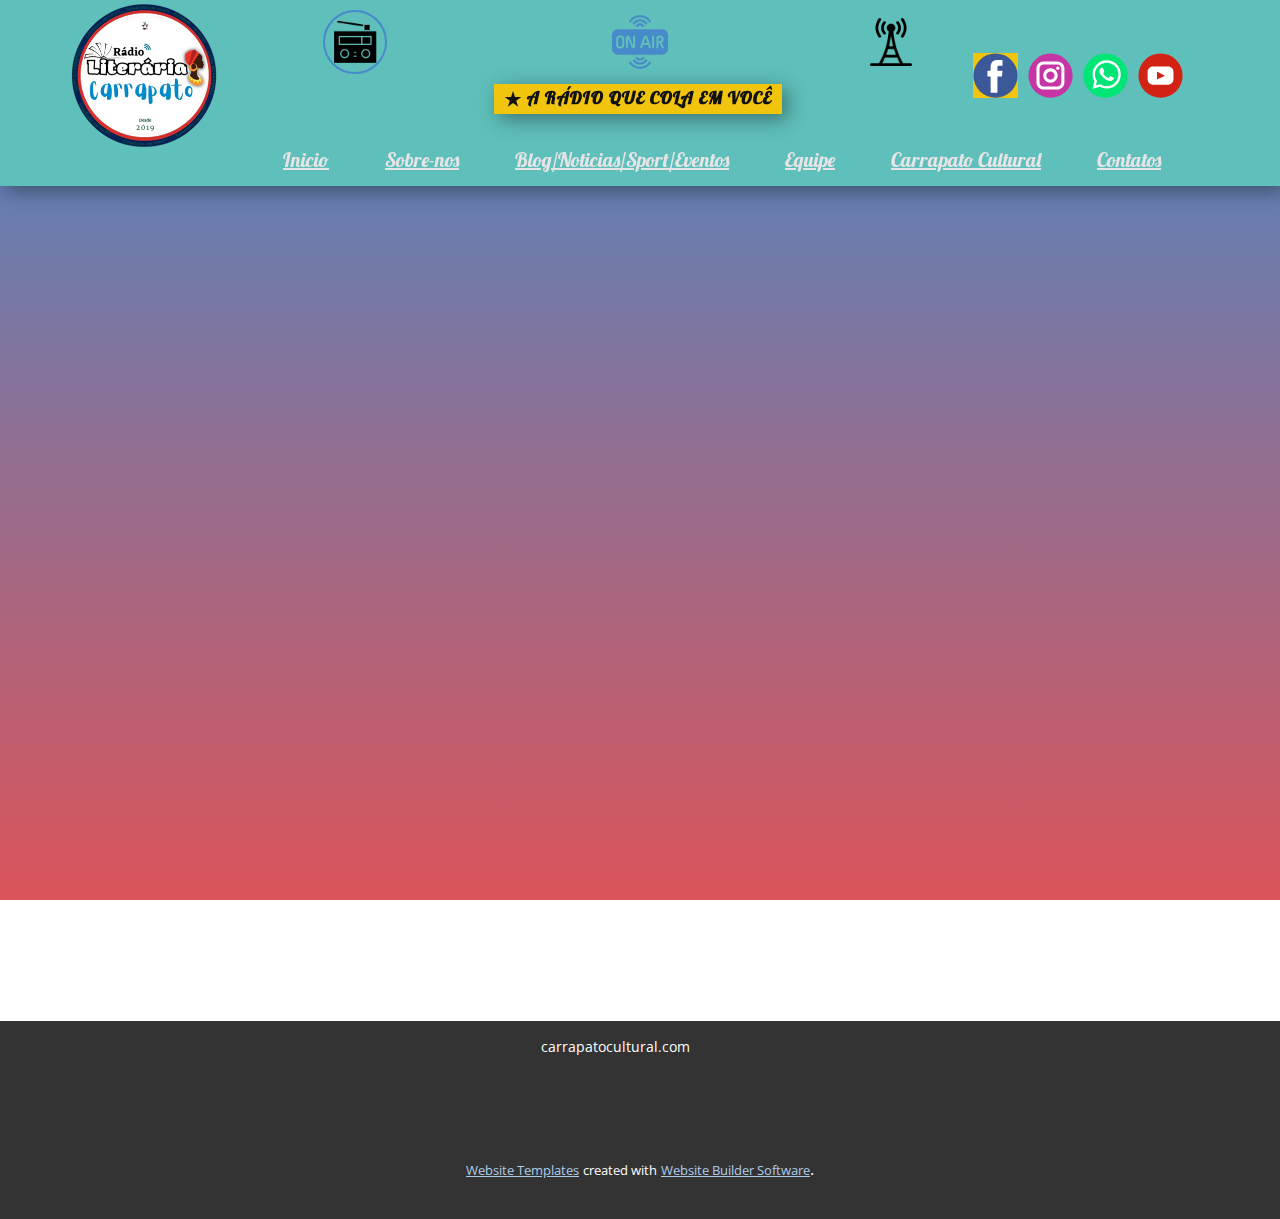
<file: blog/post-4.html>
<!DOCTYPE html>
<html style="font-size: 16px;" lang="pt"><head>
    <meta name="viewport" content="width=device-width, initial-scale=1.0">
    <meta charset="utf-8">
    <meta name="keywords" content="Título da Postagem 1">
    <meta name="description" content="">
    <title>Título da Postagem 5</title>
    <link rel="stylesheet" href="/nicepage.css" media="screen">
<link rel="stylesheet" href="/Post-Template.css" media="screen">
    <script class="u-script" type="text/javascript" src="/jquery.js" defer=""></script>
    <script class="u-script" type="text/javascript" src="/nicepage.js" defer=""></script>
    <meta name="generator" content="Nicepage 6.3.1, nicepage.com">
    <link rel="icon" href="/images/favicon.gif">
    <link id="u-theme-google-font" rel="stylesheet" href="https://fonts.googleapis.com/css?family=Roboto:100,100i,300,300i,400,400i,500,500i,700,700i,900,900i|Open+Sans:300,300i,400,400i,500,500i,600,600i,700,700i,800,800i">
    <link id="u-page-google-font" rel="stylesheet" href="https://fonts.googleapis.com/css?family=Lobster:400">
    
    
    
    <script type="application/ld+json">{
		"@context": "http://schema.org",
		"@type": "Organization",
		"name": "Site1",
		"sameAs": [
				"https://www.facebook.com/radioliteraria/",
				"https://www.instagram.com/radioliterariacarrapato/",
				"https://api.whatsapp.com/send/?phone=8821562939&text&type=phone_number&app_absent=0",
				"https://www.youtube.com/channel/UCtUMGaW4vmiOTzK1g5EOgIg"
		]
}</script>
    <meta name="theme-color" content="#478ac9">
  <meta data-intl-tel-input-cdn-path="intlTelInput/"></head>
  <body data-path-to-root="/" data-include-products="false" class="u-body u-xl-mode" data-lang="pt"><header class="u-align-center-xs u-box-shadow u-custom-color-5 u-header u-hidden-sm u-sticky u-sticky-9151 u-header" id="sec-0aab" data-animation-name="" data-animation-duration="0" data-animation-delay="0" data-animation-direction=""><div class="u-clearfix u-sheet u-sheet-1">
        <img class="u-image u-image-contain u-image-default u-preserve-proportions u-image-1" src="/images/logoradio.png" alt="" data-image-width="300" data-image-height="300">
        <nav class="u-menu u-menu-one-level u-offcanvas u-menu-1">
          <div class="menu-collapse u-custom-font u-font-lobster" style="font-size: 1.25rem; font-weight: 400;">
            <a class="u-button-style u-custom-border-radius u-custom-color u-custom-effect-duration u-custom-left-right-menu-spacing u-custom-text-active-color u-custom-text-color u-custom-text-decoration u-custom-text-hover-color u-nav-link" href="#" style="padding: 9px 4px; font-size: calc(1em + 18px);">
              <svg class="u-svg-link" viewBox="0 0 24 24"><use xmlns:xlink="http://www.w3.org/1999/xlink" xlink:href="#svg-472a"></use></svg>
              <svg class="u-svg-content" version="1.1" id="svg-472a" viewBox="0 0 16 16" x="0px" y="0px" xmlns:xlink="http://www.w3.org/1999/xlink" xmlns="http://www.w3.org/2000/svg"><g><rect y="1" width="16" height="2"></rect><rect y="7" width="16" height="2"></rect><rect y="13" width="16" height="2"></rect>
</g></svg>
            </a>
          </div>
          <div class="u-custom-menu u-nav-container">
            <ul class="u-custom-font u-font-lobster u-nav u-spacing-0 u-unstyled u-nav-1"><li class="u-nav-item"><a class="u-border-hover-palette-3-light-1 u-button-style u-nav-link u-text-active-white u-text-grey-10 u-text-hover-palette-3-base" href="/96/Página-Inicial-radio.html#sec-55a2" style="padding: 16px 28px; text-decoration: underline !important;">Inicio</a>
</li><li class="u-nav-item"><a class="u-border-hover-palette-3-light-1 u-button-style u-nav-link u-text-active-white u-text-grey-10 u-text-hover-palette-3-base" href="/96/sobre-nos-1.html#carousel_80da" style="padding: 16px 28px; text-decoration: underline !important;">Sobre-nos</a>
</li><li class="u-nav-item"><a class="u-border-hover-palette-3-light-1 u-button-style u-nav-link u-text-active-white u-text-grey-10 u-text-hover-palette-3-base" href="https://carrapatocultural.com/radioliteraria/noticias/" style="padding: 16px 28px; text-decoration: underline !important;">Blog/Noticias/Sport/Eventos</a>
</li><li class="u-nav-item"><a class="u-border-hover-palette-3-light-1 u-button-style u-nav-link u-text-active-white u-text-grey-10 u-text-hover-palette-3-base" href="/96/Equipe-3.html#sec-4476" style="padding: 16px 28px; text-decoration: underline !important;">Equipe</a>
</li><li class="u-nav-item"><a class="u-border-hover-palette-3-light-1 u-button-style u-nav-link u-text-active-white u-text-grey-10 u-text-hover-palette-3-base" href="https://carrapatocultural.com" style="padding: 16px 28px; text-decoration: underline !important;">Carrapato Cultural</a>
</li><li class="u-nav-item"><a class="u-border-hover-palette-3-light-1 u-button-style u-nav-link u-text-active-white u-text-grey-10 u-text-hover-palette-3-base" href="/96/Contatos-4.html#sec-35fc" style="padding: 16px 23px 16px 28px; text-decoration: underline !important;">Contatos</a>
</li></ul>
          </div>
          <div class="u-custom-menu u-nav-container-collapse">
            <div class="u-black u-container-style u-inner-container-layout u-opacity u-opacity-95 u-sidenav">
              <div class="u-inner-container-layout u-sidenav-overflow">
                <div class="u-menu-close"></div>
                <ul class="u-align-center u-nav u-popupmenu-items u-unstyled u-nav-2"><li class="u-nav-item"><a class="u-button-style u-nav-link" href="/96/Página-Inicial-radio.html#sec-55a2">Inicio</a>
</li><li class="u-nav-item"><a class="u-button-style u-nav-link" href="/96/sobre-nos-1.html#carousel_80da">Sobre-nos</a>
</li><li class="u-nav-item"><a class="u-button-style u-nav-link" href="https://carrapatocultural.com/radioliteraria/noticias/">Blog/Noticias/Sport/Eventos</a>
</li><li class="u-nav-item"><a class="u-button-style u-nav-link" href="/96/Equipe-3.html#sec-4476">Equipe</a>
</li><li class="u-nav-item"><a class="u-button-style u-nav-link" href="https://carrapatocultural.com">Carrapato Cultural</a>
</li><li class="u-nav-item"><a class="u-button-style u-nav-link" href="/96/Contatos-4.html#sec-35fc">Contatos</a>
</li></ul>
              </div>
            </div>
            <div class="u-black u-menu-overlay u-opacity u-opacity-70"></div>
          </div>
        </nav><span class="u-border-2 u-border-palette-1-base u-file-icon u-icon u-icon-circle u-icon-1"><img src="/images/9789922.png" alt=""></span><span class="u-file-icon u-icon u-text-palette-1-base u-icon-2"><img src="/images/11304202-12b5ca7e.png" alt=""></span>
        <div class="u-align-right u-social-icons u-spacing-10 u-social-icons-1">
          <a class="u-palette-3-base u-social-url" title="facebook" target="_blank" href="https://www.facebook.com/radioliteraria/"><span class="u-icon u-social-facebook u-social-icon u-icon-3"><svg class="u-svg-link" preserveAspectRatio="xMidYMin slice" viewBox="0 0 112 112" style=""><use xmlns:xlink="http://www.w3.org/1999/xlink" xlink:href="#svg-6634"></use></svg><svg class="u-svg-content" viewBox="0 0 112 112" x="0" y="0" id="svg-6634"><circle fill="currentColor" cx="56.1" cy="56.1" r="55"></circle><path fill="#FFFFFF" d="M73.5,31.6h-9.1c-1.4,0-3.6,0.8-3.6,3.9v8.5h12.6L72,58.3H60.8v40.8H43.9V58.3h-8V43.9h8v-9.2
      c0-6.7,3.1-17,17-17h12.5v13.9H73.5z"></path></svg></span>
          </a>
          <a class="u-social-url" title="instagram" target="_blank" href="https://www.instagram.com/radioliterariacarrapato/"><span class="u-icon u-social-icon u-social-instagram u-icon-4"><svg class="u-svg-link" preserveAspectRatio="xMidYMin slice" viewBox="0 0 112 112" style=""><use xmlns:xlink="http://www.w3.org/1999/xlink" xlink:href="#svg-f0ad"></use></svg><svg class="u-svg-content" viewBox="0 0 112 112" x="0" y="0" id="svg-f0ad"><circle fill="currentColor" cx="56.1" cy="56.1" r="55"></circle><path fill="#FFFFFF" d="M55.9,38.2c-9.9,0-17.9,8-17.9,17.9C38,66,46,74,55.9,74c9.9,0,17.9-8,17.9-17.9C73.8,46.2,65.8,38.2,55.9,38.2
      z M55.9,66.4c-5.7,0-10.3-4.6-10.3-10.3c-0.1-5.7,4.6-10.3,10.3-10.3c5.7,0,10.3,4.6,10.3,10.3C66.2,61.8,61.6,66.4,55.9,66.4z"></path><path fill="#FFFFFF" d="M74.3,33.5c-2.3,0-4.2,1.9-4.2,4.2s1.9,4.2,4.2,4.2s4.2-1.9,4.2-4.2S76.6,33.5,74.3,33.5z"></path><path fill="#FFFFFF" d="M73.1,21.3H38.6c-9.7,0-17.5,7.9-17.5,17.5v34.5c0,9.7,7.9,17.6,17.5,17.6h34.5c9.7,0,17.5-7.9,17.5-17.5V38.8
      C90.6,29.1,82.7,21.3,73.1,21.3z M83,73.3c0,5.5-4.5,9.9-9.9,9.9H38.6c-5.5,0-9.9-4.5-9.9-9.9V38.8c0-5.5,4.5-9.9,9.9-9.9h34.5
      c5.5,0,9.9,4.5,9.9,9.9V73.3z"></path></svg></span>
          </a>
          <a class="u-social-url" data-type="Whatsapp" title="Whatsapp" href="https://api.whatsapp.com/send/?phone=8821562939&amp;text&amp;type=phone_number&amp;app_absent=0"><span class="u-icon u-social-icon u-social-whatsapp u-icon-5"><svg class="u-svg-link" preserveAspectRatio="xMidYMin slice" viewBox="0 0 112 112" style=""><use xmlns:xlink="http://www.w3.org/1999/xlink" xlink:href="#svg-da49"></use></svg><svg class="u-svg-content" viewBox="0 0 112 112" x="0" y="0" id="svg-da49"><circle fill="currentColor" cx="56.1" cy="56.1" r="55"></circle><path fill="#FFFFFF" d="M83.8,28.3C77.2,21.7,68.4,18,59,18c-19.3,0-35.1,15.7-35.1,35.1c0,6.2,1.6,12.2,4.7,17.5l-5,18.2L42.2,84
	c5.1,2.8,10.9,4.3,16.8,4.3h0l0,0c19.3,0,35.1-15.7,35.1-35.1C94.1,43.8,90.5,35,83.8,28.3 M59,82.3L59,82.3
	c-5.2,0-10.4-1.4-14.9-4.1l-1.1-0.6l-11,2.9L35,69.8l-0.7-1.1c-2.9-4.6-4.5-10-4.5-15.5C29.8,37,42.9,24,59,24
	c7.8,0,15.1,3,20.6,8.6c5.5,5.5,8.5,12.8,8.5,20.6C88.2,69.2,75.1,82.3,59,82.3 M75,60.5c-0.9-0.4-5.2-2.6-6-2.9
	c-0.8-0.3-1.4-0.4-2,0.4s-2.3,2.9-2.8,3.4c-0.5,0.6-1,0.7-1.9,0.2c-0.9-0.4-3.7-1.4-7.1-4.4c-2.6-2.3-4.4-5.2-4.9-6.1
	c-0.5-0.9-0.1-1.4,0.4-1.8c0.4-0.4,0.9-1,1.3-1.5c0.4-0.5,0.6-0.9,0.9-1.5c0.3-0.6,0.1-1.1-0.1-1.5c-0.2-0.4-2-4.8-2.7-6.5
	c-0.7-1.7-1.4-1.5-2-1.5c-0.5,0-1.1,0-1.7,0c-0.6,0-1.5,0.2-2.3,1.1c-0.8,0.9-3.1,3-3.1,7.3c0,4.3,3.1,8.5,3.6,9.1
	c0.4,0.6,6.2,9.4,15,13.2c2.1,0.9,3.7,1.4,5,1.8c2.1,0.7,4,0.6,5.5,0.3c1.7-0.3,5.2-2.1,5.9-4.2c0.7-2,0.7-3.8,0.5-4.2
	C76.5,61.1,75.9,60.9,75,60.5"></path></svg></span>
          </a>
          <a class="u-social-url" target="_blank" data-type="YouTube" title="YouTube" href="https://www.youtube.com/channel/UCtUMGaW4vmiOTzK1g5EOgIg"><span class="u-icon u-social-icon u-social-youtube u-icon-6"><svg class="u-svg-link" preserveAspectRatio="xMidYMin slice" viewBox="0 0 112 112" style=""><use xmlns:xlink="http://www.w3.org/1999/xlink" xlink:href="#svg-a162"></use></svg><svg class="u-svg-content" viewBox="0 0 112 112" x="0" y="0" id="svg-a162"><circle fill="currentColor" cx="56.1" cy="56.1" r="55"></circle><path fill="#FFFFFF" d="M74.9,33.3H37.3c-7.4,0-13.4,6-13.4,13.4v18.8c0,7.4,6,13.4,13.4,13.4h37.6c7.4,0,13.4-6,13.4-13.4V46.7 C88.3,39.3,82.3,33.3,74.9,33.3L74.9,33.3z M65.9,57l-17.6,8.4c-0.5,0.2-1-0.1-1-0.6V47.5c0-0.5,0.6-0.9,1-0.6l17.6,8.9 C66.4,56,66.4,56.8,65.9,57L65.9,57z"></path></svg></span>
          </a>
        </div><span class="u-file-icon u-icon u-icon-7"><img src="/images/2356837.png" alt=""></span>
        <p class="u-align-left u-text u-text-1">
          <a class="u-border-none u-btn u-button-style u-custom-font u-font-lobster u-hover-palette-2-base u-palette-3-base u-btn-1" href="https://carrapatocultural.com" target="_blank"><span class="u-icon"><svg class="u-svg-content" viewBox="0 0 512 512" x="0px" y="0px" style="width: 1em; height: 1em;"><path d="m19.98,200.65909l180.67121,0l55.82879,-171.63684l55.82883,171.63684l180.67118,0l-146.16581,106.07619l55.83168,171.63684l-146.16587,-106.07908l-146.16584,106.07908l55.8317,-171.63684l-146.16586,-106.07619z"></path></svg></span>&nbsp;A rádio que cola em você
          </a>
        </p>
      </div><style class="u-sticky-style" data-style-id="9151">.u-sticky-fixed.u-sticky-9151:before, .u-body.u-sticky-fixed .u-sticky-9151:before {
borders: top right bottom left !important; border-color: #478ac9 !important; border-width: 2px !important
}</style></header>
    <section class="u-align-center u-clearfix u-section-1" id="sec-7905">
      <div class="u-clearfix u-sheet u-valign-middle-md u-valign-middle-sm u-valign-middle-xs u-sheet-1"></div>
    </section>
    
    
    
    <footer class="u-align-center u-clearfix u-footer u-grey-80 u-footer" id="sec-7b23"><div class="u-clearfix u-sheet u-sheet-1">
        <p class="u-small-text u-text u-text-variant u-text-1">carrapatocultural.com</p>
      </div></footer>
    <section class="u-backlink u-clearfix u-grey-80">
      <a class="u-link" href="https://nicepage.com/website-templates" target="_blank">
        <span>Website Templates</span>
      </a>
      <p class="u-text">
        <span>created with</span>
      </p>
      <a class="u-link" href="" target="_blank">
        <span>Website Builder Software</span>
      </a>. 
    </section>
  
</body></html>
</file>
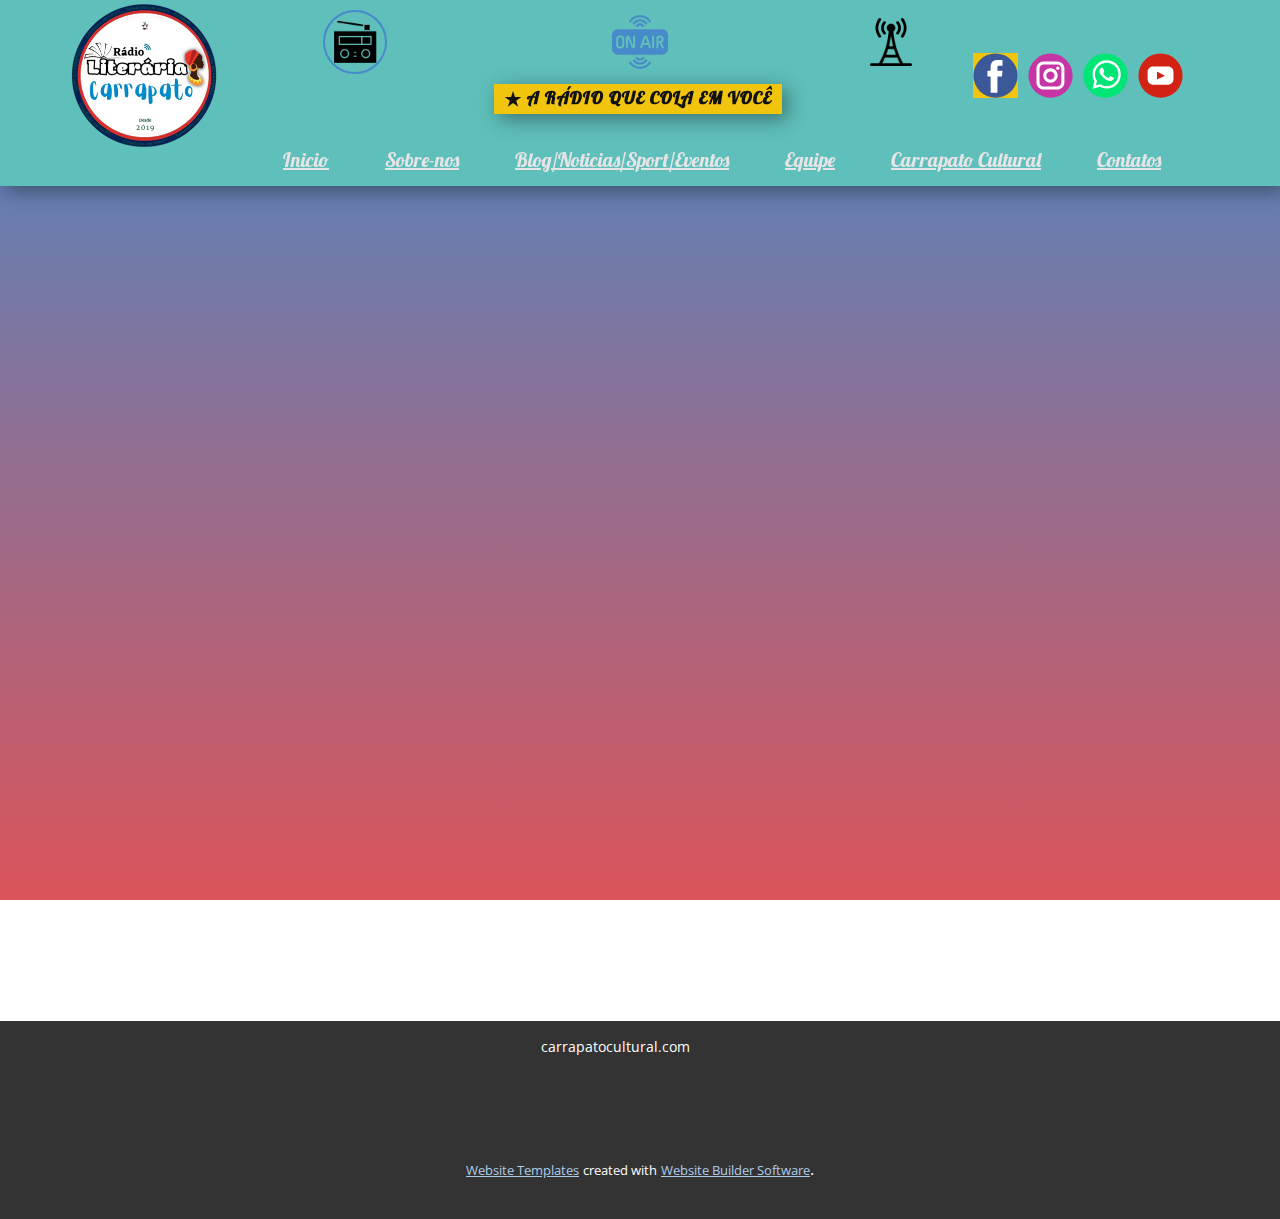
<file: blog/post-5.html>
<!DOCTYPE html>
<html style="font-size: 16px;" lang="pt"><head>
    <meta name="viewport" content="width=device-width, initial-scale=1.0">
    <meta charset="utf-8">
    <meta name="keywords" content="Título da Postagem 1">
    <meta name="description" content="">
    <title>Título da Postagem 6</title>
    <link rel="stylesheet" href="/nicepage.css" media="screen">
<link rel="stylesheet" href="/Post-Template.css" media="screen">
    <script class="u-script" type="text/javascript" src="/jquery.js" defer=""></script>
    <script class="u-script" type="text/javascript" src="/nicepage.js" defer=""></script>
    <meta name="generator" content="Nicepage 6.3.1, nicepage.com">
    <link rel="icon" href="/images/favicon.gif">
    <link id="u-theme-google-font" rel="stylesheet" href="https://fonts.googleapis.com/css?family=Roboto:100,100i,300,300i,400,400i,500,500i,700,700i,900,900i|Open+Sans:300,300i,400,400i,500,500i,600,600i,700,700i,800,800i">
    <link id="u-page-google-font" rel="stylesheet" href="https://fonts.googleapis.com/css?family=Lobster:400">
    
    
    
    <script type="application/ld+json">{
		"@context": "http://schema.org",
		"@type": "Organization",
		"name": "Site1",
		"sameAs": [
				"https://www.facebook.com/radioliteraria/",
				"https://www.instagram.com/radioliterariacarrapato/",
				"https://api.whatsapp.com/send/?phone=8821562939&text&type=phone_number&app_absent=0",
				"https://www.youtube.com/channel/UCtUMGaW4vmiOTzK1g5EOgIg"
		]
}</script>
    <meta name="theme-color" content="#478ac9">
  <meta data-intl-tel-input-cdn-path="intlTelInput/"></head>
  <body data-path-to-root="/" data-include-products="false" class="u-body u-xl-mode" data-lang="pt"><header class="u-align-center-xs u-box-shadow u-custom-color-5 u-header u-hidden-sm u-sticky u-sticky-9151 u-header" id="sec-0aab" data-animation-name="" data-animation-duration="0" data-animation-delay="0" data-animation-direction=""><div class="u-clearfix u-sheet u-sheet-1">
        <img class="u-image u-image-contain u-image-default u-preserve-proportions u-image-1" src="/images/logoradio.png" alt="" data-image-width="300" data-image-height="300">
        <nav class="u-menu u-menu-one-level u-offcanvas u-menu-1">
          <div class="menu-collapse u-custom-font u-font-lobster" style="font-size: 1.25rem; font-weight: 400;">
            <a class="u-button-style u-custom-border-radius u-custom-color u-custom-effect-duration u-custom-left-right-menu-spacing u-custom-text-active-color u-custom-text-color u-custom-text-decoration u-custom-text-hover-color u-nav-link" href="#" style="padding: 9px 4px; font-size: calc(1em + 18px);">
              <svg class="u-svg-link" viewBox="0 0 24 24"><use xmlns:xlink="http://www.w3.org/1999/xlink" xlink:href="#svg-472a"></use></svg>
              <svg class="u-svg-content" version="1.1" id="svg-472a" viewBox="0 0 16 16" x="0px" y="0px" xmlns:xlink="http://www.w3.org/1999/xlink" xmlns="http://www.w3.org/2000/svg"><g><rect y="1" width="16" height="2"></rect><rect y="7" width="16" height="2"></rect><rect y="13" width="16" height="2"></rect>
</g></svg>
            </a>
          </div>
          <div class="u-custom-menu u-nav-container">
            <ul class="u-custom-font u-font-lobster u-nav u-spacing-0 u-unstyled u-nav-1"><li class="u-nav-item"><a class="u-border-hover-palette-3-light-1 u-button-style u-nav-link u-text-active-white u-text-grey-10 u-text-hover-palette-3-base" href="/96/Página-Inicial-radio.html#sec-55a2" style="padding: 16px 28px; text-decoration: underline !important;">Inicio</a>
</li><li class="u-nav-item"><a class="u-border-hover-palette-3-light-1 u-button-style u-nav-link u-text-active-white u-text-grey-10 u-text-hover-palette-3-base" href="/96/sobre-nos-1.html#carousel_80da" style="padding: 16px 28px; text-decoration: underline !important;">Sobre-nos</a>
</li><li class="u-nav-item"><a class="u-border-hover-palette-3-light-1 u-button-style u-nav-link u-text-active-white u-text-grey-10 u-text-hover-palette-3-base" href="https://carrapatocultural.com/radioliteraria/noticias/" style="padding: 16px 28px; text-decoration: underline !important;">Blog/Noticias/Sport/Eventos</a>
</li><li class="u-nav-item"><a class="u-border-hover-palette-3-light-1 u-button-style u-nav-link u-text-active-white u-text-grey-10 u-text-hover-palette-3-base" href="/96/Equipe-3.html#sec-4476" style="padding: 16px 28px; text-decoration: underline !important;">Equipe</a>
</li><li class="u-nav-item"><a class="u-border-hover-palette-3-light-1 u-button-style u-nav-link u-text-active-white u-text-grey-10 u-text-hover-palette-3-base" href="https://carrapatocultural.com" style="padding: 16px 28px; text-decoration: underline !important;">Carrapato Cultural</a>
</li><li class="u-nav-item"><a class="u-border-hover-palette-3-light-1 u-button-style u-nav-link u-text-active-white u-text-grey-10 u-text-hover-palette-3-base" href="/96/Contatos-4.html#sec-35fc" style="padding: 16px 23px 16px 28px; text-decoration: underline !important;">Contatos</a>
</li></ul>
          </div>
          <div class="u-custom-menu u-nav-container-collapse">
            <div class="u-black u-container-style u-inner-container-layout u-opacity u-opacity-95 u-sidenav">
              <div class="u-inner-container-layout u-sidenav-overflow">
                <div class="u-menu-close"></div>
                <ul class="u-align-center u-nav u-popupmenu-items u-unstyled u-nav-2"><li class="u-nav-item"><a class="u-button-style u-nav-link" href="/96/Página-Inicial-radio.html#sec-55a2">Inicio</a>
</li><li class="u-nav-item"><a class="u-button-style u-nav-link" href="/96/sobre-nos-1.html#carousel_80da">Sobre-nos</a>
</li><li class="u-nav-item"><a class="u-button-style u-nav-link" href="https://carrapatocultural.com/radioliteraria/noticias/">Blog/Noticias/Sport/Eventos</a>
</li><li class="u-nav-item"><a class="u-button-style u-nav-link" href="/96/Equipe-3.html#sec-4476">Equipe</a>
</li><li class="u-nav-item"><a class="u-button-style u-nav-link" href="https://carrapatocultural.com">Carrapato Cultural</a>
</li><li class="u-nav-item"><a class="u-button-style u-nav-link" href="/96/Contatos-4.html#sec-35fc">Contatos</a>
</li></ul>
              </div>
            </div>
            <div class="u-black u-menu-overlay u-opacity u-opacity-70"></div>
          </div>
        </nav><span class="u-border-2 u-border-palette-1-base u-file-icon u-icon u-icon-circle u-icon-1"><img src="/images/9789922.png" alt=""></span><span class="u-file-icon u-icon u-text-palette-1-base u-icon-2"><img src="/images/11304202-12b5ca7e.png" alt=""></span>
        <div class="u-align-right u-social-icons u-spacing-10 u-social-icons-1">
          <a class="u-palette-3-base u-social-url" title="facebook" target="_blank" href="https://www.facebook.com/radioliteraria/"><span class="u-icon u-social-facebook u-social-icon u-icon-3"><svg class="u-svg-link" preserveAspectRatio="xMidYMin slice" viewBox="0 0 112 112" style=""><use xmlns:xlink="http://www.w3.org/1999/xlink" xlink:href="#svg-6634"></use></svg><svg class="u-svg-content" viewBox="0 0 112 112" x="0" y="0" id="svg-6634"><circle fill="currentColor" cx="56.1" cy="56.1" r="55"></circle><path fill="#FFFFFF" d="M73.5,31.6h-9.1c-1.4,0-3.6,0.8-3.6,3.9v8.5h12.6L72,58.3H60.8v40.8H43.9V58.3h-8V43.9h8v-9.2
      c0-6.7,3.1-17,17-17h12.5v13.9H73.5z"></path></svg></span>
          </a>
          <a class="u-social-url" title="instagram" target="_blank" href="https://www.instagram.com/radioliterariacarrapato/"><span class="u-icon u-social-icon u-social-instagram u-icon-4"><svg class="u-svg-link" preserveAspectRatio="xMidYMin slice" viewBox="0 0 112 112" style=""><use xmlns:xlink="http://www.w3.org/1999/xlink" xlink:href="#svg-f0ad"></use></svg><svg class="u-svg-content" viewBox="0 0 112 112" x="0" y="0" id="svg-f0ad"><circle fill="currentColor" cx="56.1" cy="56.1" r="55"></circle><path fill="#FFFFFF" d="M55.9,38.2c-9.9,0-17.9,8-17.9,17.9C38,66,46,74,55.9,74c9.9,0,17.9-8,17.9-17.9C73.8,46.2,65.8,38.2,55.9,38.2
      z M55.9,66.4c-5.7,0-10.3-4.6-10.3-10.3c-0.1-5.7,4.6-10.3,10.3-10.3c5.7,0,10.3,4.6,10.3,10.3C66.2,61.8,61.6,66.4,55.9,66.4z"></path><path fill="#FFFFFF" d="M74.3,33.5c-2.3,0-4.2,1.9-4.2,4.2s1.9,4.2,4.2,4.2s4.2-1.9,4.2-4.2S76.6,33.5,74.3,33.5z"></path><path fill="#FFFFFF" d="M73.1,21.3H38.6c-9.7,0-17.5,7.9-17.5,17.5v34.5c0,9.7,7.9,17.6,17.5,17.6h34.5c9.7,0,17.5-7.9,17.5-17.5V38.8
      C90.6,29.1,82.7,21.3,73.1,21.3z M83,73.3c0,5.5-4.5,9.9-9.9,9.9H38.6c-5.5,0-9.9-4.5-9.9-9.9V38.8c0-5.5,4.5-9.9,9.9-9.9h34.5
      c5.5,0,9.9,4.5,9.9,9.9V73.3z"></path></svg></span>
          </a>
          <a class="u-social-url" data-type="Whatsapp" title="Whatsapp" href="https://api.whatsapp.com/send/?phone=8821562939&amp;text&amp;type=phone_number&amp;app_absent=0"><span class="u-icon u-social-icon u-social-whatsapp u-icon-5"><svg class="u-svg-link" preserveAspectRatio="xMidYMin slice" viewBox="0 0 112 112" style=""><use xmlns:xlink="http://www.w3.org/1999/xlink" xlink:href="#svg-da49"></use></svg><svg class="u-svg-content" viewBox="0 0 112 112" x="0" y="0" id="svg-da49"><circle fill="currentColor" cx="56.1" cy="56.1" r="55"></circle><path fill="#FFFFFF" d="M83.8,28.3C77.2,21.7,68.4,18,59,18c-19.3,0-35.1,15.7-35.1,35.1c0,6.2,1.6,12.2,4.7,17.5l-5,18.2L42.2,84
	c5.1,2.8,10.9,4.3,16.8,4.3h0l0,0c19.3,0,35.1-15.7,35.1-35.1C94.1,43.8,90.5,35,83.8,28.3 M59,82.3L59,82.3
	c-5.2,0-10.4-1.4-14.9-4.1l-1.1-0.6l-11,2.9L35,69.8l-0.7-1.1c-2.9-4.6-4.5-10-4.5-15.5C29.8,37,42.9,24,59,24
	c7.8,0,15.1,3,20.6,8.6c5.5,5.5,8.5,12.8,8.5,20.6C88.2,69.2,75.1,82.3,59,82.3 M75,60.5c-0.9-0.4-5.2-2.6-6-2.9
	c-0.8-0.3-1.4-0.4-2,0.4s-2.3,2.9-2.8,3.4c-0.5,0.6-1,0.7-1.9,0.2c-0.9-0.4-3.7-1.4-7.1-4.4c-2.6-2.3-4.4-5.2-4.9-6.1
	c-0.5-0.9-0.1-1.4,0.4-1.8c0.4-0.4,0.9-1,1.3-1.5c0.4-0.5,0.6-0.9,0.9-1.5c0.3-0.6,0.1-1.1-0.1-1.5c-0.2-0.4-2-4.8-2.7-6.5
	c-0.7-1.7-1.4-1.5-2-1.5c-0.5,0-1.1,0-1.7,0c-0.6,0-1.5,0.2-2.3,1.1c-0.8,0.9-3.1,3-3.1,7.3c0,4.3,3.1,8.5,3.6,9.1
	c0.4,0.6,6.2,9.4,15,13.2c2.1,0.9,3.7,1.4,5,1.8c2.1,0.7,4,0.6,5.5,0.3c1.7-0.3,5.2-2.1,5.9-4.2c0.7-2,0.7-3.8,0.5-4.2
	C76.5,61.1,75.9,60.9,75,60.5"></path></svg></span>
          </a>
          <a class="u-social-url" target="_blank" data-type="YouTube" title="YouTube" href="https://www.youtube.com/channel/UCtUMGaW4vmiOTzK1g5EOgIg"><span class="u-icon u-social-icon u-social-youtube u-icon-6"><svg class="u-svg-link" preserveAspectRatio="xMidYMin slice" viewBox="0 0 112 112" style=""><use xmlns:xlink="http://www.w3.org/1999/xlink" xlink:href="#svg-a162"></use></svg><svg class="u-svg-content" viewBox="0 0 112 112" x="0" y="0" id="svg-a162"><circle fill="currentColor" cx="56.1" cy="56.1" r="55"></circle><path fill="#FFFFFF" d="M74.9,33.3H37.3c-7.4,0-13.4,6-13.4,13.4v18.8c0,7.4,6,13.4,13.4,13.4h37.6c7.4,0,13.4-6,13.4-13.4V46.7 C88.3,39.3,82.3,33.3,74.9,33.3L74.9,33.3z M65.9,57l-17.6,8.4c-0.5,0.2-1-0.1-1-0.6V47.5c0-0.5,0.6-0.9,1-0.6l17.6,8.9 C66.4,56,66.4,56.8,65.9,57L65.9,57z"></path></svg></span>
          </a>
        </div><span class="u-file-icon u-icon u-icon-7"><img src="/images/2356837.png" alt=""></span>
        <p class="u-align-left u-text u-text-1">
          <a class="u-border-none u-btn u-button-style u-custom-font u-font-lobster u-hover-palette-2-base u-palette-3-base u-btn-1" href="https://carrapatocultural.com" target="_blank"><span class="u-icon"><svg class="u-svg-content" viewBox="0 0 512 512" x="0px" y="0px" style="width: 1em; height: 1em;"><path d="m19.98,200.65909l180.67121,0l55.82879,-171.63684l55.82883,171.63684l180.67118,0l-146.16581,106.07619l55.83168,171.63684l-146.16587,-106.07908l-146.16584,106.07908l55.8317,-171.63684l-146.16586,-106.07619z"></path></svg></span>&nbsp;A rádio que cola em você
          </a>
        </p>
      </div><style class="u-sticky-style" data-style-id="9151">.u-sticky-fixed.u-sticky-9151:before, .u-body.u-sticky-fixed .u-sticky-9151:before {
borders: top right bottom left !important; border-color: #478ac9 !important; border-width: 2px !important
}</style></header>
    <section class="u-align-center u-clearfix u-section-1" id="sec-7905">
      <div class="u-clearfix u-sheet u-valign-middle-md u-valign-middle-sm u-valign-middle-xs u-sheet-1"></div>
    </section>
    
    
    
    <footer class="u-align-center u-clearfix u-footer u-grey-80 u-footer" id="sec-7b23"><div class="u-clearfix u-sheet u-sheet-1">
        <p class="u-small-text u-text u-text-variant u-text-1">carrapatocultural.com</p>
      </div></footer>
    <section class="u-backlink u-clearfix u-grey-80">
      <a class="u-link" href="https://nicepage.com/website-templates" target="_blank">
        <span>Website Templates</span>
      </a>
      <p class="u-text">
        <span>created with</span>
      </p>
      <a class="u-link" href="" target="_blank">
        <span>Website Builder Software</span>
      </a>. 
    </section>
  
</body></html>
</file>
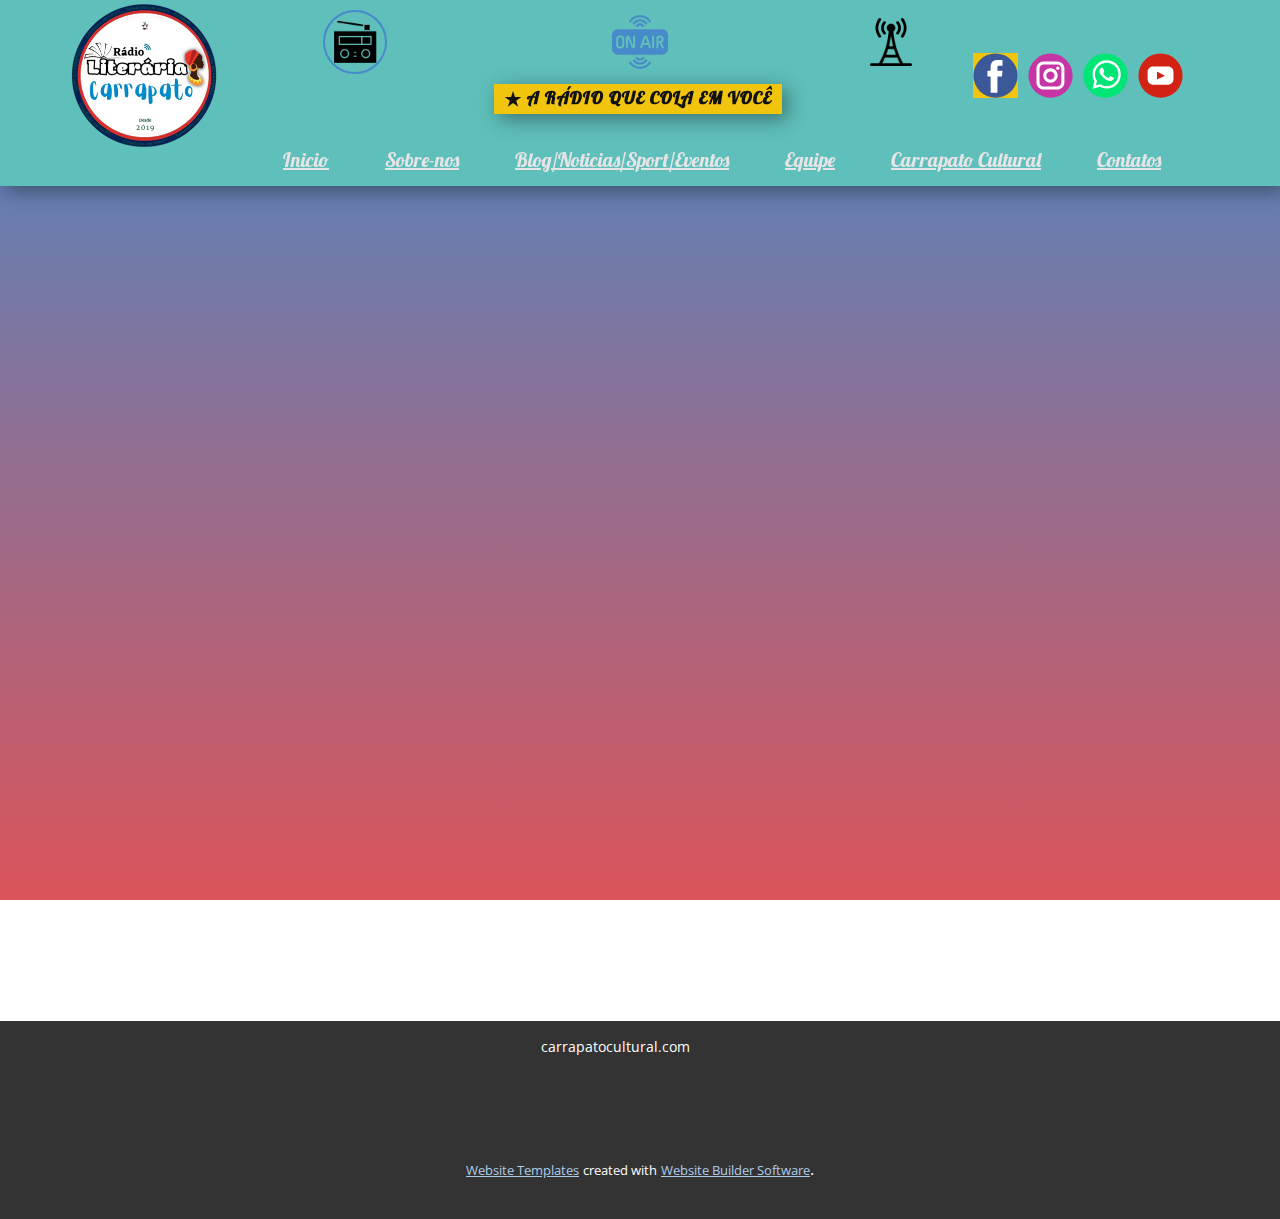
<file: blog/post.html>
<!DOCTYPE html>
<html style="font-size: 16px;" lang="pt"><head>
    <meta name="viewport" content="width=device-width, initial-scale=1.0">
    <meta charset="utf-8">
    <meta name="keywords" content="Título da Postagem 1">
    <meta name="description" content="">
    <title>Título da Postagem 1</title>
    <link rel="stylesheet" href="/nicepage.css" media="screen">
<link rel="stylesheet" href="/Post-Template.css" media="screen">
    <script class="u-script" type="text/javascript" src="/jquery.js" defer=""></script>
    <script class="u-script" type="text/javascript" src="/nicepage.js" defer=""></script>
    <meta name="generator" content="Nicepage 6.3.1, nicepage.com">
    <link rel="icon" href="/images/favicon.gif">
    <link id="u-theme-google-font" rel="stylesheet" href="https://fonts.googleapis.com/css?family=Roboto:100,100i,300,300i,400,400i,500,500i,700,700i,900,900i|Open+Sans:300,300i,400,400i,500,500i,600,600i,700,700i,800,800i">
    <link id="u-page-google-font" rel="stylesheet" href="https://fonts.googleapis.com/css?family=Lobster:400">
    
    
    
    <script type="application/ld+json">{
		"@context": "http://schema.org",
		"@type": "Organization",
		"name": "Site1",
		"sameAs": [
				"https://www.facebook.com/radioliteraria/",
				"https://www.instagram.com/radioliterariacarrapato/",
				"https://api.whatsapp.com/send/?phone=8821562939&text&type=phone_number&app_absent=0",
				"https://www.youtube.com/channel/UCtUMGaW4vmiOTzK1g5EOgIg"
		]
}</script>
    <meta name="theme-color" content="#478ac9">
  <meta data-intl-tel-input-cdn-path="intlTelInput/"></head>
  <body data-path-to-root="/" data-include-products="false" class="u-body u-xl-mode" data-lang="pt"><header class="u-align-center-xs u-box-shadow u-custom-color-5 u-header u-hidden-sm u-sticky u-sticky-9151 u-header" id="sec-0aab" data-animation-name="" data-animation-duration="0" data-animation-delay="0" data-animation-direction=""><div class="u-clearfix u-sheet u-sheet-1">
        <img class="u-image u-image-contain u-image-default u-preserve-proportions u-image-1" src="/images/logoradio.png" alt="" data-image-width="300" data-image-height="300">
        <nav class="u-menu u-menu-one-level u-offcanvas u-menu-1">
          <div class="menu-collapse u-custom-font u-font-lobster" style="font-size: 1.25rem; font-weight: 400;">
            <a class="u-button-style u-custom-border-radius u-custom-color u-custom-effect-duration u-custom-left-right-menu-spacing u-custom-text-active-color u-custom-text-color u-custom-text-decoration u-custom-text-hover-color u-nav-link" href="#" style="padding: 9px 4px; font-size: calc(1em + 18px);">
              <svg class="u-svg-link" viewBox="0 0 24 24"><use xmlns:xlink="http://www.w3.org/1999/xlink" xlink:href="#svg-472a"></use></svg>
              <svg class="u-svg-content" version="1.1" id="svg-472a" viewBox="0 0 16 16" x="0px" y="0px" xmlns:xlink="http://www.w3.org/1999/xlink" xmlns="http://www.w3.org/2000/svg"><g><rect y="1" width="16" height="2"></rect><rect y="7" width="16" height="2"></rect><rect y="13" width="16" height="2"></rect>
</g></svg>
            </a>
          </div>
          <div class="u-custom-menu u-nav-container">
            <ul class="u-custom-font u-font-lobster u-nav u-spacing-0 u-unstyled u-nav-1"><li class="u-nav-item"><a class="u-border-hover-palette-3-light-1 u-button-style u-nav-link u-text-active-white u-text-grey-10 u-text-hover-palette-3-base" href="/96/Página-Inicial-radio.html#sec-55a2" style="padding: 16px 28px; text-decoration: underline !important;">Inicio</a>
</li><li class="u-nav-item"><a class="u-border-hover-palette-3-light-1 u-button-style u-nav-link u-text-active-white u-text-grey-10 u-text-hover-palette-3-base" href="/96/sobre-nos-1.html#carousel_80da" style="padding: 16px 28px; text-decoration: underline !important;">Sobre-nos</a>
</li><li class="u-nav-item"><a class="u-border-hover-palette-3-light-1 u-button-style u-nav-link u-text-active-white u-text-grey-10 u-text-hover-palette-3-base" href="https://carrapatocultural.com/radioliteraria/noticias/" style="padding: 16px 28px; text-decoration: underline !important;">Blog/Noticias/Sport/Eventos</a>
</li><li class="u-nav-item"><a class="u-border-hover-palette-3-light-1 u-button-style u-nav-link u-text-active-white u-text-grey-10 u-text-hover-palette-3-base" href="/96/Equipe-3.html#sec-4476" style="padding: 16px 28px; text-decoration: underline !important;">Equipe</a>
</li><li class="u-nav-item"><a class="u-border-hover-palette-3-light-1 u-button-style u-nav-link u-text-active-white u-text-grey-10 u-text-hover-palette-3-base" href="https://carrapatocultural.com" style="padding: 16px 28px; text-decoration: underline !important;">Carrapato Cultural</a>
</li><li class="u-nav-item"><a class="u-border-hover-palette-3-light-1 u-button-style u-nav-link u-text-active-white u-text-grey-10 u-text-hover-palette-3-base" href="/96/Contatos-4.html#sec-35fc" style="padding: 16px 23px 16px 28px; text-decoration: underline !important;">Contatos</a>
</li></ul>
          </div>
          <div class="u-custom-menu u-nav-container-collapse">
            <div class="u-black u-container-style u-inner-container-layout u-opacity u-opacity-95 u-sidenav">
              <div class="u-inner-container-layout u-sidenav-overflow">
                <div class="u-menu-close"></div>
                <ul class="u-align-center u-nav u-popupmenu-items u-unstyled u-nav-2"><li class="u-nav-item"><a class="u-button-style u-nav-link" href="/96/Página-Inicial-radio.html#sec-55a2">Inicio</a>
</li><li class="u-nav-item"><a class="u-button-style u-nav-link" href="/96/sobre-nos-1.html#carousel_80da">Sobre-nos</a>
</li><li class="u-nav-item"><a class="u-button-style u-nav-link" href="https://carrapatocultural.com/radioliteraria/noticias/">Blog/Noticias/Sport/Eventos</a>
</li><li class="u-nav-item"><a class="u-button-style u-nav-link" href="/96/Equipe-3.html#sec-4476">Equipe</a>
</li><li class="u-nav-item"><a class="u-button-style u-nav-link" href="https://carrapatocultural.com">Carrapato Cultural</a>
</li><li class="u-nav-item"><a class="u-button-style u-nav-link" href="/96/Contatos-4.html#sec-35fc">Contatos</a>
</li></ul>
              </div>
            </div>
            <div class="u-black u-menu-overlay u-opacity u-opacity-70"></div>
          </div>
        </nav><span class="u-border-2 u-border-palette-1-base u-file-icon u-icon u-icon-circle u-icon-1"><img src="/images/9789922.png" alt=""></span><span class="u-file-icon u-icon u-text-palette-1-base u-icon-2"><img src="/images/11304202-12b5ca7e.png" alt=""></span>
        <div class="u-align-right u-social-icons u-spacing-10 u-social-icons-1">
          <a class="u-palette-3-base u-social-url" title="facebook" target="_blank" href="https://www.facebook.com/radioliteraria/"><span class="u-icon u-social-facebook u-social-icon u-icon-3"><svg class="u-svg-link" preserveAspectRatio="xMidYMin slice" viewBox="0 0 112 112" style=""><use xmlns:xlink="http://www.w3.org/1999/xlink" xlink:href="#svg-6634"></use></svg><svg class="u-svg-content" viewBox="0 0 112 112" x="0" y="0" id="svg-6634"><circle fill="currentColor" cx="56.1" cy="56.1" r="55"></circle><path fill="#FFFFFF" d="M73.5,31.6h-9.1c-1.4,0-3.6,0.8-3.6,3.9v8.5h12.6L72,58.3H60.8v40.8H43.9V58.3h-8V43.9h8v-9.2
      c0-6.7,3.1-17,17-17h12.5v13.9H73.5z"></path></svg></span>
          </a>
          <a class="u-social-url" title="instagram" target="_blank" href="https://www.instagram.com/radioliterariacarrapato/"><span class="u-icon u-social-icon u-social-instagram u-icon-4"><svg class="u-svg-link" preserveAspectRatio="xMidYMin slice" viewBox="0 0 112 112" style=""><use xmlns:xlink="http://www.w3.org/1999/xlink" xlink:href="#svg-f0ad"></use></svg><svg class="u-svg-content" viewBox="0 0 112 112" x="0" y="0" id="svg-f0ad"><circle fill="currentColor" cx="56.1" cy="56.1" r="55"></circle><path fill="#FFFFFF" d="M55.9,38.2c-9.9,0-17.9,8-17.9,17.9C38,66,46,74,55.9,74c9.9,0,17.9-8,17.9-17.9C73.8,46.2,65.8,38.2,55.9,38.2
      z M55.9,66.4c-5.7,0-10.3-4.6-10.3-10.3c-0.1-5.7,4.6-10.3,10.3-10.3c5.7,0,10.3,4.6,10.3,10.3C66.2,61.8,61.6,66.4,55.9,66.4z"></path><path fill="#FFFFFF" d="M74.3,33.5c-2.3,0-4.2,1.9-4.2,4.2s1.9,4.2,4.2,4.2s4.2-1.9,4.2-4.2S76.6,33.5,74.3,33.5z"></path><path fill="#FFFFFF" d="M73.1,21.3H38.6c-9.7,0-17.5,7.9-17.5,17.5v34.5c0,9.7,7.9,17.6,17.5,17.6h34.5c9.7,0,17.5-7.9,17.5-17.5V38.8
      C90.6,29.1,82.7,21.3,73.1,21.3z M83,73.3c0,5.5-4.5,9.9-9.9,9.9H38.6c-5.5,0-9.9-4.5-9.9-9.9V38.8c0-5.5,4.5-9.9,9.9-9.9h34.5
      c5.5,0,9.9,4.5,9.9,9.9V73.3z"></path></svg></span>
          </a>
          <a class="u-social-url" data-type="Whatsapp" title="Whatsapp" href="https://api.whatsapp.com/send/?phone=8821562939&amp;text&amp;type=phone_number&amp;app_absent=0"><span class="u-icon u-social-icon u-social-whatsapp u-icon-5"><svg class="u-svg-link" preserveAspectRatio="xMidYMin slice" viewBox="0 0 112 112" style=""><use xmlns:xlink="http://www.w3.org/1999/xlink" xlink:href="#svg-da49"></use></svg><svg class="u-svg-content" viewBox="0 0 112 112" x="0" y="0" id="svg-da49"><circle fill="currentColor" cx="56.1" cy="56.1" r="55"></circle><path fill="#FFFFFF" d="M83.8,28.3C77.2,21.7,68.4,18,59,18c-19.3,0-35.1,15.7-35.1,35.1c0,6.2,1.6,12.2,4.7,17.5l-5,18.2L42.2,84
	c5.1,2.8,10.9,4.3,16.8,4.3h0l0,0c19.3,0,35.1-15.7,35.1-35.1C94.1,43.8,90.5,35,83.8,28.3 M59,82.3L59,82.3
	c-5.2,0-10.4-1.4-14.9-4.1l-1.1-0.6l-11,2.9L35,69.8l-0.7-1.1c-2.9-4.6-4.5-10-4.5-15.5C29.8,37,42.9,24,59,24
	c7.8,0,15.1,3,20.6,8.6c5.5,5.5,8.5,12.8,8.5,20.6C88.2,69.2,75.1,82.3,59,82.3 M75,60.5c-0.9-0.4-5.2-2.6-6-2.9
	c-0.8-0.3-1.4-0.4-2,0.4s-2.3,2.9-2.8,3.4c-0.5,0.6-1,0.7-1.9,0.2c-0.9-0.4-3.7-1.4-7.1-4.4c-2.6-2.3-4.4-5.2-4.9-6.1
	c-0.5-0.9-0.1-1.4,0.4-1.8c0.4-0.4,0.9-1,1.3-1.5c0.4-0.5,0.6-0.9,0.9-1.5c0.3-0.6,0.1-1.1-0.1-1.5c-0.2-0.4-2-4.8-2.7-6.5
	c-0.7-1.7-1.4-1.5-2-1.5c-0.5,0-1.1,0-1.7,0c-0.6,0-1.5,0.2-2.3,1.1c-0.8,0.9-3.1,3-3.1,7.3c0,4.3,3.1,8.5,3.6,9.1
	c0.4,0.6,6.2,9.4,15,13.2c2.1,0.9,3.7,1.4,5,1.8c2.1,0.7,4,0.6,5.5,0.3c1.7-0.3,5.2-2.1,5.9-4.2c0.7-2,0.7-3.8,0.5-4.2
	C76.5,61.1,75.9,60.9,75,60.5"></path></svg></span>
          </a>
          <a class="u-social-url" target="_blank" data-type="YouTube" title="YouTube" href="https://www.youtube.com/channel/UCtUMGaW4vmiOTzK1g5EOgIg"><span class="u-icon u-social-icon u-social-youtube u-icon-6"><svg class="u-svg-link" preserveAspectRatio="xMidYMin slice" viewBox="0 0 112 112" style=""><use xmlns:xlink="http://www.w3.org/1999/xlink" xlink:href="#svg-a162"></use></svg><svg class="u-svg-content" viewBox="0 0 112 112" x="0" y="0" id="svg-a162"><circle fill="currentColor" cx="56.1" cy="56.1" r="55"></circle><path fill="#FFFFFF" d="M74.9,33.3H37.3c-7.4,0-13.4,6-13.4,13.4v18.8c0,7.4,6,13.4,13.4,13.4h37.6c7.4,0,13.4-6,13.4-13.4V46.7 C88.3,39.3,82.3,33.3,74.9,33.3L74.9,33.3z M65.9,57l-17.6,8.4c-0.5,0.2-1-0.1-1-0.6V47.5c0-0.5,0.6-0.9,1-0.6l17.6,8.9 C66.4,56,66.4,56.8,65.9,57L65.9,57z"></path></svg></span>
          </a>
        </div><span class="u-file-icon u-icon u-icon-7"><img src="/images/2356837.png" alt=""></span>
        <p class="u-align-left u-text u-text-1">
          <a class="u-border-none u-btn u-button-style u-custom-font u-font-lobster u-hover-palette-2-base u-palette-3-base u-btn-1" href="https://carrapatocultural.com" target="_blank"><span class="u-icon"><svg class="u-svg-content" viewBox="0 0 512 512" x="0px" y="0px" style="width: 1em; height: 1em;"><path d="m19.98,200.65909l180.67121,0l55.82879,-171.63684l55.82883,171.63684l180.67118,0l-146.16581,106.07619l55.83168,171.63684l-146.16587,-106.07908l-146.16584,106.07908l55.8317,-171.63684l-146.16586,-106.07619z"></path></svg></span>&nbsp;A rádio que cola em você
          </a>
        </p>
      </div><style class="u-sticky-style" data-style-id="9151">.u-sticky-fixed.u-sticky-9151:before, .u-body.u-sticky-fixed .u-sticky-9151:before {
borders: top right bottom left !important; border-color: #478ac9 !important; border-width: 2px !important
}</style></header>
    <section class="u-align-center u-clearfix u-section-1" id="sec-7905">
      <div class="u-clearfix u-sheet u-valign-middle-md u-valign-middle-sm u-valign-middle-xs u-sheet-1"></div>
    </section>
    
    
    
    <footer class="u-align-center u-clearfix u-footer u-grey-80 u-footer" id="sec-7b23"><div class="u-clearfix u-sheet u-sheet-1">
        <p class="u-small-text u-text u-text-variant u-text-1">carrapatocultural.com</p>
      </div></footer>
    <section class="u-backlink u-clearfix u-grey-80">
      <a class="u-link" href="https://nicepage.com/website-templates" target="_blank">
        <span>Website Templates</span>
      </a>
      <p class="u-text">
        <span>created with</span>
      </p>
      <a class="u-link" href="" target="_blank">
        <span>Website Builder Software</span>
      </a>. 
    </section>
  
</body></html>
</file>
